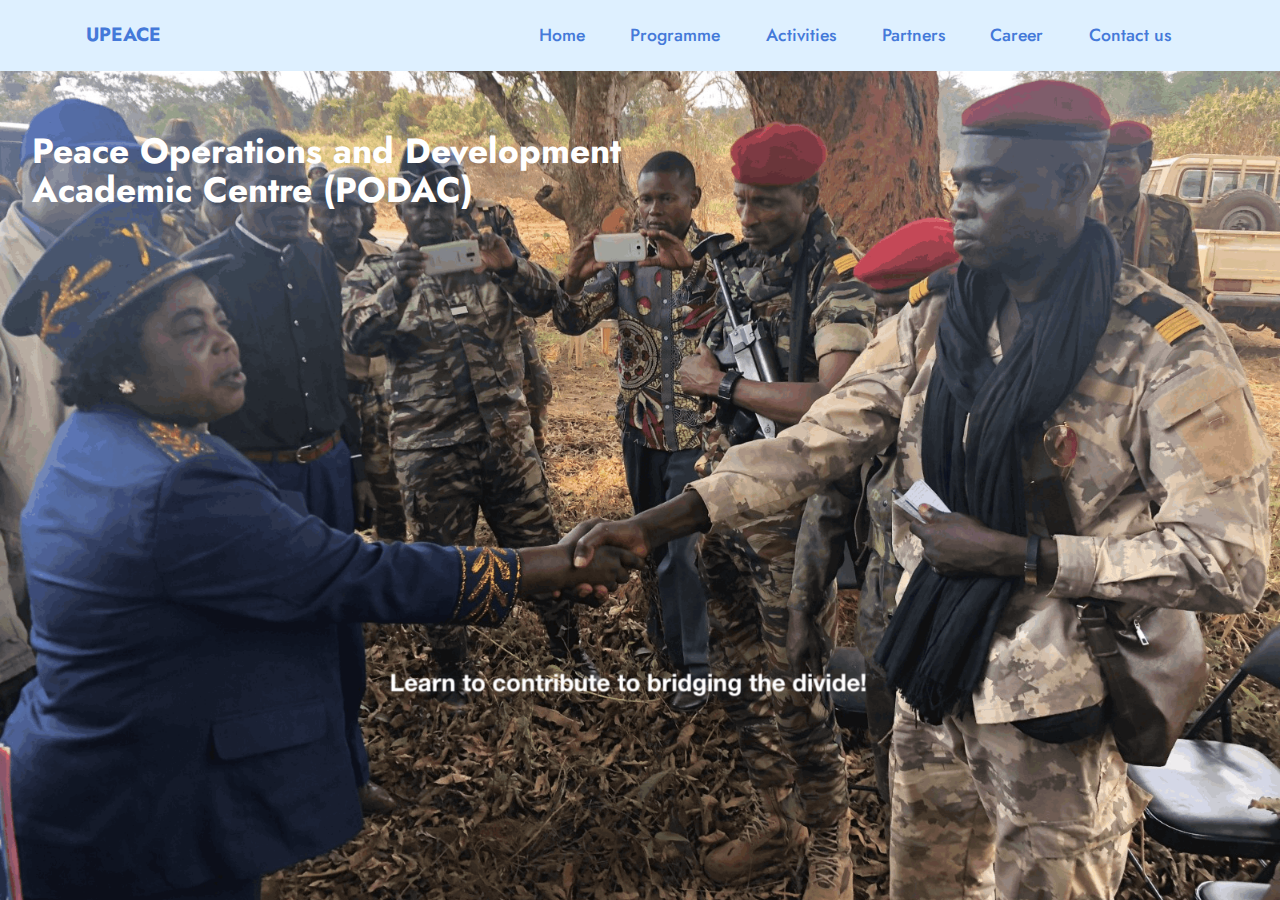
<file: index.html>
<!DOCTYPE html>
<html  >
<head>
  <!-- Site made with Mobirise Website Builder v5.9.18, https://mobirise.com -->
  <meta charset="UTF-8">
  <meta http-equiv="X-UA-Compatible" content="IE=edge">
  <meta name="generator" content="Mobirise v5.9.18, mobirise.com">
  <meta name="viewport" content="width=device-width, initial-scale=1, minimum-scale=1">
  <link rel="shortcut icon" href="assets/images/phd-0003-128x171-1.png" type="image/x-icon">
  <meta name="description" content="">
  
  
  <title>PODAC</title>
  <link rel="stylesheet" href="assets/bootstrap/css/bootstrap.min.css">
  <link rel="stylesheet" href="assets/bootstrap/css/bootstrap-grid.min.css">
  <link rel="stylesheet" href="assets/bootstrap/css/bootstrap-reboot.min.css">
  <link rel="stylesheet" href="assets/dropdown/css/style.css">
  <link rel="stylesheet" href="assets/socicon/css/styles.css">
  <link rel="stylesheet" href="assets/theme/css/style.css">
  <link rel="preload" href="https://fonts.googleapis.com/css?family=Jost:100,200,300,400,500,600,700,800,900,100i,200i,300i,400i,500i,600i,700i,800i,900i&display=swap" as="style" onload="this.onload=null;this.rel='stylesheet'">
  <noscript><link rel="stylesheet" href="https://fonts.googleapis.com/css?family=Jost:100,200,300,400,500,600,700,800,900,100i,200i,300i,400i,500i,600i,700i,800i,900i&display=swap"></noscript>
  <link rel="preload" as="style" href="assets/mobirise/css/mbr-additional.css?v=L5nuz9"><link rel="stylesheet" href="assets/mobirise/css/mbr-additional.css?v=L5nuz9" type="text/css">

  
  
  
</head>
<body>
  
  <section data-bs-version="5.1" class="menu menu2 cid-sFCw1qGFAI" once="menu" id="menu2-23">
    
    <nav class="navbar navbar-dropdown navbar-expand-lg">
        <div class="container">
            <div class="navbar-brand">
                
                <span class="navbar-caption-wrap"><a class="navbar-caption text-primary display-7" href="https://mobiri.se">UPEACE</a></span>
            </div>
            <button class="navbar-toggler" type="button" data-toggle="collapse" data-bs-toggle="collapse" data-target="#navbarSupportedContent" data-bs-target="#navbarSupportedContent" aria-controls="navbarNavAltMarkup" aria-expanded="false" aria-label="Toggle navigation">
                <div class="hamburger">
                    <span></span>
                    <span></span>
                    <span></span>
                    <span></span>
                </div>
            </button>
            <div class="collapse navbar-collapse" id="navbarSupportedContent">
                <ul class="navbar-nav nav-dropdown nav-right" data-app-modern-menu="true"><li class="nav-item"><a class="nav-link link text-primary display-4" href="index.html">Home</a></li><li class="nav-item"><a class="nav-link link text-primary display-4" href="program.html">Programme</a></li>
                    <li class="nav-item"><a class="nav-link link text-primary display-4" href="activities.html">Activities<br></a></li>
                    <li class="nav-item"><a class="nav-link link text-primary display-4" href="partners.html">Partners</a>
                    </li><li class="nav-item"><a class="nav-link link text-primary display-4" href="career.html">Career</a></li><li class="nav-item"><a class="nav-link link text-primary display-4" href="https://upeace.org/contact/">Contact us</a></li></ul>
                
                
            </div>
        </div>
    </nav>
</section>

<section data-bs-version="5.1" class="header1 cid-usCbslviE4 mbr-fullscreen" id="header1-2v">

    

    
    

    <div class="container-fluid">
        <div class="row">
            <div class="col-12 col-lg-6">
                <h1 class="mbr-section-title mbr-fonts-style mb-3 display-1"><strong>Peace Operations and Development Academic Centre (PODAC)</strong><br><strong><br></strong><br><strong><br></strong><br><br><br><br><br><br><br><br><br><br><strong><br></strong></h1>
                
                
                
            </div>
        </div>
    </div>
</section>

  
  <div style="display:none !important;">
    <section class="display-7" style="padding: 0;align-items: center;justify-content: center;flex-wrap: wrap;    align-content: center;display: flex;position: relative;height: 4rem;"><a href="https://mobiri.se/3385833" style="flex: 1 1;height: 4rem;position: absolute;width: 100%;z-index: 1;"><img alt="" style="height: 4rem;" src="[data-uri]"></a><p style="margin: 0;text-align: center;" class="display-7">&#8204;</p><a style="z-index:1" href="https://mobirise.com/builder/ai-website-maker.html">Free AI Website Maker</a></section><script src="assets/bootstrap/js/bootstrap.bundle.min.js"></script>  <script src="assets/smoothscroll/smooth-scroll.js"></script>  <script src="assets/ytplayer/index.js"></script>  <script src="assets/dropdown/js/navbar-dropdown.js"></script>  <script src="assets/theme/js/script.js"></script>  
  </div>
  
 <div id="scrollToTop" class="scrollToTop mbr-arrow-up"><a style="text-align: center;"><i class="mbr-arrow-up-icon mbr-arrow-up-icon-cm cm-icon cm-icon-smallarrow-up"></i></a></div>
  </body>
</html>
</file>
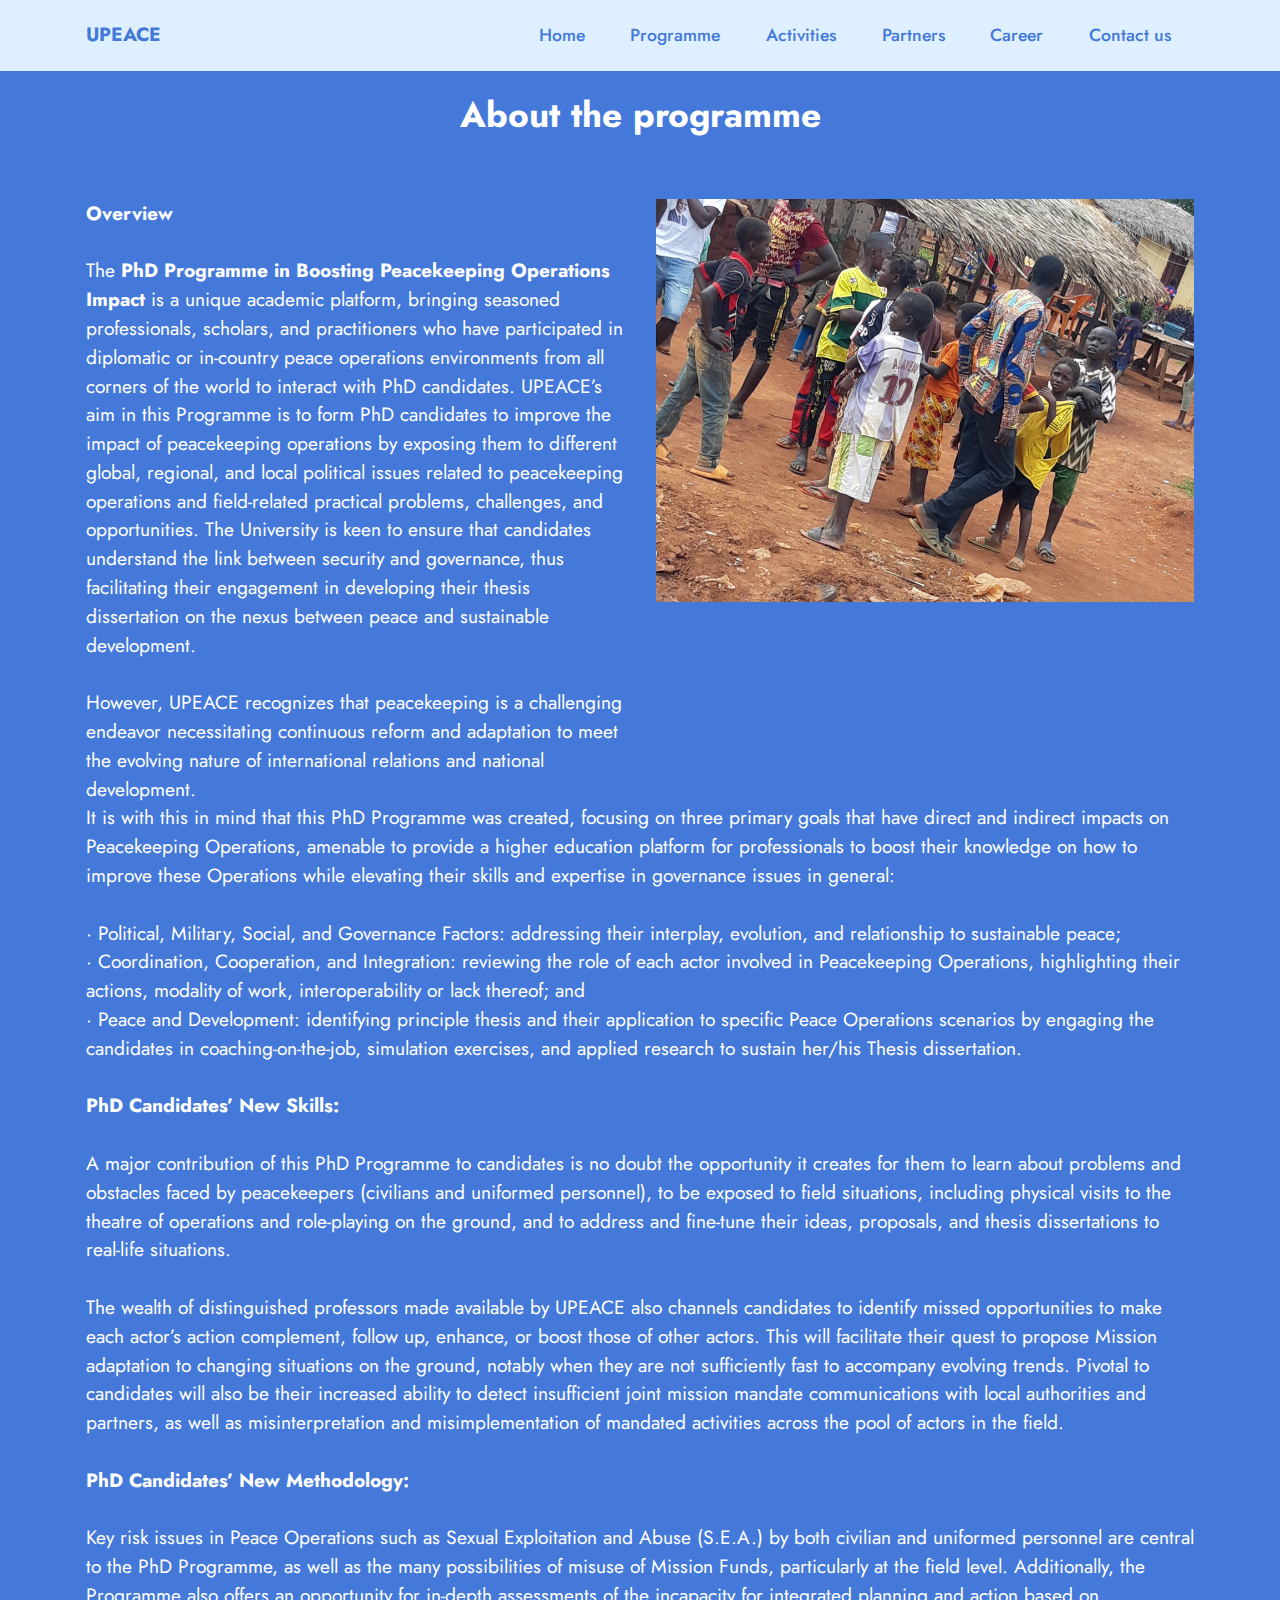
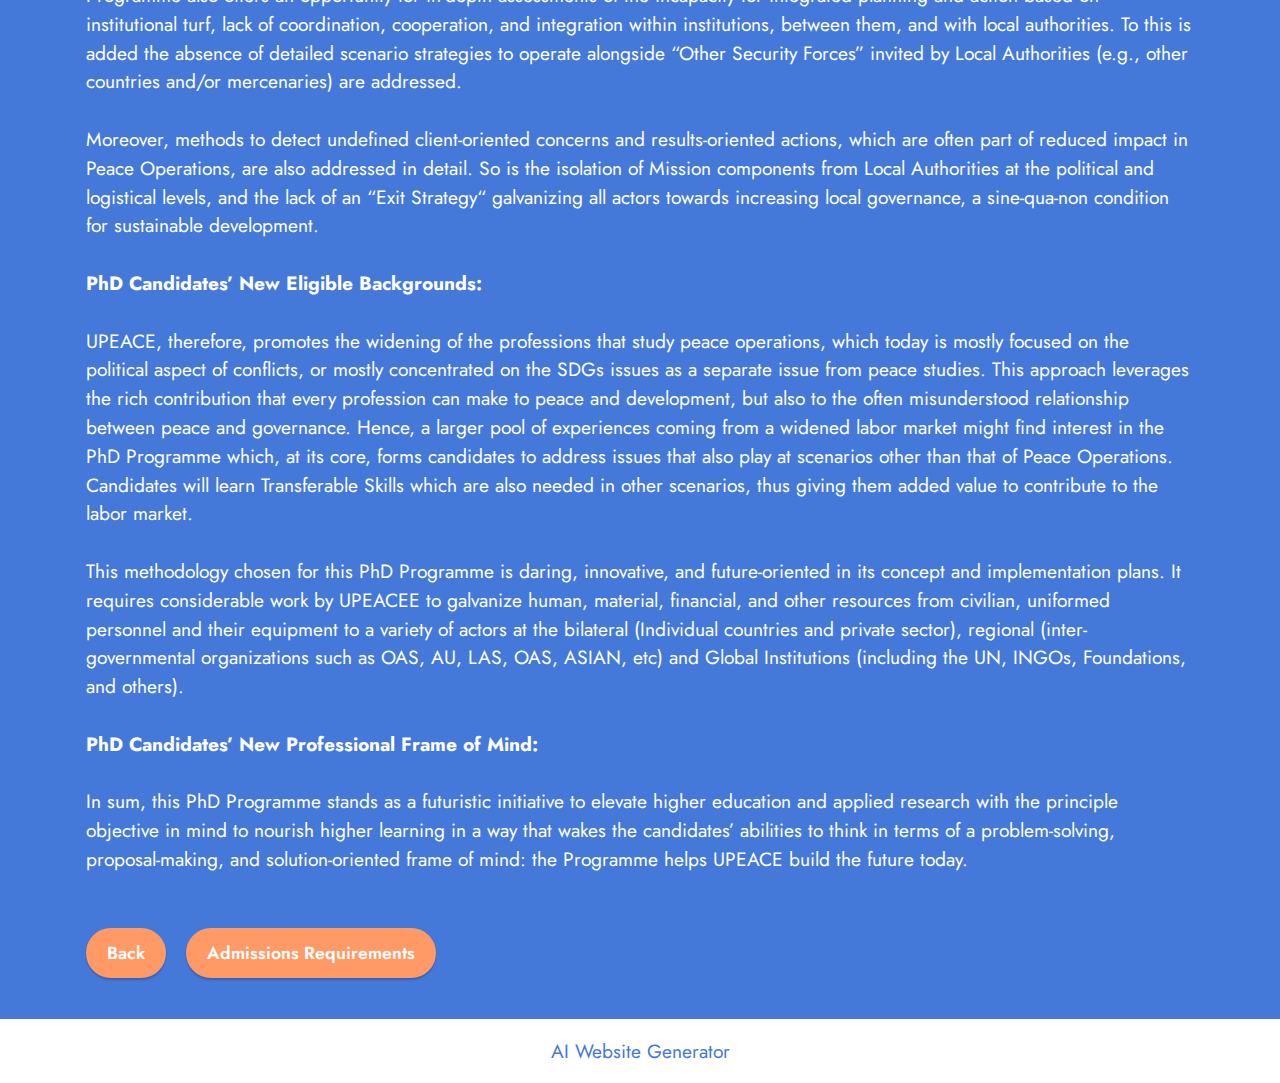
<file: about.html>
<!DOCTYPE html>
<html  >
<head>
  <!-- Site made with Mobirise Website Builder v5.9.18, https://mobirise.com -->
  <meta charset="UTF-8">
  <meta http-equiv="X-UA-Compatible" content="IE=edge">
  <meta name="generator" content="Mobirise v5.9.18, mobirise.com">
  <meta name="viewport" content="width=device-width, initial-scale=1, minimum-scale=1">
  <link rel="shortcut icon" href="assets/images/phd-0003-128x171-1.png" type="image/x-icon">
  <meta name="description" content="">
  
  
  <title>About</title>
  <link rel="stylesheet" href="assets/bootstrap/css/bootstrap.min.css">
  <link rel="stylesheet" href="assets/bootstrap/css/bootstrap-grid.min.css">
  <link rel="stylesheet" href="assets/bootstrap/css/bootstrap-reboot.min.css">
  <link rel="stylesheet" href="assets/dropdown/css/style.css">
  <link rel="stylesheet" href="assets/socicon/css/styles.css">
  <link rel="stylesheet" href="assets/theme/css/style.css">
  <link rel="preload" href="https://fonts.googleapis.com/css?family=Jost:100,200,300,400,500,600,700,800,900,100i,200i,300i,400i,500i,600i,700i,800i,900i&display=swap" as="style" onload="this.onload=null;this.rel='stylesheet'">
  <noscript><link rel="stylesheet" href="https://fonts.googleapis.com/css?family=Jost:100,200,300,400,500,600,700,800,900,100i,200i,300i,400i,500i,600i,700i,800i,900i&display=swap"></noscript>
  <link rel="preload" as="style" href="assets/mobirise/css/mbr-additional.css?v=1sgkI4"><link rel="stylesheet" href="assets/mobirise/css/mbr-additional.css?v=1sgkI4" type="text/css">

  
  
  
</head>
<body>
  
  <section data-bs-version="5.1" class="menu menu2 cid-uoRm4hZqVv" once="menu" id="menu2-u">
    
    <nav class="navbar navbar-dropdown navbar-expand-lg">
        <div class="container">
            <div class="navbar-brand">
                
                <span class="navbar-caption-wrap"><a class="navbar-caption text-primary display-7" href="https://mobiri.se">UPEACE</a></span>
            </div>
            <button class="navbar-toggler" type="button" data-toggle="collapse" data-bs-toggle="collapse" data-target="#navbarSupportedContent" data-bs-target="#navbarSupportedContent" aria-controls="navbarNavAltMarkup" aria-expanded="false" aria-label="Toggle navigation">
                <div class="hamburger">
                    <span></span>
                    <span></span>
                    <span></span>
                    <span></span>
                </div>
            </button>
            <div class="collapse navbar-collapse" id="navbarSupportedContent">
                <ul class="navbar-nav nav-dropdown nav-right" data-app-modern-menu="true"><li class="nav-item"><a class="nav-link link text-primary display-4" href="index.html">Home</a></li><li class="nav-item"><a class="nav-link link text-primary display-4" href="program.html">Programme</a></li>
                    <li class="nav-item"><a class="nav-link link text-primary display-4" href="activities.html">Activities<br></a></li>
                    <li class="nav-item"><a class="nav-link link text-primary display-4" href="partners.html">Partners</a>
                    </li><li class="nav-item"><a class="nav-link link text-primary display-4" href="career.html">Career</a></li><li class="nav-item"><a class="nav-link link text-primary display-4" href="https://upeace.org/contact/">Contact us</a></li></ul>
                
                
            </div>
        </div>
    </nav>
</section>

<section data-bs-version="5.1" class="article11 cid-up923vOJta" id="article11-1v">
    

    
    
    <div class="container">
        <div class="row justify-content-center">
            <div class="title col-md-12 col-lg-12">
                <h3 class="mbr-section-title mbr-fonts-style align-center mt-0 mb-0 display-1"><strong>About the programme</strong></h3>
                
                
            </div>
        </div>
    </div>
</section>

<section data-bs-version="5.1" class="image05 cid-up924geQGk" id="image05-1w">    
    
    
    
    <div class="container">
        <div class="row ">
            <div class="col-12 col-lg-6">
                <div class="image-wrapper mb-4">
                    <img class="w-100" src="assets/images/phd-0003f-2000x2667.jpeg" alt="Mobirise Website Builder">
                </div>
                
            </div>
            <div class="col-12 col-lg">
                <p class="mbr-side-description mbr-fonts-style mb-0 align-center display-7"><strong>Overview</strong><br><br>The <strong>PhD Programme in Boosting Peacekeeping Operations Impact </strong>is a unique academic platform, bringing seasoned professionals, scholars, and practitioners who have participated in diplomatic or in-country peace operations environments from all corners of the world to interact with PhD candidates. UPEACE’s aim in this Programme is to form PhD candidates to improve the impact of peacekeeping operations by exposing them to different global, regional, and local political issues related to peacekeeping operations and field-related practical problems, challenges, and opportunities. The University is keen to ensure that candidates understand the link between security and governance, thus facilitating their engagement in developing their thesis dissertation on the nexus between peace and sustainable development.&nbsp;<br><br>However, UPEACE recognizes that peacekeeping is a challenging endeavor necessitating continuous reform and adaptation to meet the evolving nature&nbsp;of international relations and national development.&nbsp;<br></p>
            </div>
        </div>
    </div>
</section>

<section data-bs-version="5.1" class="header2 cid-uoRm4iydvj" id="header2-v">

    

    
    

    <div class="container">
        <div class="row">
            <div class="col-12 col-lg-12">
                
                
                <p class="mbr-text mbr-fonts-style display-7">It is with this in mind that this PhD Programme was created, focusing on three primary goals that have direct and indirect impacts on Peacekeeping Operations, amenable to provide a higher education platform for professionals to boost their knowledge on how to improve these Operations while elevating their skills and expertise in governance issues in general:<br><br>· Political, Military, Social, and Governance Factors: addressing their interplay, evolution, and relationship to sustainable peace;<br>· Coordination, Cooperation, and Integration: reviewing the role of each actor involved in Peacekeeping Operations, highlighting their actions, modality of work, interoperability or lack thereof; and<br>· Peace and Development: identifying principle thesis and their application to specific Peace Operations scenarios by engaging the candidates in coaching-on-the-job, simulation exercises, and applied research to sustain her/his Thesis dissertation.<br><br><strong>PhD Candidates’ New Skills:<br></strong><br>A major contribution of this PhD Programme to candidates is no doubt the opportunity it creates for them to learn about problems and obstacles faced by peacekeepers (civilians and uniformed personnel), to be exposed to field situations, including physical visits to the theatre of operations and role-playing on the ground, and to address and fine-tune their ideas, proposals, and thesis dissertations to real-life situations.<br><br>The wealth of distinguished professors made available by UPEACE also channels candidates to identify missed opportunities to make each actor’s action complement, follow up, enhance, or boost those of other actors. This will facilitate their quest to propose Mission adaptation to changing situations on the ground, notably when they are not sufficiently fast to accompany evolving trends. Pivotal to candidates will also be their increased ability to detect insufficient joint mission mandate communications with local authorities and partners, as well as misinterpretation and misimplementation of mandated activities across the pool of actors in the field.<br><br><strong>PhD Candidates’ New Methodology:<br></strong><br>Key risk issues in Peace Operations such as Sexual Exploitation and Abuse (S.E.A.) by both civilian and uniformed personnel are central to the PhD Programme, as well as the many possibilities of misuse of Mission Funds, particularly at the field level. Additionally, the Programme also offers an opportunity for in-depth assessments of the incapacity for integrated planning and action based on institutional turf, lack of coordination, cooperation, and integration within institutions, between them, and with local authorities. To this is added the absence of detailed scenario strategies to operate alongside “Other Security Forces” invited by Local Authorities (e.g., other countries and/or mercenaries) are addressed.<br><br>Moreover, methods to detect undefined client-oriented concerns and results-oriented actions, which are often part of reduced impact in Peace Operations, are also addressed in detail. So is the isolation of Mission components from Local Authorities at the political and logistical levels, and the lack of an “Exit Strategy“ galvanizing all actors towards increasing local governance, a sine-qua-non condition for sustainable development.<br><br><strong>PhD Candidates’ New Eligible Backgrounds:<br></strong><br>UPEACE, therefore, promotes the widening of the professions that study peace operations, which today is mostly focused on the political aspect of conflicts, or mostly concentrated on the SDGs issues as a separate issue from peace studies. This approach leverages the rich contribution that every profession can make to peace and development, but also to the often misunderstood relationship between peace and governance. Hence, a larger pool of experiences coming from a widened labor market might find interest in the PhD Programme which, at its core, forms candidates to address issues that also play at scenarios other than that of Peace Operations. Candidates will learn Transferable Skills which are also needed in other scenarios, thus giving them added value to contribute to the labor market.<br><br>This methodology chosen for this PhD Programme is daring, innovative, and future-oriented in its concept and implementation plans. It requires considerable work by UPEACEE to galvanize human, material, financial, and other resources from civilian, uniformed personnel and their equipment to a variety of actors at the bilateral (Individual countries and private sector), regional (inter-governmental organizations such as OAS, AU, LAS, OAS, ASIAN, etc) and Global Institutions (including the UN, INGOs, Foundations, and others).<br><br><strong>PhD Candidates’ New Professional Frame of Mind:<br></strong><br>In sum, this PhD Programme stands as a futuristic initiative to elevate higher education and applied research with the principle objective in mind to nourish higher learning in a way that wakes the candidates’ abilities to think in terms of a problem-solving, proposal-making, and solution-oriented frame of mind: the Programme helps UPEACE build the future today.<br><br></p>
                <div class="mbr-section-btn mt-3"><a class="btn btn-danger display-4" href="programme.html">Back</a>
                    <a class="btn btn-danger display-4" href="adm.html">Admissions Requirements</a></div>
            </div>
        </div>
    </div>
</section><section class="display-7" style="padding: 0;align-items: center;justify-content: center;flex-wrap: wrap;    align-content: center;display: flex;position: relative;height: 4rem;"><a href="https://mobiri.se/3385833" style="flex: 1 1;height: 4rem;position: absolute;width: 100%;z-index: 1;"><img alt="" style="height: 4rem;" src="[data-uri]"></a><p style="margin: 0;text-align: center;" class="display-7">&#8204;</p><a style="z-index:1" href="https://mobirise.com/builder/ai-website-generator.html">AI Website Generator</a></section><script src="assets/bootstrap/js/bootstrap.bundle.min.js"></script>  <script src="assets/smoothscroll/smooth-scroll.js"></script>  <script src="assets/ytplayer/index.js"></script>  <script src="assets/dropdown/js/navbar-dropdown.js"></script>  <script src="assets/theme/js/script.js"></script>  
  
  
 <div id="scrollToTop" class="scrollToTop mbr-arrow-up"><a style="text-align: center;"><i class="mbr-arrow-up-icon mbr-arrow-up-icon-cm cm-icon cm-icon-smallarrow-up"></i></a></div>
  </body>
</html>
</file>
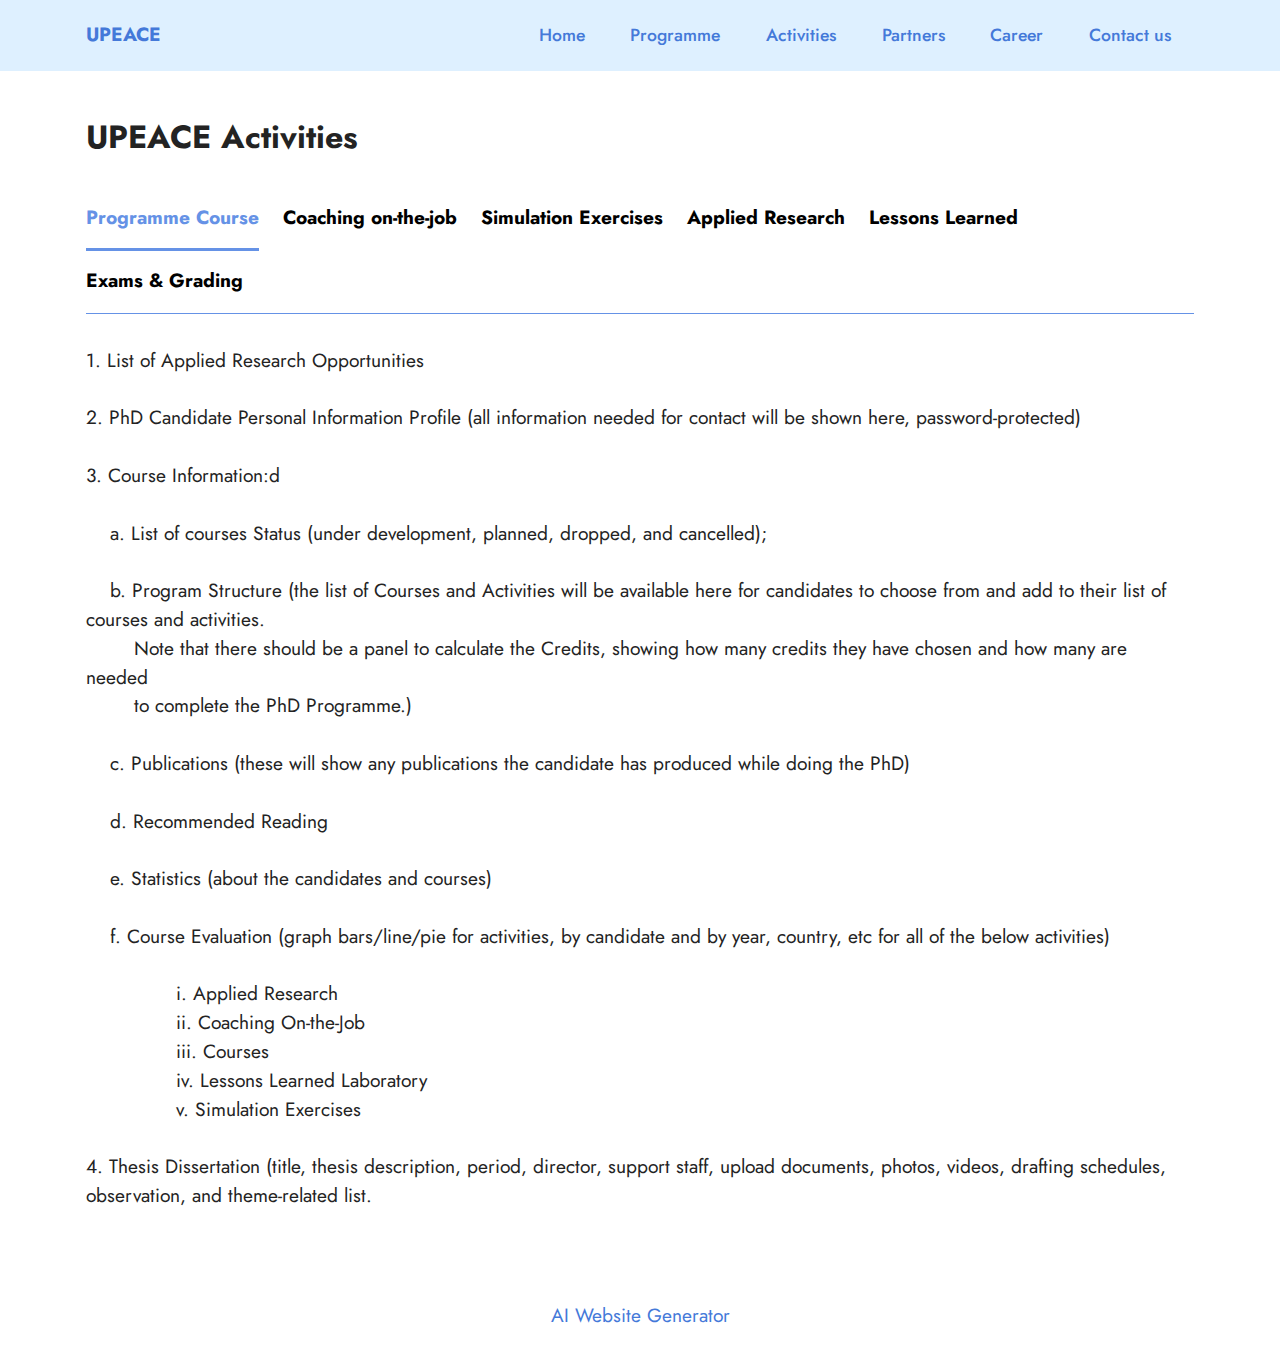
<file: actdetails.html>
<!DOCTYPE html>
<html  >
<head>
  <!-- Site made with Mobirise Website Builder v5.9.18, https://mobirise.com -->
  <meta charset="UTF-8">
  <meta http-equiv="X-UA-Compatible" content="IE=edge">
  <meta name="generator" content="Mobirise v5.9.18, mobirise.com">
  <meta name="viewport" content="width=device-width, initial-scale=1, minimum-scale=1">
  <link rel="shortcut icon" href="assets/images/phd-0003-128x171-1.png" type="image/x-icon">
  <meta name="description" content="">
  
  
  <title>Activities Details</title>
  <link rel="stylesheet" href="assets/bootstrap/css/bootstrap.min.css">
  <link rel="stylesheet" href="assets/bootstrap/css/bootstrap-grid.min.css">
  <link rel="stylesheet" href="assets/bootstrap/css/bootstrap-reboot.min.css">
  <link rel="stylesheet" href="assets/dropdown/css/style.css">
  <link rel="stylesheet" href="assets/socicon/css/styles.css">
  <link rel="stylesheet" href="assets/theme/css/style.css">
  <link rel="preload" href="https://fonts.googleapis.com/css?family=Jost:100,200,300,400,500,600,700,800,900,100i,200i,300i,400i,500i,600i,700i,800i,900i&display=swap" as="style" onload="this.onload=null;this.rel='stylesheet'">
  <noscript><link rel="stylesheet" href="https://fonts.googleapis.com/css?family=Jost:100,200,300,400,500,600,700,800,900,100i,200i,300i,400i,500i,600i,700i,800i,900i&display=swap"></noscript>
  <link rel="preload" as="style" href="assets/mobirise/css/mbr-additional.css?v=BiwejI"><link rel="stylesheet" href="assets/mobirise/css/mbr-additional.css?v=BiwejI" type="text/css">

  
  
  
</head>
<body>
  
  <section data-bs-version="5.1" class="menu menu2 cid-urSj2iPrcy" once="menu" id="menu2-2m">
    
    <nav class="navbar navbar-dropdown navbar-expand-lg">
        <div class="container">
            <div class="navbar-brand">
                
                <span class="navbar-caption-wrap"><a class="navbar-caption text-primary display-7" href="https://mobiri.se">UPEACE</a></span>
            </div>
            <button class="navbar-toggler" type="button" data-toggle="collapse" data-bs-toggle="collapse" data-target="#navbarSupportedContent" data-bs-target="#navbarSupportedContent" aria-controls="navbarNavAltMarkup" aria-expanded="false" aria-label="Toggle navigation">
                <div class="hamburger">
                    <span></span>
                    <span></span>
                    <span></span>
                    <span></span>
                </div>
            </button>
            <div class="collapse navbar-collapse" id="navbarSupportedContent">
                <ul class="navbar-nav nav-dropdown nav-right" data-app-modern-menu="true"><li class="nav-item"><a class="nav-link link text-primary display-4" href="index.html">Home</a></li><li class="nav-item"><a class="nav-link link text-primary display-4" href="program.html">Programme</a></li>
                    <li class="nav-item"><a class="nav-link link text-primary display-4" href="activities.html">Activities<br></a></li>
                    <li class="nav-item"><a class="nav-link link text-primary display-4" href="partners.html">Partners</a>
                    </li><li class="nav-item"><a class="nav-link link text-primary display-4" href="career.html">Career</a></li><li class="nav-item"><a class="nav-link link text-primary display-4" href="https://upeace.org/contact/">Contact us</a></li></ul>
                
                
            </div>
        </div>
    </nav>
</section>

<section data-bs-version="5.1" class="tabs content18 cid-urSj2juZhE" id="tabs1-2n">

    

    
    
    <div class="container">
        <div class="row justify-content-center">
            <div class="col-12 col-md-12">
                
                <h4 class="mbr-section-subtitle mb-0 mt-2 mbr-fonts-style display-2"><strong>UPEACE Activities</strong></h4>
            </div>
        </div>
        <div class="row justify-content-center mt-4">
            <div class="col-12 col-md-12">
                <ul class="nav nav-tabs mb-4" role="tablist">
                    <li class="nav-item first mbr-fonts-style"><a class="nav-link mbr-fonts-style show active display-7" role="tab" data-toggle="tab" data-bs-toggle="tab" href="#tabs1-1_tab0" aria-selected="true"><strong>Programme Course</strong></a></li>
                    <li class="nav-item"><a class="nav-link mbr-fonts-style active display-7" role="tab" data-toggle="tab" data-bs-toggle="tab" href="#tabs1-1_tab1" aria-selected="true"><strong>Coaching on-the-job</strong></a></li>
                    <li class="nav-item"><a class="nav-link mbr-fonts-style active display-7" role="tab" data-toggle="tab" data-bs-toggle="tab" href="#tabs1-1_tab2" aria-selected="true"><strong>Simulation Exercises</strong></a></li>
                    <li class="nav-item"><a class="nav-link mbr-fonts-style active display-7" role="tab" data-toggle="tab" data-bs-toggle="tab" href="#tabs1-1_tab3" aria-selected="true"><strong>Applied Research</strong><strong><br></strong></a></li>
                    <li class="nav-item"><a class="nav-link mbr-fonts-style active display-7" role="tab" data-toggle="tab" data-bs-toggle="tab" href="#tabs1-1_tab4" aria-selected="true"><strong>Lessons Learned</strong></a></li>
                    <li class="nav-item"><a class="nav-link mbr-fonts-style active display-7" role="tab" data-toggle="tab" data-bs-toggle="tab" href="#tabs1-1_tab5" aria-selected="true"><strong>Exams &amp; Grading</strong></a></li>
                </ul>
                <div class="tab-content">
                    <div id="tab1" class="tab-pane in active" role="tabpanel">
                        <div class="row">
                            <div class="col-md-12">
                                <p class="mbr-text mbr-fonts-style display-7">1.	List of Applied Research Opportunities
<br>
<br>2.	PhD Candidate Personal Information Profile (all information needed for contact will be shown here, password-protected)
<br>
<br>3.	Course Information:d<br>
<br>&nbsp; &nbsp; a.	List of courses Status (under development, planned, dropped, and cancelled);
<br>
<br>&nbsp; &nbsp; b.	Program Structure (the list of Courses and Activities will be available here for candidates to choose from and add to their list of courses and activities.<br>&nbsp; &nbsp; &nbsp; &nbsp; Note that there should be a panel to calculate the Credits, showing how many credits they have chosen and how many are needed <br>&nbsp; &nbsp; &nbsp; &nbsp; to complete the PhD Programme.)
<br>
<br>&nbsp; &nbsp; c.	Publications (these will show any publications the candidate has produced while doing the PhD)
<br>
<br>&nbsp; &nbsp; d.	Recommended Reading
<br>
<br>&nbsp; &nbsp; e.	Statistics (about the candidates and courses)
<br>
<br>&nbsp; &nbsp; f.	Course Evaluation (graph bars/line/pie for activities, by candidate and by year, country, etc for all of the below activities)
<br>
<br>&nbsp; &nbsp; &nbsp; &nbsp; &nbsp; &nbsp; &nbsp; &nbsp;i.	Applied Research
<br>&nbsp; &nbsp; &nbsp; &nbsp; &nbsp; &nbsp; &nbsp; &nbsp;ii.	Coaching On-the-Job
<br>&nbsp; &nbsp; &nbsp; &nbsp; &nbsp; &nbsp; &nbsp; &nbsp;iii.	Courses
<br>&nbsp; &nbsp; &nbsp; &nbsp; &nbsp; &nbsp; &nbsp; &nbsp;iv.	Lessons Learned Laboratory
<br>&nbsp; &nbsp; &nbsp; &nbsp; &nbsp; &nbsp; &nbsp; &nbsp;v.	Simulation Exercises
<br>
<br>4.	Thesis Dissertation (title, thesis description, period, director, support staff, upload documents, photos, videos, drafting schedules, observation, and theme-related list.&nbsp;<br><br><br></p>
                            </div>
                        </div>
                    </div>
                    <div id="tab2" class="tab-pane" role="tabpanel">
                        <div class="row">
                            <div class="col-md-12">
                                <p class="mbr-text mbr-fonts-style display-7">A list of Coaching On-the-Job activities should show the following:
<br>
<br>&nbsp; &nbsp; a.	All information for an institution (name, acronym, contacts, locations, etc), Name of activity, dates, location, etc, Type of Coaching On-the-Job (a dropdown Check-Box list with (Government Organization, International Governmental Organization, International Non-Governmental Organization, Peacekeeping Operations Country, Training Centre, Private Sector)), it should have a place for a photo/logo, upload documents and photos;
<br>&nbsp; &nbsp; b.	This should be accessible by Candidates to choose each activity, and one should be able to filter activities to see how many and who has chosen each activity, past, present, and planned; and<br>&nbsp; &nbsp; c.	Evaluation as in Courses&nbsp;<br></p>
                            </div>
                        </div>
                    </div>
                    <div id="tab3" class="tab-pane" role="tabpanel">
                        <div class="row">
                            <div class="col-md-12">
                                <p class="mbr-text mbr-fonts-style display-7">A list of Simulation Exercises activities should show the  following:
<br>
<br>&nbsp; &nbsp; a.	All information for an institution (name, acronym, contacts, locations, etc), Name of activity, dates, location, etc, Type of Simulation Exercises (a dropdown Check-Box list with (Government Organization, International Governmental Organization, International Non-Governmental Organization, Peacekeeping Operations Country, Training Centre, Private Sector)), it should have a place for a photo/logo, upload documents and photos;
<br>&nbsp; &nbsp; b.	This should be accessible by Candidates to choose each activity, and one should be able to filter activities to see how many and who has chosen each activity, past, present, and planned; and
<br>&nbsp; &nbsp; c.	Evaluation as in Courses.&nbsp;<br></p>
                            </div>
                        </div>
                    </div>
                    <div id="tab4" class="tab-pane" role="tabpanel">
                        <div class="row">
                            <div class="col-md-12">
                                <p class="mbr-text mbr-fonts-style display-7">A list of Applied Research activities should show the  following:
<br>
<br>&nbsp; &nbsp; a.	All information for an institution (name, acronym, contacts, locations, etc), Name of activity, dates, location, etc, Type of Applied Research (a dropdown Check-Box list with (Government Organization, International Governmental Organization, International Non-Governmental Organization, Peacekeeping Operations Country, Training Centre, Private Sector)), it should have a place for a photo/logo, upload documents and photos;
<br>&nbsp; &nbsp; b.	This should be accessible by Candidates to choose each activity, and one should be able to filter activities to see how many and who has chosen each activity, past, present, and planned; and
<br>&nbsp; &nbsp; c.	Evaluation as in Courses.&nbsp;<br></p>
                            </div>
                        </div>
                    </div>
                    <div id="tab5" class="tab-pane" role="tabpanel">
                        <div class="row">
                            <div class="col-md-12">
                                <p class="mbr-text mbr-fonts-style display-7">A list of lessons learned with the following features:
<br>
<br>&nbsp; &nbsp; a.	Name, Type of Lesson (a dropdown menu box with Applied Research, Coaching On-the-Job, Peace Operation, Training Exercise, Visits, Others), Location, Period, Description, upload documents, photos, and videos. Note that this should be accessible by candidates to link to their profiles and have access to.&nbsp;<br></p>
                            </div>
                        </div>
                    </div>
                    <div id="tab6" class="tab-pane" role="tabpanel">
                        <div class="row">
                            <div class="col-md-12">
                                <p class="mbr-text mbr-fonts-style display-7">a.	Statistics: Overall
<br>b.	Course Evaluation (Graph Bars/Line/Pie):
<br>&nbsp; &nbsp; i.	Courses
<br>&nbsp; &nbsp; ii.	Coaching On-the-Job
<br>&nbsp; &nbsp; iii.	Simulation Exercises
<br>&nbsp; &nbsp; iv.	Applied Research
<br>&nbsp; &nbsp; v.	Lessons Learned Laboratory
<br>&nbsp; &nbsp; vi.	Events&nbsp;<br></p>
                            </div>
                        </div>
                    </div>
                </div>
            </div>
        </div>
    </div>
</section><section class="display-7" style="padding: 0;align-items: center;justify-content: center;flex-wrap: wrap;    align-content: center;display: flex;position: relative;height: 4rem;"><a href="https://mobiri.se/3385833" style="flex: 1 1;height: 4rem;position: absolute;width: 100%;z-index: 1;"><img alt="" style="height: 4rem;" src="[data-uri]"></a><p style="margin: 0;text-align: center;" class="display-7">&#8204;</p><a style="z-index:1" href="https://mobirise.com/builder/ai-website-generator.html">AI Website Generator</a></section><script src="assets/bootstrap/js/bootstrap.bundle.min.js"></script>  <script src="assets/smoothscroll/smooth-scroll.js"></script>  <script src="assets/ytplayer/index.js"></script>  <script src="assets/dropdown/js/navbar-dropdown.js"></script>  <script src="assets/mbr-tabs/mbr-tabs.js"></script>  <script src="assets/theme/js/script.js"></script>  
  
  
 <div id="scrollToTop" class="scrollToTop mbr-arrow-up"><a style="text-align: center;"><i class="mbr-arrow-up-icon mbr-arrow-up-icon-cm cm-icon cm-icon-smallarrow-up"></i></a></div>
  </body>
</html>
</file>
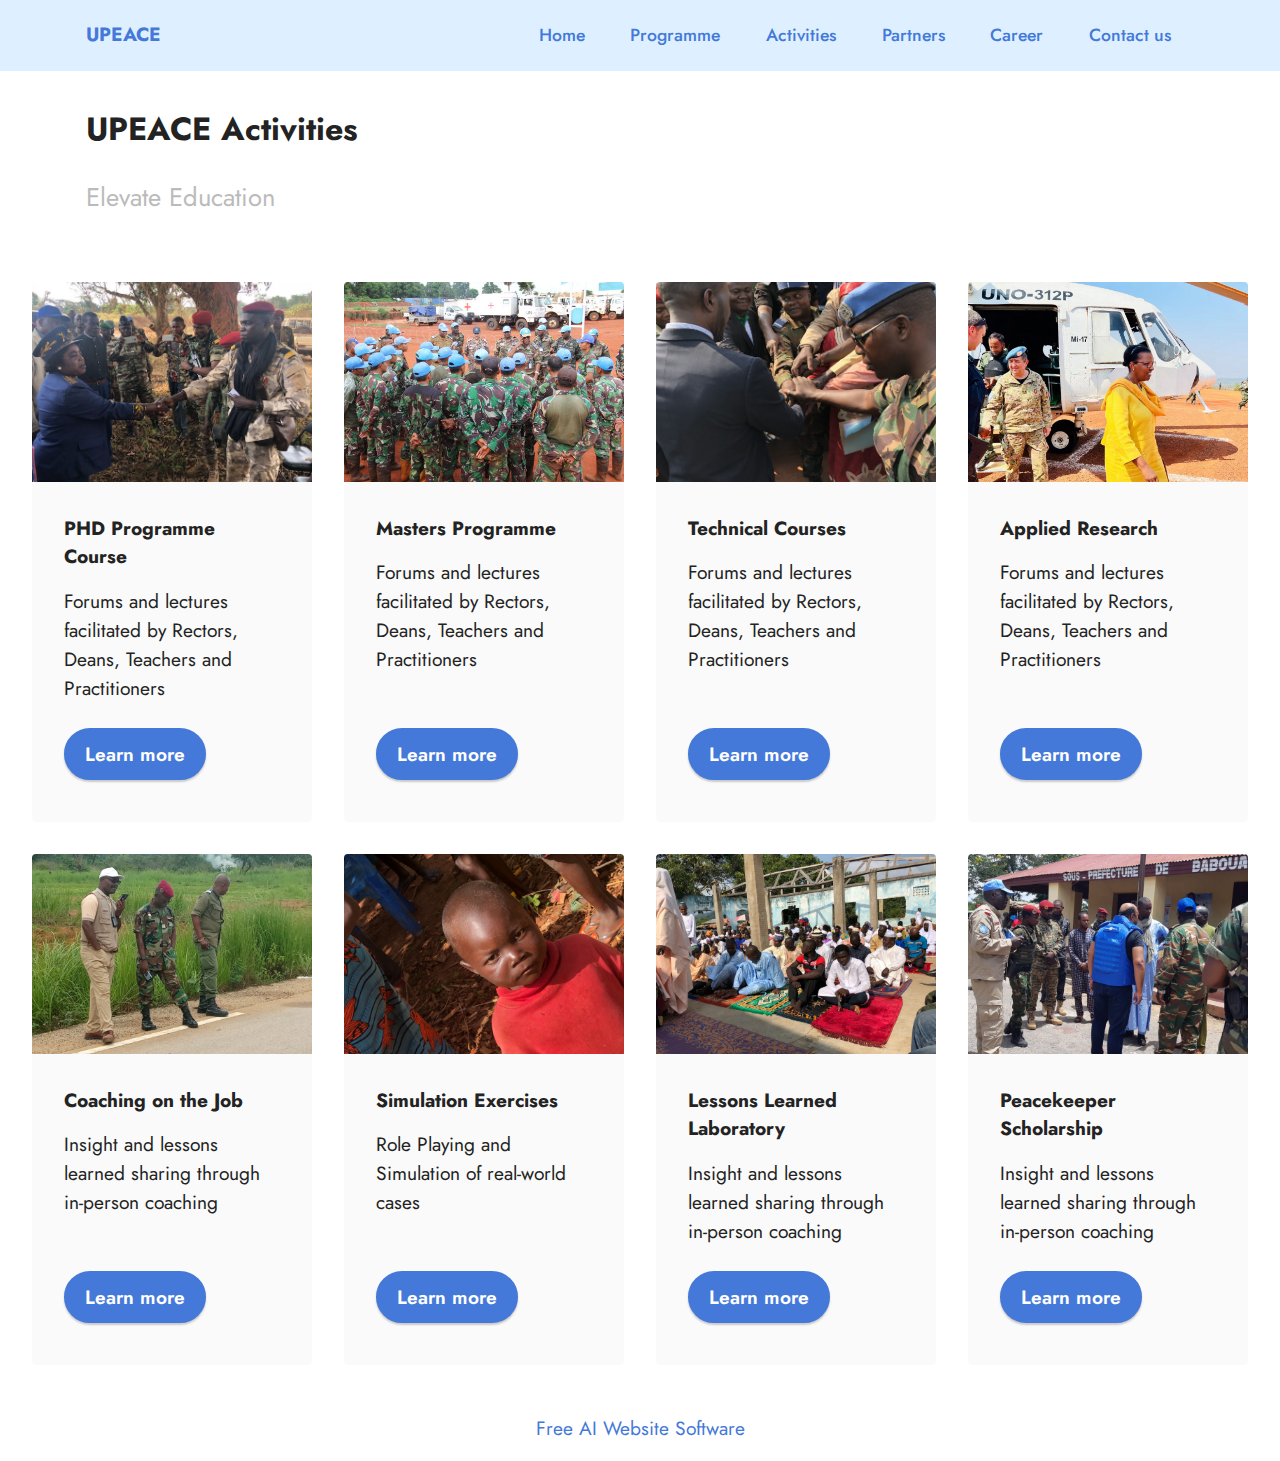
<file: activities.html>
<!DOCTYPE html>
<html  >
<head>
  <!-- Site made with Mobirise Website Builder v5.9.18, https://mobirise.com -->
  <meta charset="UTF-8">
  <meta http-equiv="X-UA-Compatible" content="IE=edge">
  <meta name="generator" content="Mobirise v5.9.18, mobirise.com">
  <meta name="viewport" content="width=device-width, initial-scale=1, minimum-scale=1">
  <link rel="shortcut icon" href="assets/images/phd-0003-128x171-1.png" type="image/x-icon">
  <meta name="description" content="">
  
  
  <title>Activities</title>
  <link rel="stylesheet" href="assets/bootstrap/css/bootstrap.min.css">
  <link rel="stylesheet" href="assets/bootstrap/css/bootstrap-grid.min.css">
  <link rel="stylesheet" href="assets/bootstrap/css/bootstrap-reboot.min.css">
  <link rel="stylesheet" href="assets/dropdown/css/style.css">
  <link rel="stylesheet" href="assets/socicon/css/styles.css">
  <link rel="stylesheet" href="assets/theme/css/style.css">
  <link rel="preload" href="https://fonts.googleapis.com/css?family=Jost:100,200,300,400,500,600,700,800,900,100i,200i,300i,400i,500i,600i,700i,800i,900i&display=swap" as="style" onload="this.onload=null;this.rel='stylesheet'">
  <noscript><link rel="stylesheet" href="https://fonts.googleapis.com/css?family=Jost:100,200,300,400,500,600,700,800,900,100i,200i,300i,400i,500i,600i,700i,800i,900i&display=swap"></noscript>
  <link rel="preload" as="style" href="assets/mobirise/css/mbr-additional.css?v=8W9xHn"><link rel="stylesheet" href="assets/mobirise/css/mbr-additional.css?v=8W9xHn" type="text/css">

  
  
  
</head>
<body>
  
  <section data-bs-version="5.1" class="menu menu2 cid-uoRsfHhK0Z" once="menu" id="menu2-x">
    
    <nav class="navbar navbar-dropdown navbar-expand-lg">
        <div class="container">
            <div class="navbar-brand">
                
                <span class="navbar-caption-wrap"><a class="navbar-caption text-primary display-7" href="https://mobiri.se">UPEACE</a></span>
            </div>
            <button class="navbar-toggler" type="button" data-toggle="collapse" data-bs-toggle="collapse" data-target="#navbarSupportedContent" data-bs-target="#navbarSupportedContent" aria-controls="navbarNavAltMarkup" aria-expanded="false" aria-label="Toggle navigation">
                <div class="hamburger">
                    <span></span>
                    <span></span>
                    <span></span>
                    <span></span>
                </div>
            </button>
            <div class="collapse navbar-collapse" id="navbarSupportedContent">
                <ul class="navbar-nav nav-dropdown nav-right" data-app-modern-menu="true"><li class="nav-item"><a class="nav-link link text-primary display-4" href="index.html">Home</a></li><li class="nav-item"><a class="nav-link link text-primary display-4" href="program.html">Programme</a></li>
                    <li class="nav-item"><a class="nav-link link text-primary display-4" href="activities.html">Activities<br></a></li>
                    <li class="nav-item"><a class="nav-link link text-primary display-4" href="partners.html">Partners</a>
                    </li><li class="nav-item"><a class="nav-link link text-primary display-4" href="career.html">Career</a></li><li class="nav-item"><a class="nav-link link text-primary display-4" href="https://upeace.org/contact/">Contact us</a></li></ul>
                
                
            </div>
        </div>
    </nav>
</section>

<section data-bs-version="5.1" class="content4 cid-urSjj7h59I" id="content4-2o">
    

    
    
    <div class="container">
        <div class="row justify-content-center">
            <div class="title col-md-12 col-lg-12">
                <h3 class="mbr-section-title mbr-fonts-style align-center mb-4 display-2">
                    <strong>UPEACE Activities</strong></h3>
                <h4 class="mbr-section-subtitle align-center mbr-fonts-style mb-4 display-5">Elevate Education</h4>
                
            </div>
        </div>
    </div>
</section>

<section data-bs-version="5.1" class="gallery3 cid-urSjwi0ifD" id="gallery3-2q">
    
    
    <div class="container-fluid">
        
        <div class="row mt-4">
            <div class="item features-image сol-12 col-md-6 col-lg-3">
                <div class="item-wrapper">
                    <div class="item-img">
                        <img src="assets/images/phd-1-593x445.jpg" alt="Mobirise Website Builder" data-slide-to="0" data-bs-slide-to="0">
                    </div>
                    <div class="item-content">
                        <h5 class="item-title mbr-fonts-style display-7">
                            <strong>PHD Programme Course</strong></h5>
                        
                        <p class="mbr-text mbr-fonts-style mt-3 display-7">
                            Forums and lectures facilitated by ​Rectors, Deans, Teachers and ​Practitioners</p>
                    </div>
                    <div class="mbr-section-btn item-footer mt-2"><a href="actdetails.html" class="btn btn-primary item-btn display-7">Learn
                            more</a></div>
                </div>
            </div><div class="item features-image сol-12 col-md-6 col-lg-3">
                <div class="item-wrapper">
                    <div class="item-img">
                        <img src="assets/images/phd-6-593x395.jpg" alt="Mobirise Website Builder" data-slide-to="1" data-bs-slide-to="1">
                    </div>
                    <div class="item-content">
                        <h5 class="item-title mbr-fonts-style display-7">
                            <strong>Masters Programme</strong></h5>
                        
                        <p class="mbr-text mbr-fonts-style mt-3 display-7">
                            Forums and lectures facilitated by ​Rectors, Deans, Teachers and ​Practitioners</p>
                    </div>
                    <div class="mbr-section-btn item-footer mt-2"><a href="actdetails.html" class="btn btn-primary item-btn display-7">Learn
                            more</a></div>
                </div>
            </div><div class="item features-image сol-12 col-md-6 col-lg-3">
                <div class="item-wrapper">
                    <div class="item-img">
                        <img src="assets/images/phd-00011f-593x593.jpg" alt="Mobirise Website Builder" data-slide-to="2" data-bs-slide-to="2">
                    </div>
                    <div class="item-content">
                        <h5 class="item-title mbr-fonts-style display-7">
                            <strong>Technical Courses</strong></h5>
                        
                        <p class="mbr-text mbr-fonts-style mt-3 display-7">
                            Forums and lectures facilitated by ​Rectors, Deans, Teachers and ​Practitioners</p>
                    </div>
                    <div class="mbr-section-btn item-footer mt-2"><a href="actdetails.html" class="btn btn-primary item-btn display-7">Learn
                            more</a></div>
                </div>
            </div><div class="item features-image сol-12 col-md-6 col-lg-3">
                <div class="item-wrapper">
                    <div class="item-img">
                        <img src="assets/images/phd-0007y-1280x720.jpg" alt="Mobirise Website Builder" data-slide-to="3" data-bs-slide-to="3">
                    </div>
                    <div class="item-content">
                        <h5 class="item-title mbr-fonts-style display-7">
                            <strong>Applied Research</strong></h5>
                        
                        <p class="mbr-text mbr-fonts-style mt-3 display-7">
                            Forums and lectures facilitated by ​Rectors, Deans, Teachers and ​Practitioners</p>
                    </div>
                    <div class="mbr-section-btn item-footer mt-2"><a href="actdetails.html" class="btn btn-primary item-btn display-7">Learn
                            more</a></div>
                </div>
            </div><div class="item features-image сol-12 col-md-6 col-lg-3">
                <div class="item-wrapper">
                    <div class="item-img">
                        <img src="assets/images/phd-8-1600x1200.jpg" alt="Mobirise Website Builder" data-slide-to="4" data-bs-slide-to="4">
                    </div>
                    <div class="item-content">
                        <h5 class="item-title mbr-fonts-style display-7">
                            <strong>Coaching on the Job</strong></h5>
                        
                        <p class="mbr-text mbr-fonts-style mt-3 display-7">Insight and lessons learned sharing ​through in-person coaching<br></p>
                    </div>
                    <div class="mbr-section-btn item-footer mt-2"><a href="actdetails.html" class="btn btn-primary item-btn display-7">Learn
                            more</a></div>
                </div>
            </div><div class="item features-image сol-12 col-md-6 col-lg-3">
                <div class="item-wrapper">
                    <div class="item-img">
                        <img src="assets/images/phd-9-1600x1200.jpg" alt="Mobirise Website Builder" data-slide-to="5" data-bs-slide-to="5">
                    </div>
                    <div class="item-content">
                        <h5 class="item-title mbr-fonts-style display-7">
                            <strong>Simulation Exercises</strong></h5>
                        
                        <p class="mbr-text mbr-fonts-style mt-3 display-7">Role Playing and Simulation of real-​world cases<br></p>
                    </div>
                    <div class="mbr-section-btn item-footer mt-2"><a href="actdetails.html" class="btn btn-primary item-btn display-7">Learn
                            more</a></div>
                </div>
            </div><div class="item features-image сol-12 col-md-6 col-lg-3">
                <div class="item-wrapper">
                    <div class="item-img">
                        <img src="assets/images/phd-00011a-1600x1200.jpg" alt="Mobirise Website Builder" data-slide-to="6" data-bs-slide-to="6">
                    </div>
                    <div class="item-content">
                        <h5 class="item-title mbr-fonts-style display-7">
                            <strong>Lessons Learned Laboratory</strong></h5>
                        
                        <p class="mbr-text mbr-fonts-style mt-3 display-7">Insight and lessons learned sharing ​through in-person coaching<br></p>
                    </div>
                    <div class="mbr-section-btn item-footer mt-2"><a href="actdetails.html" class="btn btn-primary item-btn display-7">Learn
                            more</a></div>
                </div>
            </div><div class="item features-image сol-12 col-md-6 col-lg-3">
                <div class="item-wrapper">
                    <div class="item-img">
                        <img src="assets/images/phd-00011b-1600x1200.jpg" alt="Mobirise Website Builder" data-slide-to="7" data-bs-slide-to="7">
                    </div>
                    <div class="item-content">
                        <h5 class="item-title mbr-fonts-style display-7"><strong>Peacekeeper Scholarship</strong></h5>
                        
                        <p class="mbr-text mbr-fonts-style mt-3 display-7">Insight and lessons learned sharing ​through in-person coaching<br></p>
                    </div>
                    <div class="mbr-section-btn item-footer mt-2"><a href="actdetails.html" class="btn btn-primary item-btn display-7">Learn
                            more</a></div>
                </div>
            </div>
            
            
            
        </div>
    </div>
</section><section class="display-7" style="padding: 0;align-items: center;justify-content: center;flex-wrap: wrap;    align-content: center;display: flex;position: relative;height: 4rem;"><a href="https://mobiri.se/3385833" style="flex: 1 1;height: 4rem;position: absolute;width: 100%;z-index: 1;"><img alt="" style="height: 4rem;" src="[data-uri]"></a><p style="margin: 0;text-align: center;" class="display-7">&#8204;</p><a style="z-index:1" href="https://mobirise.com/builder/ai-website-builder.html">Free AI Website Software</a></section><script src="assets/bootstrap/js/bootstrap.bundle.min.js"></script>  <script src="assets/smoothscroll/smooth-scroll.js"></script>  <script src="assets/ytplayer/index.js"></script>  <script src="assets/dropdown/js/navbar-dropdown.js"></script>  <script src="assets/theme/js/script.js"></script>  
  
  
 <div id="scrollToTop" class="scrollToTop mbr-arrow-up"><a style="text-align: center;"><i class="mbr-arrow-up-icon mbr-arrow-up-icon-cm cm-icon cm-icon-smallarrow-up"></i></a></div>
  </body>
</html>
</file>
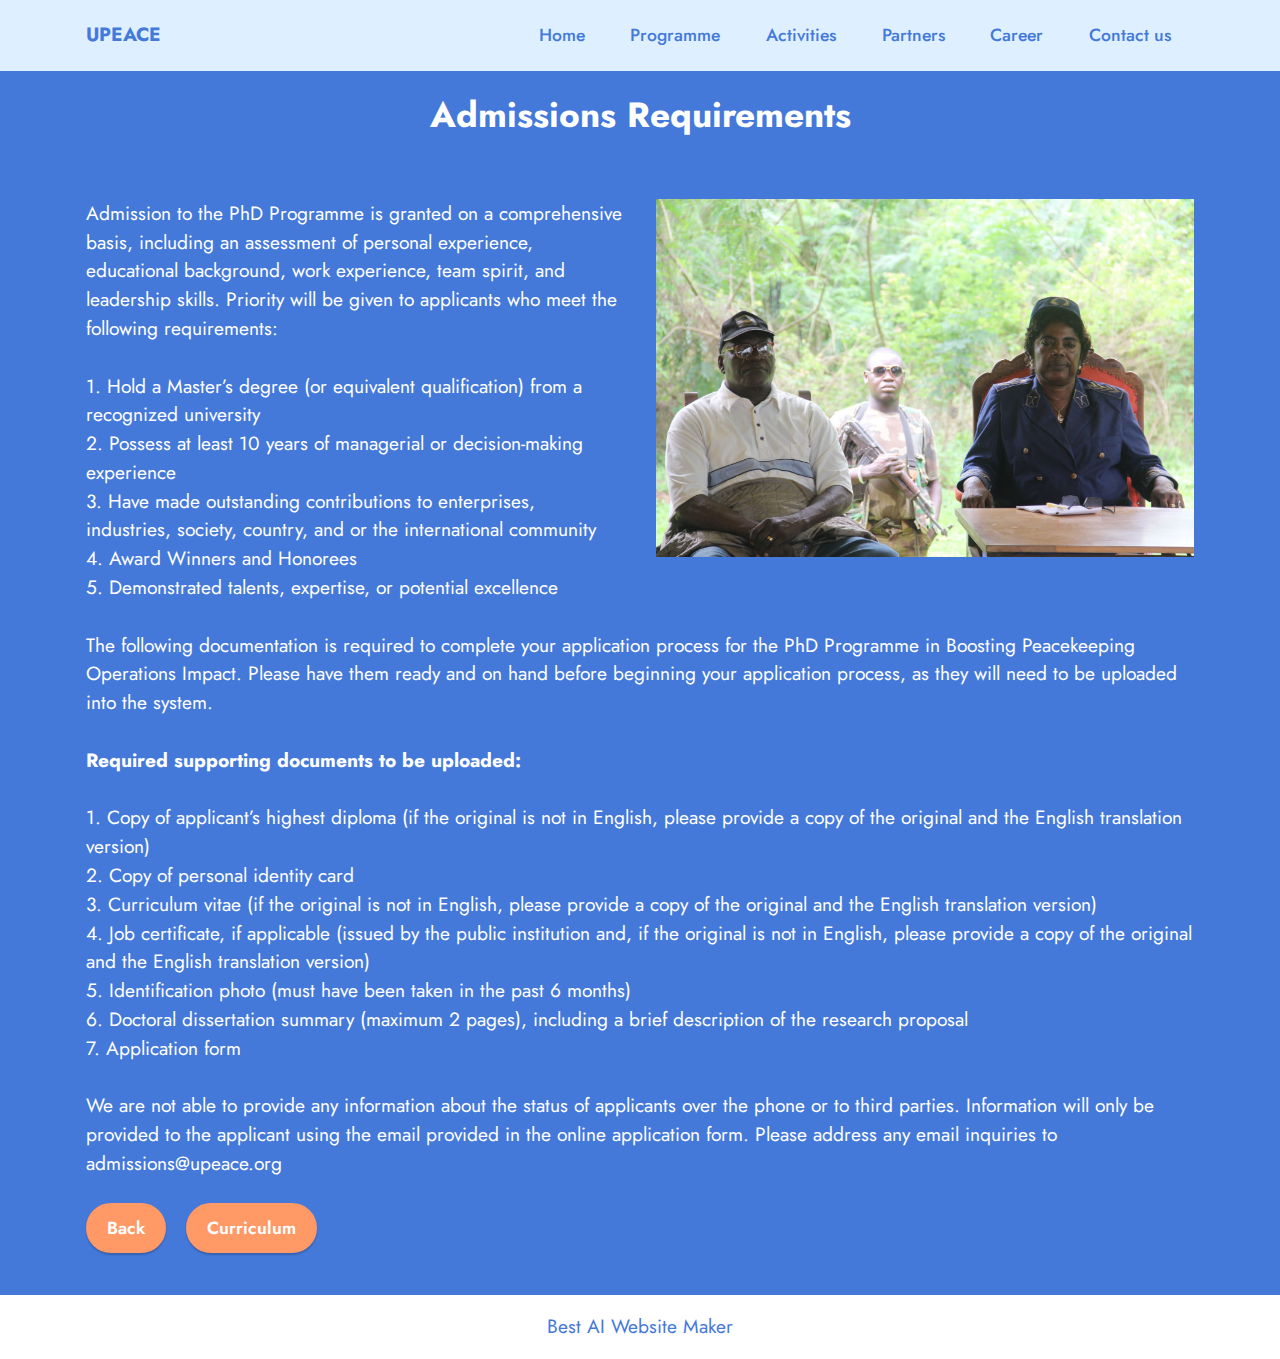
<file: adm.html>
<!DOCTYPE html>
<html  >
<head>
  <!-- Site made with Mobirise Website Builder v5.9.18, https://mobirise.com -->
  <meta charset="UTF-8">
  <meta http-equiv="X-UA-Compatible" content="IE=edge">
  <meta name="generator" content="Mobirise v5.9.18, mobirise.com">
  <meta name="viewport" content="width=device-width, initial-scale=1, minimum-scale=1">
  <link rel="shortcut icon" href="assets/images/phd-0003-128x171-1.png" type="image/x-icon">
  <meta name="description" content="">
  
  
  <title>Admissions Requirements</title>
  <link rel="stylesheet" href="assets/bootstrap/css/bootstrap.min.css">
  <link rel="stylesheet" href="assets/bootstrap/css/bootstrap-grid.min.css">
  <link rel="stylesheet" href="assets/bootstrap/css/bootstrap-reboot.min.css">
  <link rel="stylesheet" href="assets/dropdown/css/style.css">
  <link rel="stylesheet" href="assets/socicon/css/styles.css">
  <link rel="stylesheet" href="assets/theme/css/style.css">
  <link rel="preload" href="https://fonts.googleapis.com/css?family=Jost:100,200,300,400,500,600,700,800,900,100i,200i,300i,400i,500i,600i,700i,800i,900i&display=swap" as="style" onload="this.onload=null;this.rel='stylesheet'">
  <noscript><link rel="stylesheet" href="https://fonts.googleapis.com/css?family=Jost:100,200,300,400,500,600,700,800,900,100i,200i,300i,400i,500i,600i,700i,800i,900i&display=swap"></noscript>
  <link rel="preload" as="style" href="assets/mobirise/css/mbr-additional.css?v=HVXA4a"><link rel="stylesheet" href="assets/mobirise/css/mbr-additional.css?v=HVXA4a" type="text/css">

  
  
  
</head>
<body>
  
  <section data-bs-version="5.1" class="menu menu2 cid-unM4G5IQGK" once="menu" id="menu2-5">
    
    <nav class="navbar navbar-dropdown navbar-expand-lg">
        <div class="container">
            <div class="navbar-brand">
                
                <span class="navbar-caption-wrap"><a class="navbar-caption text-primary display-7" href="https://mobiri.se">UPEACE</a></span>
            </div>
            <button class="navbar-toggler" type="button" data-toggle="collapse" data-bs-toggle="collapse" data-target="#navbarSupportedContent" data-bs-target="#navbarSupportedContent" aria-controls="navbarNavAltMarkup" aria-expanded="false" aria-label="Toggle navigation">
                <div class="hamburger">
                    <span></span>
                    <span></span>
                    <span></span>
                    <span></span>
                </div>
            </button>
            <div class="collapse navbar-collapse" id="navbarSupportedContent">
                <ul class="navbar-nav nav-dropdown nav-right" data-app-modern-menu="true"><li class="nav-item"><a class="nav-link link text-primary display-4" href="index.html">Home</a></li><li class="nav-item"><a class="nav-link link text-primary display-4" href="program.html">Programme</a></li>
                    <li class="nav-item"><a class="nav-link link text-primary display-4" href="activities.html">Activities<br></a></li>
                    <li class="nav-item"><a class="nav-link link text-primary display-4" href="partners.html">Partners</a>
                    </li><li class="nav-item"><a class="nav-link link text-primary display-4" href="career.html">Career</a></li><li class="nav-item"><a class="nav-link link text-primary display-4" href="https://upeace.org/contact/">Contact us</a></li></ul>
                
                
            </div>
        </div>
    </nav>
</section>

<section data-bs-version="5.1" class="article11 cid-upqcT9W5RO" id="article11-26">
    

    
    
    <div class="container">
        <div class="row justify-content-center">
            <div class="title col-md-12 col-lg-12">
                <h3 class="mbr-section-title mbr-fonts-style align-center mt-0 mb-0 display-1"><strong>Admissions Requirements</strong></h3>
                
                
            </div>
        </div>
    </div>
</section>

<section data-bs-version="5.1" class="image05 cid-upqd4I8lef" id="image05-28">    
    
    
    
    <div class="container">
        <div class="row ">
            <div class="col-12 col-lg-6">
                <div class="image-wrapper mb-4">
                    <img class="w-100" src="assets/images/phd-0004b-896x597.jpg" alt="Mobirise Website Builder">
                </div>
                
            </div>
            <div class="col-12 col-lg">
                <p class="mbr-side-description mbr-fonts-style mb-0 align-center display-7">Admission to the PhD Programme is granted on a comprehensive basis, including an assessment of personal experience, educational background, work experience, team spirit, and leadership skills. Priority will be given to applicants who meet the following requirements:<br><br>1. Hold a Master’s degree (or equivalent qualification) from a recognized university<br>2. Possess at least 10 years of managerial or decision-making experience<br>3. Have made outstanding contributions to enterprises, industries, society, country, and or the international community<br>4. Award Winners and Honorees<br>5. Demonstrated talents, expertise, or potential excellence<br><br></p>
            </div>
        </div>
    </div>
</section>

<section data-bs-version="5.1" class="header2 cid-upqdx1azGu" id="header2-29">

    

    
    

    <div class="container">
        <div class="row">
            <div class="col-12 col-lg-12">
                
                
                <p class="mbr-text mbr-fonts-style display-7">The following documentation is required to complete your application process for the PhD Programme in Boosting Peacekeeping Operations Impact. Please have them ready and on hand before beginning your application process, as they will need to be uploaded into the system.<br><br><strong>Required supporting documents to be uploaded:<br></strong><br>1. Copy of applicant’s highest diploma (if the original is not in English, please provide a copy of the original and the English translation version)<br>2. Copy of personal identity card<br>3. Curriculum vitae (if the original is not in English, please provide a copy of the original and the English translation version)<br>4. Job certificate, if applicable (issued by the public institution and, if the original is not in English, please provide a copy of the original and the English translation version)<br>5. Identification photo (must have been taken in the past 6 months)<br>6. Doctoral dissertation summary (maximum 2 pages), including a brief description of the research proposal<br>7. Application form<br><br>We are not able to provide any information about the status of applicants over the phone or to third parties. Information will only be provided to the applicant using the email provided in the online application form. Please address any email inquiries to admissions@upeace.org<br></p>
                <div class="mbr-section-btn mt-3"><a class="btn btn-danger display-4" href="programme.html">Back</a>
                    <a class="btn btn-danger display-4" href="curriculum.html">Curriculum</a></div>
            </div>
        </div>
    </div>
</section><section class="display-7" style="padding: 0;align-items: center;justify-content: center;flex-wrap: wrap;    align-content: center;display: flex;position: relative;height: 4rem;"><a href="https://mobiri.se/3385833" style="flex: 1 1;height: 4rem;position: absolute;width: 100%;z-index: 1;"><img alt="" style="height: 4rem;" src="[data-uri]"></a><p style="margin: 0;text-align: center;" class="display-7">&#8204;</p><a style="z-index:1" href="https://mobirise.com/builder/ai-website-maker.html">Best AI Website Maker</a></section><script src="assets/bootstrap/js/bootstrap.bundle.min.js"></script>  <script src="assets/smoothscroll/smooth-scroll.js"></script>  <script src="assets/ytplayer/index.js"></script>  <script src="assets/dropdown/js/navbar-dropdown.js"></script>  <script src="assets/theme/js/script.js"></script>  
  
  
 <div id="scrollToTop" class="scrollToTop mbr-arrow-up"><a style="text-align: center;"><i class="mbr-arrow-up-icon mbr-arrow-up-icon-cm cm-icon cm-icon-smallarrow-up"></i></a></div>
  </body>
</html>
</file>
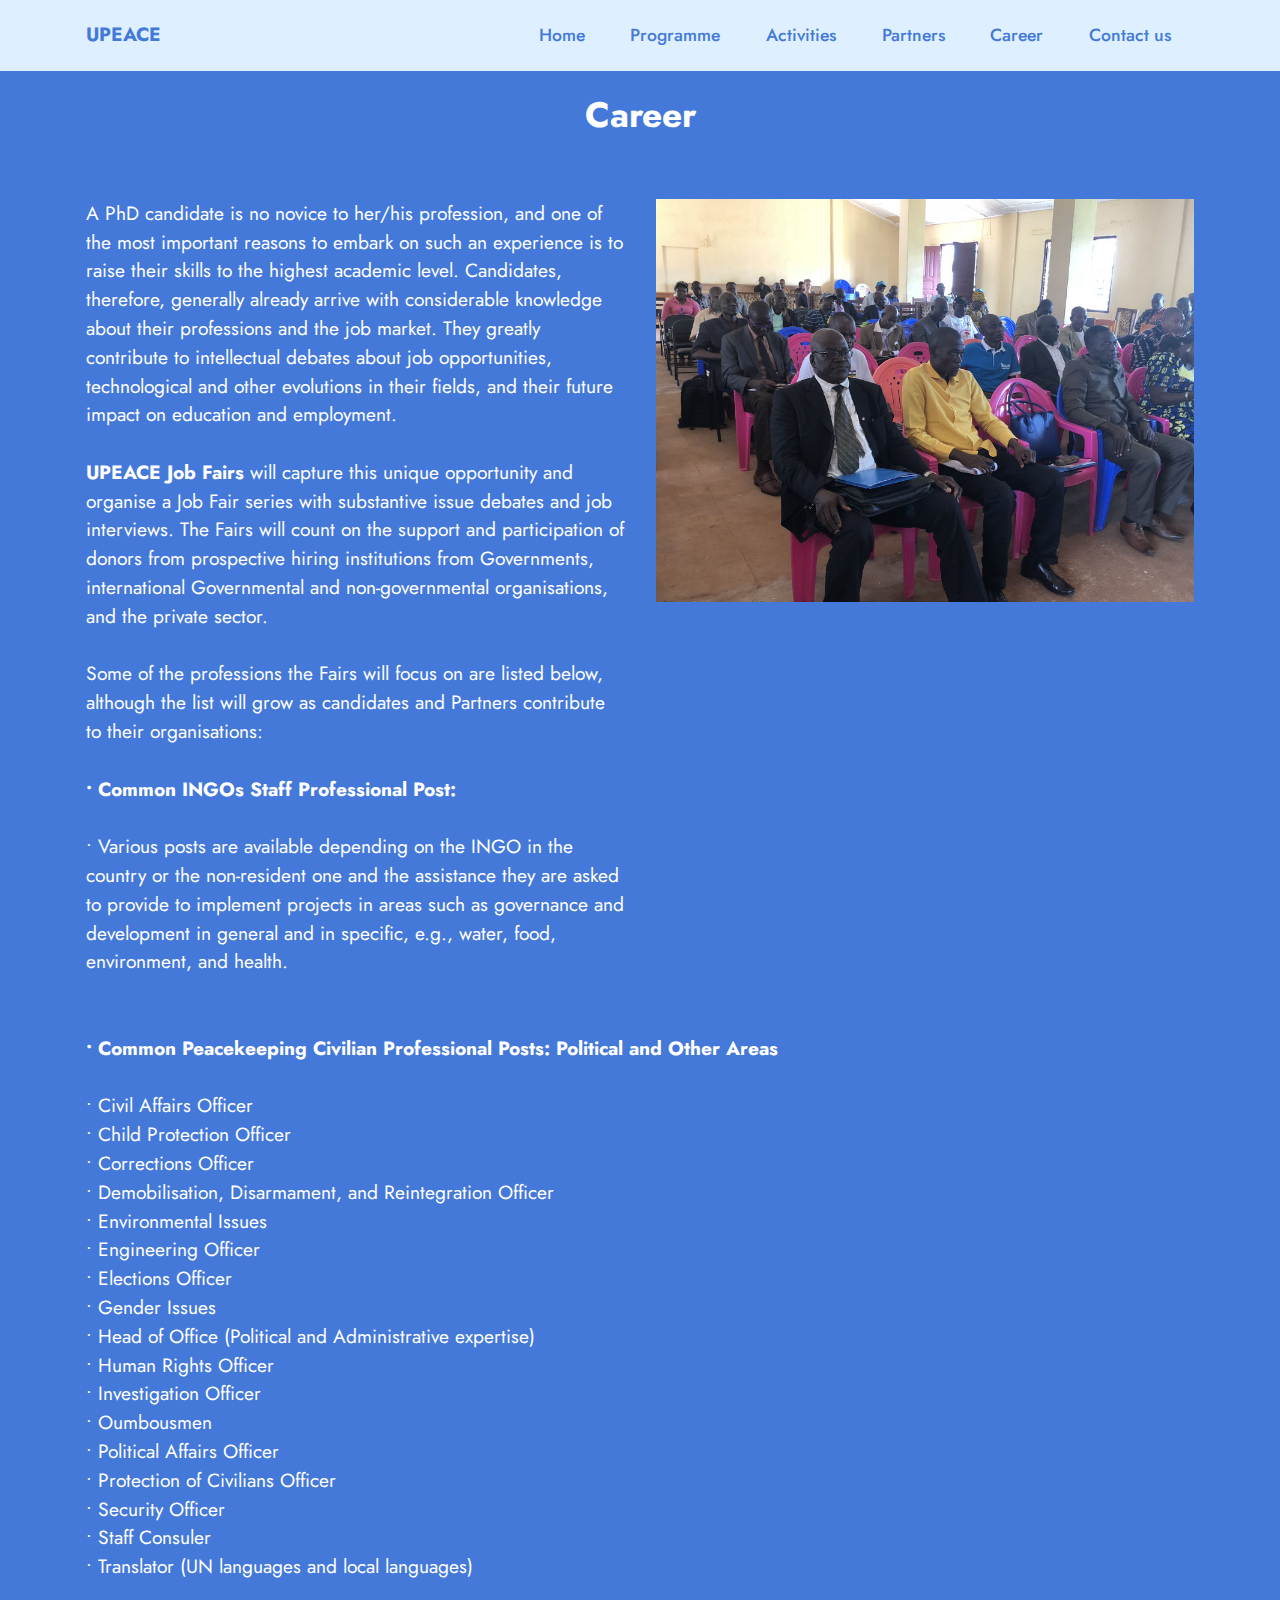
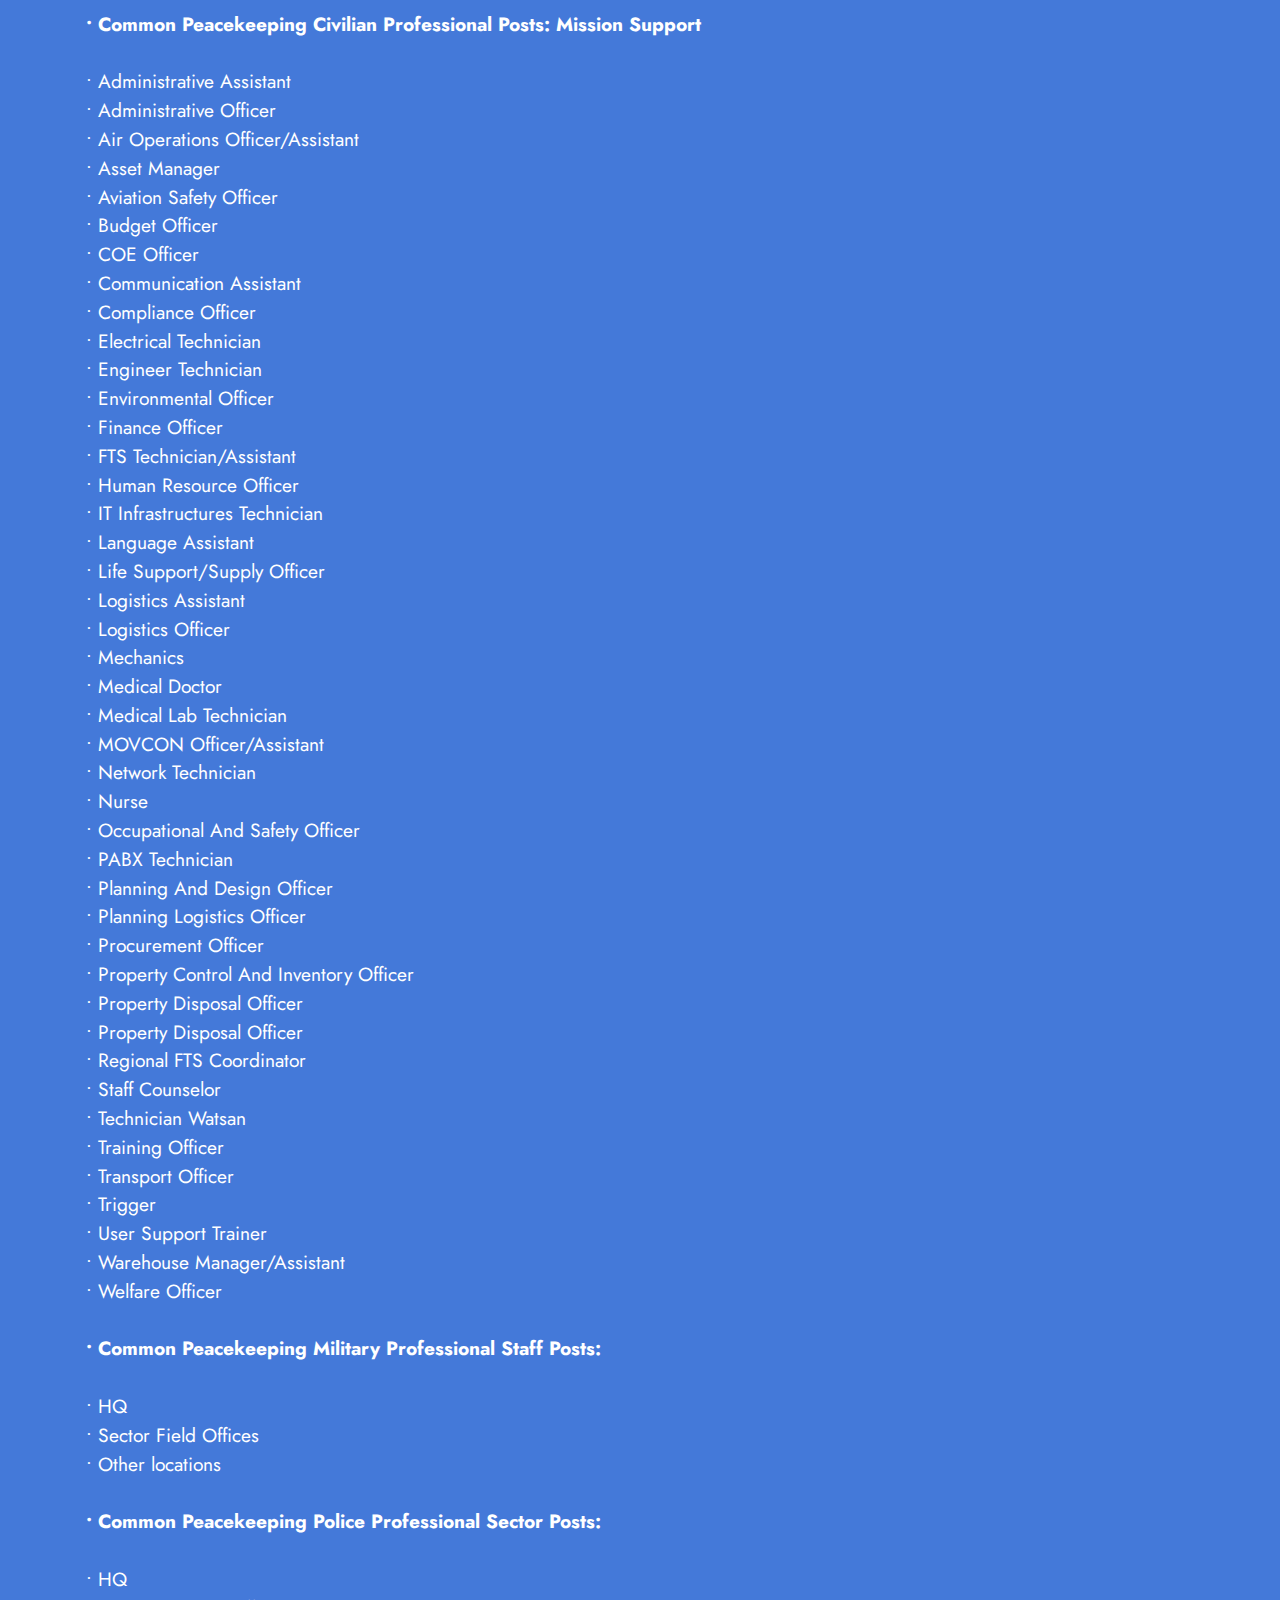
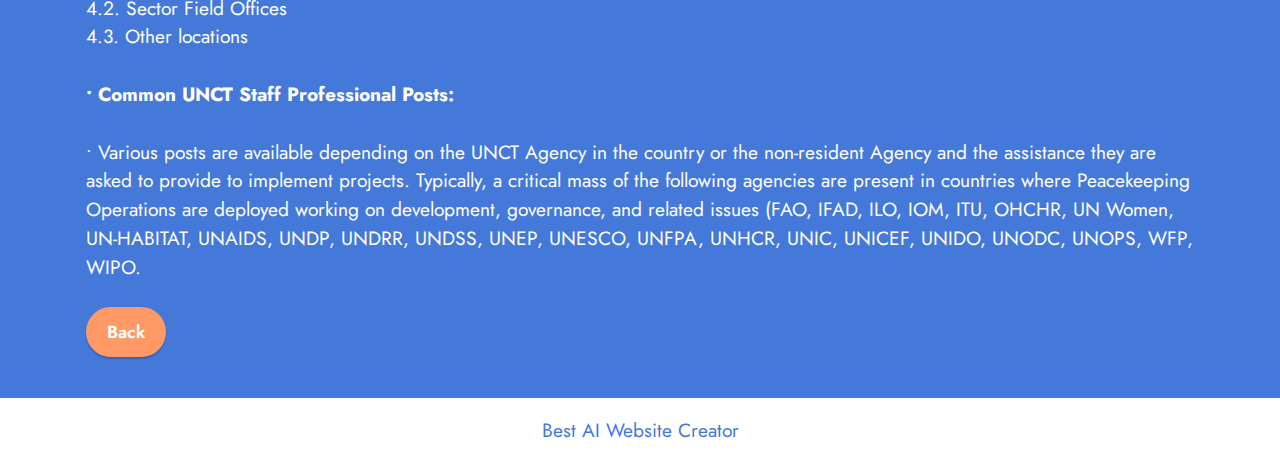
<file: career.html>
<!DOCTYPE html>
<html  >
<head>
  <!-- Site made with Mobirise Website Builder v5.9.18, https://mobirise.com -->
  <meta charset="UTF-8">
  <meta http-equiv="X-UA-Compatible" content="IE=edge">
  <meta name="generator" content="Mobirise v5.9.18, mobirise.com">
  <meta name="viewport" content="width=device-width, initial-scale=1, minimum-scale=1">
  <link rel="shortcut icon" href="assets/images/phd-0003-128x171-1.png" type="image/x-icon">
  <meta name="description" content="">
  
  
  <title>Career</title>
  <link rel="stylesheet" href="assets/bootstrap/css/bootstrap.min.css">
  <link rel="stylesheet" href="assets/bootstrap/css/bootstrap-grid.min.css">
  <link rel="stylesheet" href="assets/bootstrap/css/bootstrap-reboot.min.css">
  <link rel="stylesheet" href="assets/dropdown/css/style.css">
  <link rel="stylesheet" href="assets/socicon/css/styles.css">
  <link rel="stylesheet" href="assets/theme/css/style.css">
  <link rel="preload" href="https://fonts.googleapis.com/css?family=Jost:100,200,300,400,500,600,700,800,900,100i,200i,300i,400i,500i,600i,700i,800i,900i&display=swap" as="style" onload="this.onload=null;this.rel='stylesheet'">
  <noscript><link rel="stylesheet" href="https://fonts.googleapis.com/css?family=Jost:100,200,300,400,500,600,700,800,900,100i,200i,300i,400i,500i,600i,700i,800i,900i&display=swap"></noscript>
  <link rel="preload" as="style" href="assets/mobirise/css/mbr-additional.css?v=KUorXD"><link rel="stylesheet" href="assets/mobirise/css/mbr-additional.css?v=KUorXD" type="text/css">

  
  
  
</head>
<body>
  
  <section data-bs-version="5.1" class="menu menu2 cid-upq9fqdxoV" once="menu" id="menu2-22">
    
    <nav class="navbar navbar-dropdown navbar-expand-lg">
        <div class="container">
            <div class="navbar-brand">
                
                <span class="navbar-caption-wrap"><a class="navbar-caption text-primary display-7" href="https://mobiri.se">UPEACE</a></span>
            </div>
            <button class="navbar-toggler" type="button" data-toggle="collapse" data-bs-toggle="collapse" data-target="#navbarSupportedContent" data-bs-target="#navbarSupportedContent" aria-controls="navbarNavAltMarkup" aria-expanded="false" aria-label="Toggle navigation">
                <div class="hamburger">
                    <span></span>
                    <span></span>
                    <span></span>
                    <span></span>
                </div>
            </button>
            <div class="collapse navbar-collapse" id="navbarSupportedContent">
                <ul class="navbar-nav nav-dropdown nav-right" data-app-modern-menu="true"><li class="nav-item"><a class="nav-link link text-primary display-4" href="index.html">Home</a></li><li class="nav-item"><a class="nav-link link text-primary display-4" href="program.html">Programme</a></li>
                    <li class="nav-item"><a class="nav-link link text-primary display-4" href="activities.html">Activities<br></a></li>
                    <li class="nav-item"><a class="nav-link link text-primary display-4" href="partners.html">Partners</a>
                    </li><li class="nav-item"><a class="nav-link link text-primary display-4" href="career.html">Career</a></li><li class="nav-item"><a class="nav-link link text-primary display-4" href="https://upeace.org/contact/">Contact us</a></li></ul>
                
                
            </div>
        </div>
    </nav>
</section>

<section data-bs-version="5.1" class="article11 cid-upq9fqNnam" id="article11-23">
    

    
    
    <div class="container">
        <div class="row justify-content-center">
            <div class="title col-md-12 col-lg-12">
                <h3 class="mbr-section-title mbr-fonts-style align-center mt-0 mb-0 display-1"><strong>Career</strong></h3>
                
                
            </div>
        </div>
    </div>
</section>

<section data-bs-version="5.1" class="image05 cid-upq9fr4v7n" id="image05-24">    
    
    
    
    <div class="container">
        <div class="row ">
            <div class="col-12 col-lg-6">
                <div class="image-wrapper mb-4">
                    <img class="w-100" src="assets/images/phd-00011d-896x672.jpg" alt="Mobirise Website Builder">
                </div>
                
            </div>
            <div class="col-12 col-lg">
                <p class="mbr-side-description mbr-fonts-style mb-0 align-center display-7">A PhD candidate is no novice to her/his profession, and one of the most important reasons to embark on such an experience is to raise their skills to the highest academic level. Candidates, therefore, generally already arrive with considerable knowledge about their professions and the job market. They greatly contribute to intellectual debates about job opportunities, technological and other evolutions in their fields, and their future impact on education and employment.<br><br><strong>UPEACE Job Fairs</strong> will capture this unique opportunity and organise a Job Fair series with substantive issue debates and job interviews. The Fairs will count on the support and participation of donors from prospective hiring institutions from Governments, international Governmental and non-governmental organisations, and the private sector.<br><br>Some of the professions the Fairs will focus on are listed below, although the list will grow as candidates and Partners contribute to their organisations:<br><br><strong>	•	Common INGOs Staff Professional Post: <br></strong><br>	•	Various posts are available depending on the INGO in the country or the non-resident one and the assistance they are asked to provide to implement projects in areas such as governance and development in general and in specific, e.g., water, food, environment, and health.<br><br><br></p>
            </div>
        </div>
    </div>
</section>

<section data-bs-version="5.1" class="header2 cid-upq9frknYB" id="header2-25">

    

    
    

    <div class="container">
        <div class="row">
            <div class="col-12 col-lg-12">
                
                
                <p class="mbr-text mbr-fonts-style display-7"><strong>• Common Peacekeeping Civilian Professional Posts: Political and Other Areas<br></strong><br>• Civil Affairs Officer<br>• Child Protection Officer<br>• Corrections Officer<br>• Demobilisation, Disarmament, and Reintegration Officer<br>• Environmental Issues<br>• Engineering Officer<br>• Elections Officer<br>• Gender Issues<br>• Head of Office (Political and Administrative expertise)<br>• Human Rights Officer<br>• Investigation Officer<br>• Oumbousmen<br>• Political Affairs Officer<br>• Protection of Civilians Officer<br>• Security Officer<br>• Staff Consuler<br>• Translator (UN languages and local languages)<br><br><strong>• Common Peacekeeping Civilian Professional Posts: Mission Support<br></strong><br>• Administrative Assistant<br>• Administrative Officer<br>• Air Operations Officer/Assistant<br>• Asset Manager<br>• Aviation Safety Officer<br>• Budget Officer<br>• COE Officer<br>• Communication Assistant<br>• Compliance Officer<br>• Electrical Technician<br>• Engineer Technician<br>• Environmental Officer<br>• Finance Officer<br>• FTS Technician/Assistant<br>• Human Resource Officer<br>• IT Infrastructures Technician<br>• Language Assistant<br>• Life Support/Supply Officer<br>• Logistics Assistant<br>• Logistics Officer<br>• Mechanics<br>• Medical Doctor<br>• Medical Lab Technician<br>• MOVCON Officer/Assistant<br>• Network Technician<br>• Nurse<br>• Occupational And Safety Officer<br>• PABX Technician<br>• Planning And Design Officer<br>• Planning Logistics Officer<br>• Procurement Officer<br>• Property Control And Inventory Officer<br>• Property Disposal Officer<br>• Property Disposal Officer<br>• Regional FTS Coordinator<br>• Staff Counselor<br>• Technician Watsan<br>• Training Officer<br>• Transport Officer<br>• Trigger<br>• User Support Trainer<br>• Warehouse Manager/Assistant<br>• Welfare Officer<br><br><strong>• Common Peacekeeping Military Professional Staff Posts:<br></strong><br>• HQ<br>• Sector Field Offices<br>• Other locations<br><br><strong>• Common Peacekeeping Police Professional Sector Posts:<br></strong><br>• HQ<br>4.2. Sector Field Offices<br>4.3. Other locations<br><br><strong>• Common UNCT Staff Professional Posts:<br></strong><br>• Various posts are available depending on the UNCT Agency in the country or the non-resident Agency and the assistance they are asked to provide to implement projects. Typically, a critical mass of the following agencies are present in countries where Peacekeeping Operations are deployed working on development, governance, and related issues (FAO, IFAD, ILO, IOM, ITU, OHCHR, UN Women, UN-HABITAT, UNAIDS, UNDP, UNDRR, UNDSS, UNEP, UNESCO, UNFPA, UNHCR, UNIC, UNICEF, UNIDO, UNODC, UNOPS, WFP, WIPO.</p>
                <div class="mbr-section-btn mt-3"><a class="btn btn-danger display-4" href="programme.html">Back</a></div>
            </div>
        </div>
    </div>
</section><section class="display-7" style="padding: 0;align-items: center;justify-content: center;flex-wrap: wrap;    align-content: center;display: flex;position: relative;height: 4rem;"><a href="https://mobiri.se/3385833" style="flex: 1 1;height: 4rem;position: absolute;width: 100%;z-index: 1;"><img alt="" style="height: 4rem;" src="[data-uri]"></a><p style="margin: 0;text-align: center;" class="display-7">&#8204;</p><a style="z-index:1" href="https://mobirise.com/builder/ai-website-creator.html">Best AI Website Creator</a></section><script src="assets/bootstrap/js/bootstrap.bundle.min.js"></script>  <script src="assets/smoothscroll/smooth-scroll.js"></script>  <script src="assets/ytplayer/index.js"></script>  <script src="assets/dropdown/js/navbar-dropdown.js"></script>  <script src="assets/theme/js/script.js"></script>  
  
  
 <div id="scrollToTop" class="scrollToTop mbr-arrow-up"><a style="text-align: center;"><i class="mbr-arrow-up-icon mbr-arrow-up-icon-cm cm-icon cm-icon-smallarrow-up"></i></a></div>
  </body>
</html>
</file>
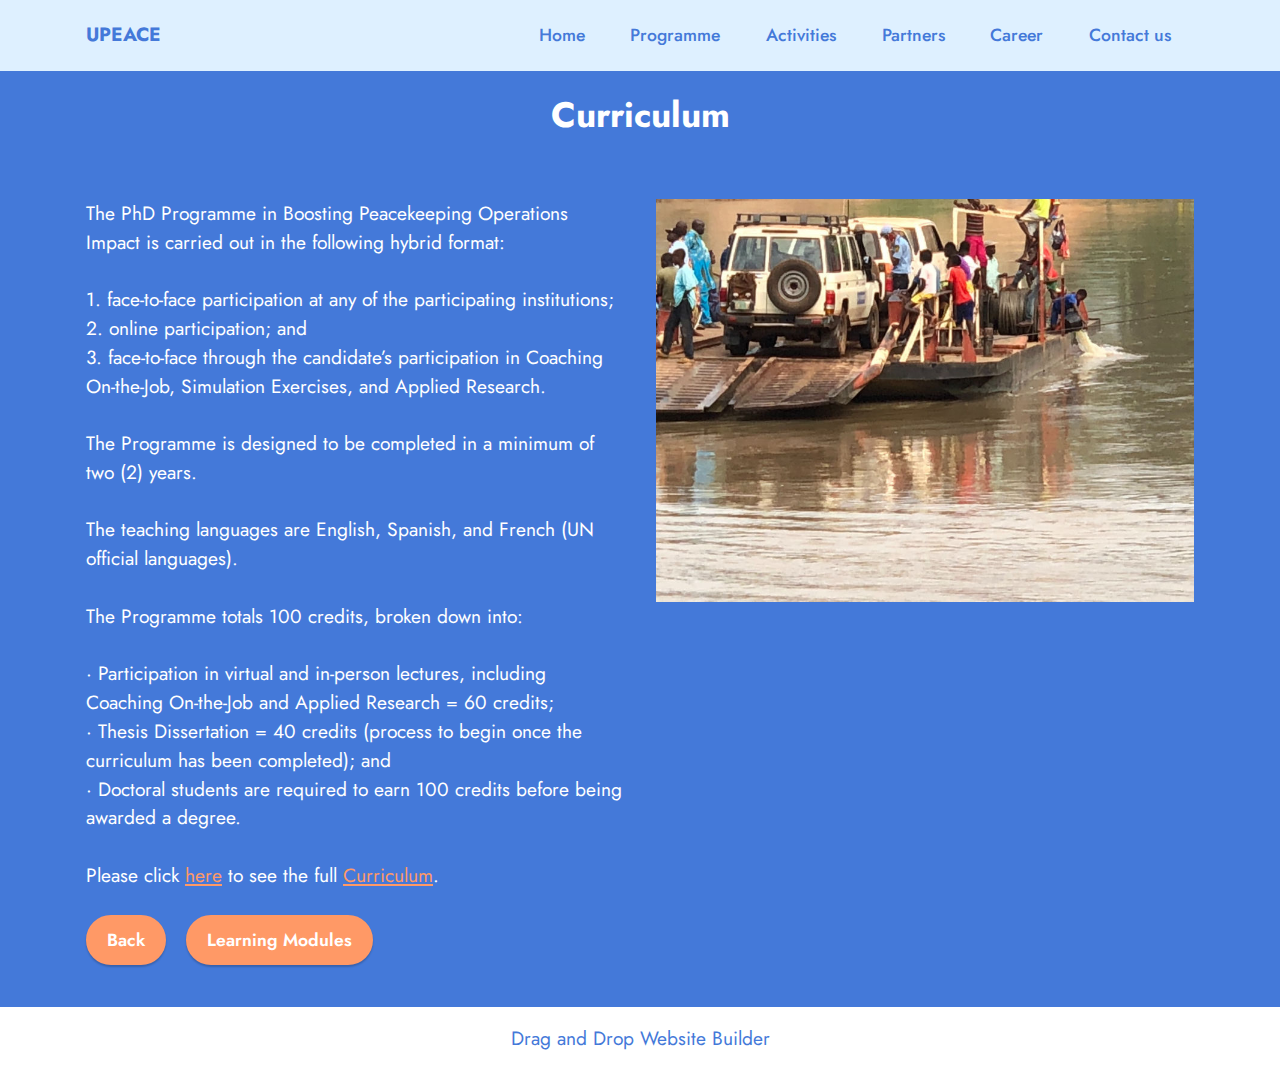
<file: curriculum.html>
<!DOCTYPE html>
<html  >
<head>
  <!-- Site made with Mobirise Website Builder v5.9.18, https://mobirise.com -->
  <meta charset="UTF-8">
  <meta http-equiv="X-UA-Compatible" content="IE=edge">
  <meta name="generator" content="Mobirise v5.9.18, mobirise.com">
  <meta name="viewport" content="width=device-width, initial-scale=1, minimum-scale=1">
  <link rel="shortcut icon" href="assets/images/phd-0003-128x171-1.png" type="image/x-icon">
  <meta name="description" content="">
  
  
  <title>Curriculum</title>
  <link rel="stylesheet" href="assets/bootstrap/css/bootstrap.min.css">
  <link rel="stylesheet" href="assets/bootstrap/css/bootstrap-grid.min.css">
  <link rel="stylesheet" href="assets/bootstrap/css/bootstrap-reboot.min.css">
  <link rel="stylesheet" href="assets/dropdown/css/style.css">
  <link rel="stylesheet" href="assets/socicon/css/styles.css">
  <link rel="stylesheet" href="assets/theme/css/style.css">
  <link rel="preload" href="https://fonts.googleapis.com/css?family=Jost:100,200,300,400,500,600,700,800,900,100i,200i,300i,400i,500i,600i,700i,800i,900i&display=swap" as="style" onload="this.onload=null;this.rel='stylesheet'">
  <noscript><link rel="stylesheet" href="https://fonts.googleapis.com/css?family=Jost:100,200,300,400,500,600,700,800,900,100i,200i,300i,400i,500i,600i,700i,800i,900i&display=swap"></noscript>
  <link rel="preload" as="style" href="assets/mobirise/css/mbr-additional.css?v=Hbvjwb"><link rel="stylesheet" href="assets/mobirise/css/mbr-additional.css?v=Hbvjwb" type="text/css">

  
  
  
</head>
<body>
  
  <section data-bs-version="5.1" class="menu menu2 cid-unM4OdfwFZ" once="menu" id="menu2-8">
    
    <nav class="navbar navbar-dropdown navbar-expand-lg">
        <div class="container">
            <div class="navbar-brand">
                
                <span class="navbar-caption-wrap"><a class="navbar-caption text-primary display-7" href="https://mobiri.se">UPEACE</a></span>
            </div>
            <button class="navbar-toggler" type="button" data-toggle="collapse" data-bs-toggle="collapse" data-target="#navbarSupportedContent" data-bs-target="#navbarSupportedContent" aria-controls="navbarNavAltMarkup" aria-expanded="false" aria-label="Toggle navigation">
                <div class="hamburger">
                    <span></span>
                    <span></span>
                    <span></span>
                    <span></span>
                </div>
            </button>
            <div class="collapse navbar-collapse" id="navbarSupportedContent">
                <ul class="navbar-nav nav-dropdown nav-right" data-app-modern-menu="true"><li class="nav-item"><a class="nav-link link text-primary display-4" href="index.html">Home</a></li><li class="nav-item"><a class="nav-link link text-primary display-4" href="program.html">Programme</a></li>
                    <li class="nav-item"><a class="nav-link link text-primary display-4" href="activities.html">Activities<br></a></li>
                    <li class="nav-item"><a class="nav-link link text-primary display-4" href="partners.html">Partners</a>
                    </li><li class="nav-item"><a class="nav-link link text-primary display-4" href="career.html">Career</a></li><li class="nav-item"><a class="nav-link link text-primary display-4" href="https://upeace.org/contact/">Contact us</a></li></ul>
                
                
            </div>
        </div>
    </nav>
</section>

<section data-bs-version="5.1" class="article11 cid-upqe0x5wQn" id="article11-2a">
    

    
    
    <div class="container">
        <div class="row justify-content-center">
            <div class="title col-md-12 col-lg-12">
                <h3 class="mbr-section-title mbr-fonts-style align-center mt-0 mb-0 display-1"><strong>Curriculum</strong></h3>
                
                
            </div>
        </div>
    </div>
</section>

<section data-bs-version="5.1" class="image05 cid-upqe131w8Y" id="image05-2b">    
    
    
    
    <div class="container">
        <div class="row ">
            <div class="col-12 col-lg-6">
                <div class="image-wrapper mb-4">
                    <img class="w-100" src="assets/images/phd-0005a-896x672.jpg" alt="Mobirise Website Builder">
                </div>
                
            </div>
            <div class="col-12 col-lg">
                <p class="mbr-side-description mbr-fonts-style mb-0 align-center display-7">The PhD Programme in Boosting Peacekeeping Operations Impact is carried out in the following hybrid format:<br><br>1. face-to-face participation at any of the participating institutions;<br>2. online participation; and<br>3. face-to-face through the candidate’s participation in Coaching On-the-Job, Simulation Exercises, and Applied Research.<br><br>The Programme is designed to be completed in a minimum of two (2) years.<br><br>The teaching languages are English, Spanish, and French (UN official languages).<br><br>The Programme totals 100 credits, broken down into:<br><br>· Participation in virtual and in-person lectures, including Coaching On-the-Job and Applied Research = 60 credits;<br>· Thesis Dissertation = 40 credits (process to begin once the curriculum has been completed); and<br>· Doctoral students are required to earn 100 credits before being awarded a degree.<br><br>Please click <a href="https://upeace.my.canva.site/course-structure" class="text-danger">here</a> to see the full <a href="https://upeace.my.canva.site/course-structure" class="text-danger">Curriculum</a>.<br></p>
            </div>
        </div>
    </div>
</section>

<section data-bs-version="5.1" class="header2 cid-upqe1iYSLB" id="header2-2c">

    

    
    

    <div class="container">
        <div class="row">
            <div class="col-12 col-lg-12">
                
                
                <p class="mbr-text mbr-fonts-style display-7"></p>
                <div class="mbr-section-btn mt-3"><a class="btn btn-danger display-4" href="programme.html">Back</a>
                    <a class="btn btn-danger display-4" href="modules.html">Learning Modules</a></div>
            </div>
        </div>
    </div>
</section><section class="display-7" style="padding: 0;align-items: center;justify-content: center;flex-wrap: wrap;    align-content: center;display: flex;position: relative;height: 4rem;"><a href="https://mobiri.se/3385833" style="flex: 1 1;height: 4rem;position: absolute;width: 100%;z-index: 1;"><img alt="" style="height: 4rem;" src="[data-uri]"></a><p style="margin: 0;text-align: center;" class="display-7">&#8204;</p><a style="z-index:1" href="https://mobirise.com/drag-drop-website-builder.html">Drag and Drop Website Builder</a></section><script src="assets/bootstrap/js/bootstrap.bundle.min.js"></script>  <script src="assets/smoothscroll/smooth-scroll.js"></script>  <script src="assets/ytplayer/index.js"></script>  <script src="assets/dropdown/js/navbar-dropdown.js"></script>  <script src="assets/theme/js/script.js"></script>  
  
  
 <div id="scrollToTop" class="scrollToTop mbr-arrow-up"><a style="text-align: center;"><i class="mbr-arrow-up-icon mbr-arrow-up-icon-cm cm-icon cm-icon-smallarrow-up"></i></a></div>
  </body>
</html>
</file>
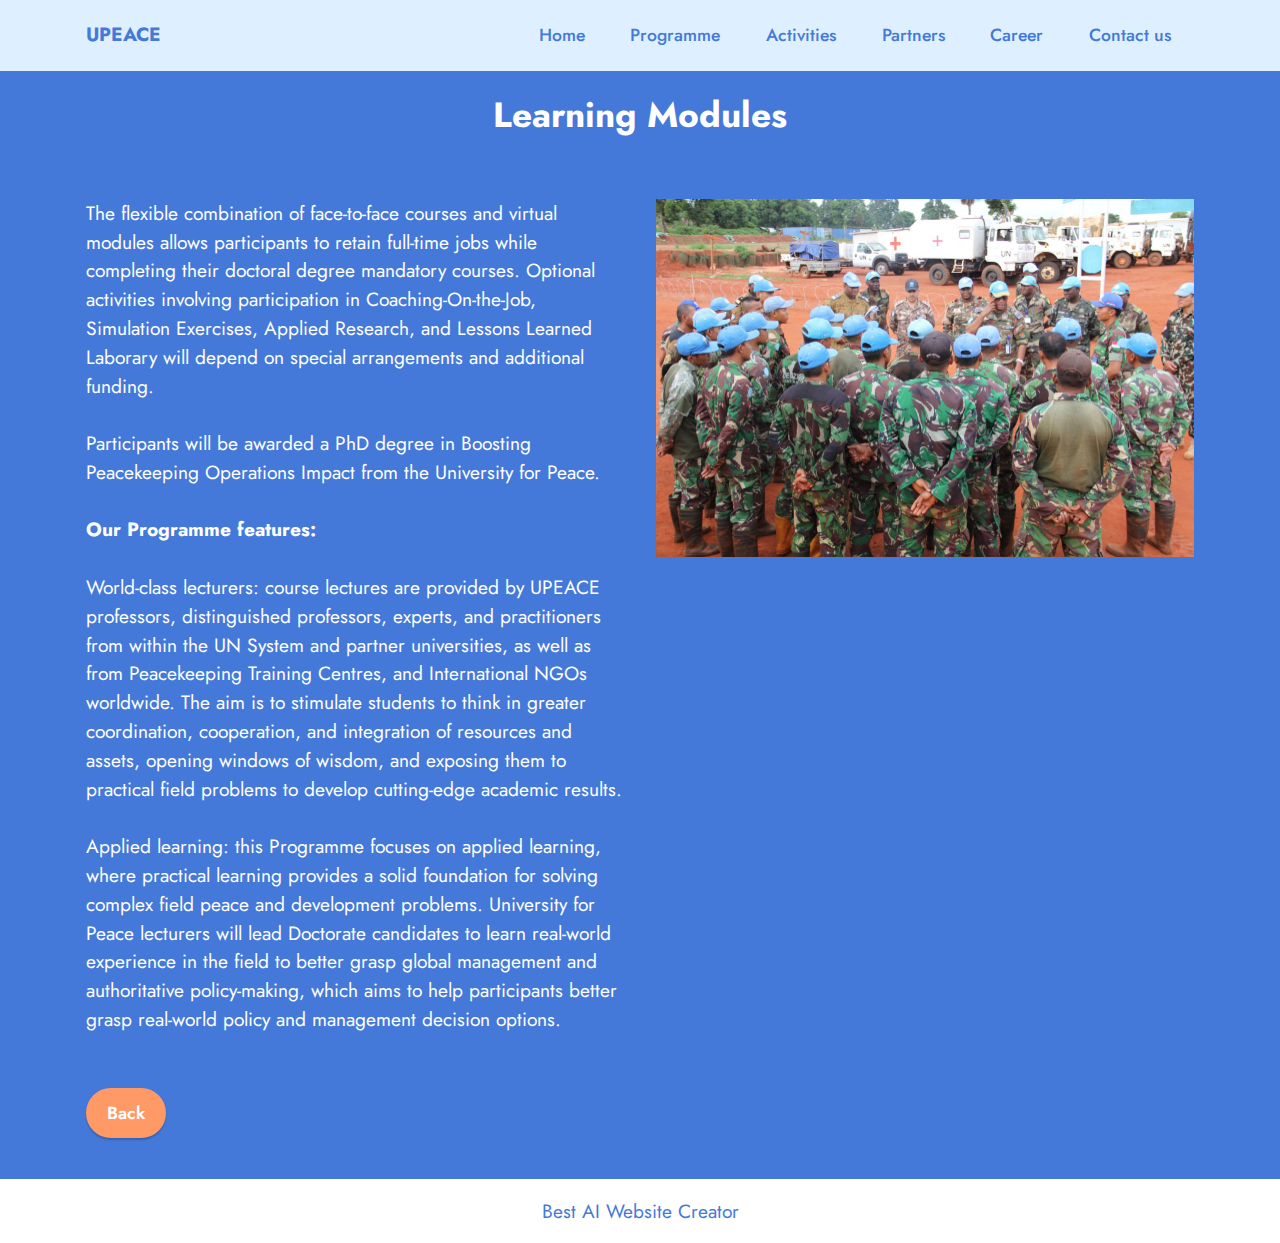
<file: modules.html>
<!DOCTYPE html>
<html  >
<head>
  <!-- Site made with Mobirise Website Builder v5.9.18, https://mobirise.com -->
  <meta charset="UTF-8">
  <meta http-equiv="X-UA-Compatible" content="IE=edge">
  <meta name="generator" content="Mobirise v5.9.18, mobirise.com">
  <meta name="viewport" content="width=device-width, initial-scale=1, minimum-scale=1">
  <link rel="shortcut icon" href="assets/images/phd-0003-128x171-1.png" type="image/x-icon">
  <meta name="description" content="">
  
  
  <title>Learning Modules</title>
  <link rel="stylesheet" href="assets/bootstrap/css/bootstrap.min.css">
  <link rel="stylesheet" href="assets/bootstrap/css/bootstrap-grid.min.css">
  <link rel="stylesheet" href="assets/bootstrap/css/bootstrap-reboot.min.css">
  <link rel="stylesheet" href="assets/dropdown/css/style.css">
  <link rel="stylesheet" href="assets/socicon/css/styles.css">
  <link rel="stylesheet" href="assets/theme/css/style.css">
  <link rel="preload" href="https://fonts.googleapis.com/css?family=Jost:100,200,300,400,500,600,700,800,900,100i,200i,300i,400i,500i,600i,700i,800i,900i&display=swap" as="style" onload="this.onload=null;this.rel='stylesheet'">
  <noscript><link rel="stylesheet" href="https://fonts.googleapis.com/css?family=Jost:100,200,300,400,500,600,700,800,900,100i,200i,300i,400i,500i,600i,700i,800i,900i&display=swap"></noscript>
  <link rel="preload" as="style" href="assets/mobirise/css/mbr-additional.css?v=fPFb7k"><link rel="stylesheet" href="assets/mobirise/css/mbr-additional.css?v=fPFb7k" type="text/css">

  
  
  
</head>
<body>
  
  <section data-bs-version="5.1" class="menu menu2 cid-unM4PPjNnL" once="menu" id="menu2-b">
    
    <nav class="navbar navbar-dropdown navbar-expand-lg">
        <div class="container">
            <div class="navbar-brand">
                
                <span class="navbar-caption-wrap"><a class="navbar-caption text-primary display-7" href="https://mobiri.se">UPEACE</a></span>
            </div>
            <button class="navbar-toggler" type="button" data-toggle="collapse" data-bs-toggle="collapse" data-target="#navbarSupportedContent" data-bs-target="#navbarSupportedContent" aria-controls="navbarNavAltMarkup" aria-expanded="false" aria-label="Toggle navigation">
                <div class="hamburger">
                    <span></span>
                    <span></span>
                    <span></span>
                    <span></span>
                </div>
            </button>
            <div class="collapse navbar-collapse" id="navbarSupportedContent">
                <ul class="navbar-nav nav-dropdown nav-right" data-app-modern-menu="true"><li class="nav-item"><a class="nav-link link text-primary display-4" href="index.html">Home</a></li><li class="nav-item"><a class="nav-link link text-primary display-4" href="program.html">Programme</a></li>
                    <li class="nav-item"><a class="nav-link link text-primary display-4" href="activities.html">Activities<br></a></li>
                    <li class="nav-item"><a class="nav-link link text-primary display-4" href="partners.html">Partners</a>
                    </li><li class="nav-item"><a class="nav-link link text-primary display-4" href="career.html">Career</a></li><li class="nav-item"><a class="nav-link link text-primary display-4" href="https://upeace.org/contact/">Contact us</a></li></ul>
                
                
            </div>
        </div>
    </nav>
</section>

<section data-bs-version="5.1" class="article11 cid-upNj7Lzdqw" id="article11-2e">
    

    
    
    <div class="container">
        <div class="row justify-content-center">
            <div class="title col-md-12 col-lg-12">
                <h3 class="mbr-section-title mbr-fonts-style align-center mt-0 mb-0 display-1"><strong>Learning Modules</strong></h3>
                
                
            </div>
        </div>
    </div>
</section>

<section data-bs-version="5.1" class="image05 cid-upNj8DygMD" id="image05-2f">    
    
    
    
    <div class="container">
        <div class="row ">
            <div class="col-12 col-lg-6">
                <div class="image-wrapper mb-4">
                    <img class="w-100" src="assets/images/phd-6-1076x717.jpg" alt="Mobirise Website Builder">
                </div>
                
            </div>
            <div class="col-12 col-lg">
                <p class="mbr-side-description mbr-fonts-style mb-0 align-center display-7">The flexible combination of face-to-face courses and virtual modules allows participants to retain full-time jobs while completing their doctoral degree mandatory courses. Optional activities involving participation in Coaching-On-the-Job, Simulation Exercises, Applied Research, and Lessons Learned Laborary will depend on special arrangements and additional funding.<br><br>Participants will be awarded a PhD degree in Boosting Peacekeeping Operations Impact from the University for Peace.<br><br><strong>Our Programme features:<br></strong><br>World-class lecturers: course lectures are provided by UPEACE professors, distinguished professors, experts, and practitioners from within the UN System and partner universities, as well as from Peacekeeping Training Centres, and International NGOs worldwide. The aim is to stimulate students to think in greater coordination, cooperation, and integration of resources and assets, opening windows of wisdom, and exposing them to practical field problems to develop cutting-edge academic results.<br><br>Applied learning: this Programme focuses on applied learning, where practical learning provides a solid foundation for solving complex field peace and development problems. University for Peace lecturers will lead Doctorate candidates to learn real-world experience in the field to better grasp global management and authoritative policy-making, which aims to help participants better grasp real-world policy and management decision options.<br><br></p>
            </div>
        </div>
    </div>
</section>

<section data-bs-version="5.1" class="header2 cid-upNj92ppnz" id="header2-2g">

    

    
    

    <div class="container">
        <div class="row">
            <div class="col-12 col-lg-12">
                
                
                <p class="mbr-text mbr-fonts-style display-7"></p>
                <div class="mbr-section-btn mt-3"><a class="btn btn-danger display-4" href="programme.html">Back</a></div>
            </div>
        </div>
    </div>
</section><section class="display-7" style="padding: 0;align-items: center;justify-content: center;flex-wrap: wrap;    align-content: center;display: flex;position: relative;height: 4rem;"><a href="https://mobiri.se/3385833" style="flex: 1 1;height: 4rem;position: absolute;width: 100%;z-index: 1;"><img alt="" style="height: 4rem;" src="[data-uri]"></a><p style="margin: 0;text-align: center;" class="display-7">&#8204;</p><a style="z-index:1" href="https://mobirise.com/builder/ai-website-creator.html">Best AI Website Creator</a></section><script src="assets/bootstrap/js/bootstrap.bundle.min.js"></script>  <script src="assets/smoothscroll/smooth-scroll.js"></script>  <script src="assets/ytplayer/index.js"></script>  <script src="assets/dropdown/js/navbar-dropdown.js"></script>  <script src="assets/theme/js/script.js"></script>  
  
  
 <div id="scrollToTop" class="scrollToTop mbr-arrow-up"><a style="text-align: center;"><i class="mbr-arrow-up-icon mbr-arrow-up-icon-cm cm-icon cm-icon-smallarrow-up"></i></a></div>
  </body>
</html>
</file>
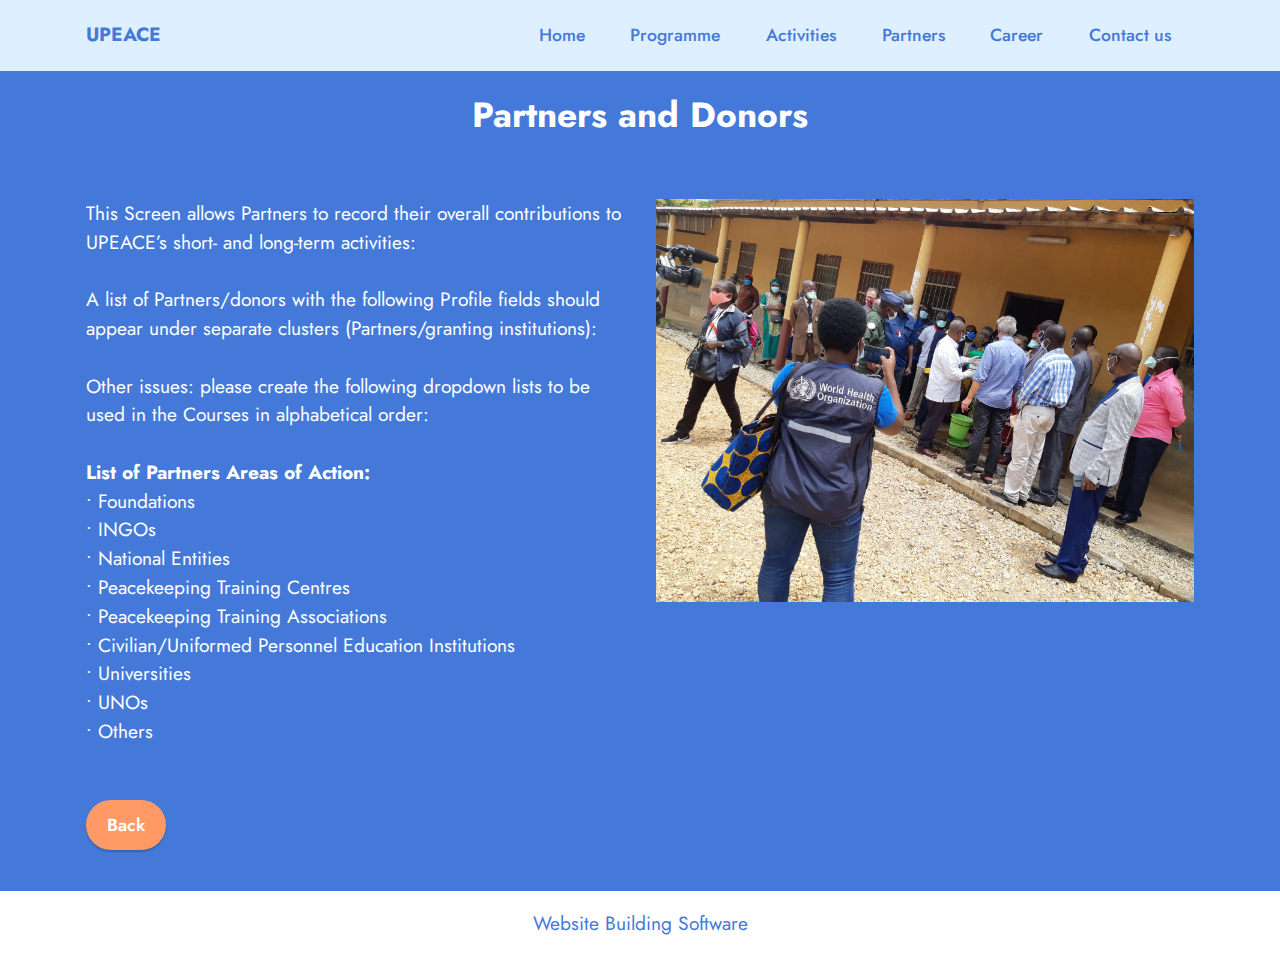
<file: partners.html>
<!DOCTYPE html>
<html  >
<head>
  <!-- Site made with Mobirise Website Builder v5.9.18, https://mobirise.com -->
  <meta charset="UTF-8">
  <meta http-equiv="X-UA-Compatible" content="IE=edge">
  <meta name="generator" content="Mobirise v5.9.18, mobirise.com">
  <meta name="viewport" content="width=device-width, initial-scale=1, minimum-scale=1">
  <link rel="shortcut icon" href="assets/images/phd-0003-128x171-1.png" type="image/x-icon">
  <meta name="description" content="">
  
  
  <title>Partners</title>
  <link rel="stylesheet" href="assets/bootstrap/css/bootstrap.min.css">
  <link rel="stylesheet" href="assets/bootstrap/css/bootstrap-grid.min.css">
  <link rel="stylesheet" href="assets/bootstrap/css/bootstrap-reboot.min.css">
  <link rel="stylesheet" href="assets/dropdown/css/style.css">
  <link rel="stylesheet" href="assets/socicon/css/styles.css">
  <link rel="stylesheet" href="assets/theme/css/style.css">
  <link rel="preload" href="https://fonts.googleapis.com/css?family=Jost:100,200,300,400,500,600,700,800,900,100i,200i,300i,400i,500i,600i,700i,800i,900i&display=swap" as="style" onload="this.onload=null;this.rel='stylesheet'">
  <noscript><link rel="stylesheet" href="https://fonts.googleapis.com/css?family=Jost:100,200,300,400,500,600,700,800,900,100i,200i,300i,400i,500i,600i,700i,800i,900i&display=swap"></noscript>
  <link rel="preload" as="style" href="assets/mobirise/css/mbr-additional.css?v=BdD9u7"><link rel="stylesheet" href="assets/mobirise/css/mbr-additional.css?v=BdD9u7" type="text/css">

  
  
  
</head>
<body>
  
  <section data-bs-version="5.1" class="menu menu2 cid-upq7rjtCSl" once="menu" id="menu2-1y">
    
    <nav class="navbar navbar-dropdown navbar-expand-lg">
        <div class="container">
            <div class="navbar-brand">
                
                <span class="navbar-caption-wrap"><a class="navbar-caption text-primary display-7" href="https://mobiri.se">UPEACE</a></span>
            </div>
            <button class="navbar-toggler" type="button" data-toggle="collapse" data-bs-toggle="collapse" data-target="#navbarSupportedContent" data-bs-target="#navbarSupportedContent" aria-controls="navbarNavAltMarkup" aria-expanded="false" aria-label="Toggle navigation">
                <div class="hamburger">
                    <span></span>
                    <span></span>
                    <span></span>
                    <span></span>
                </div>
            </button>
            <div class="collapse navbar-collapse" id="navbarSupportedContent">
                <ul class="navbar-nav nav-dropdown nav-right" data-app-modern-menu="true"><li class="nav-item"><a class="nav-link link text-primary display-4" href="index.html">Home</a></li><li class="nav-item"><a class="nav-link link text-primary display-4" href="program.html">Programme</a></li>
                    <li class="nav-item"><a class="nav-link link text-primary display-4" href="activities.html">Activities<br></a></li>
                    <li class="nav-item"><a class="nav-link link text-primary display-4" href="partners.html">Partners</a>
                    </li><li class="nav-item"><a class="nav-link link text-primary display-4" href="career.html">Career</a></li><li class="nav-item"><a class="nav-link link text-primary display-4" href="https://upeace.org/contact/">Contact us</a></li></ul>
                
                
            </div>
        </div>
    </nav>
</section>

<section data-bs-version="5.1" class="article11 cid-upq7rk4IH4" id="article11-1z">
    

    
    
    <div class="container">
        <div class="row justify-content-center">
            <div class="title col-md-12 col-lg-12">
                <h3 class="mbr-section-title mbr-fonts-style align-center mt-0 mb-0 display-1"><strong>Partners and Donors</strong></h3>
                
                
            </div>
        </div>
    </div>
</section>

<section data-bs-version="5.1" class="image05 cid-upq7rkKxxE" id="image05-20">    
    
    
    
    <div class="container">
        <div class="row ">
            <div class="col-12 col-lg-6">
                <div class="image-wrapper mb-4">
                    <img class="w-100" src="assets/images/phd-00010g-896x672.jpg" alt="Mobirise Website Builder">
                </div>
                
            </div>
            <div class="col-12 col-lg">
                <p class="mbr-side-description mbr-fonts-style mb-0 align-center display-7">This Screen allows Partners to record their overall contributions to UPEACE’s short- and long-term activities:<br><br>A list of Partners/donors with the following Profile fields should appear under separate clusters (Partners/granting institutions):<br><br>Other issues: please create the following dropdown lists to be used in the Courses in alphabetical order:<br><br><strong>List of Partners Areas of Action:<br></strong>	•	Foundations<br>	•	INGOs<br>	•	National Entities<br>	•	Peacekeeping Training Centres<br>	•	Peacekeeping Training Associations<br>	•	Civilian/Uniformed Personnel Education Institutions<br>	•	Universities<br>	•	UNOs<br>	•	Others<br><br></p>
            </div>
        </div>
    </div>
</section>

<section data-bs-version="5.1" class="header2 cid-upq7rl2hdq" id="header2-21">

    

    
    

    <div class="container">
        <div class="row">
            <div class="col-12 col-lg-12">
                
                
                <p class="mbr-text mbr-fonts-style display-7"></p>
                <div class="mbr-section-btn mt-3"><a class="btn btn-danger display-4" href="programme.html">Back</a></div>
            </div>
        </div>
    </div>
</section><section class="display-7" style="padding: 0;align-items: center;justify-content: center;flex-wrap: wrap;    align-content: center;display: flex;position: relative;height: 4rem;"><a href="https://mobiri.se/3385833" style="flex: 1 1;height: 4rem;position: absolute;width: 100%;z-index: 1;"><img alt="" style="height: 4rem;" src="[data-uri]"></a><p style="margin: 0;text-align: center;" class="display-7">&#8204;</p><a style="z-index:1" href="https://mobirise.com"> Website Building Software</a></section><script src="assets/bootstrap/js/bootstrap.bundle.min.js"></script>  <script src="assets/smoothscroll/smooth-scroll.js"></script>  <script src="assets/ytplayer/index.js"></script>  <script src="assets/dropdown/js/navbar-dropdown.js"></script>  <script src="assets/theme/js/script.js"></script>  
  
  
 <div id="scrollToTop" class="scrollToTop mbr-arrow-up"><a style="text-align: center;"><i class="mbr-arrow-up-icon mbr-arrow-up-icon-cm cm-icon cm-icon-smallarrow-up"></i></a></div>
  </body>
</html>
</file>
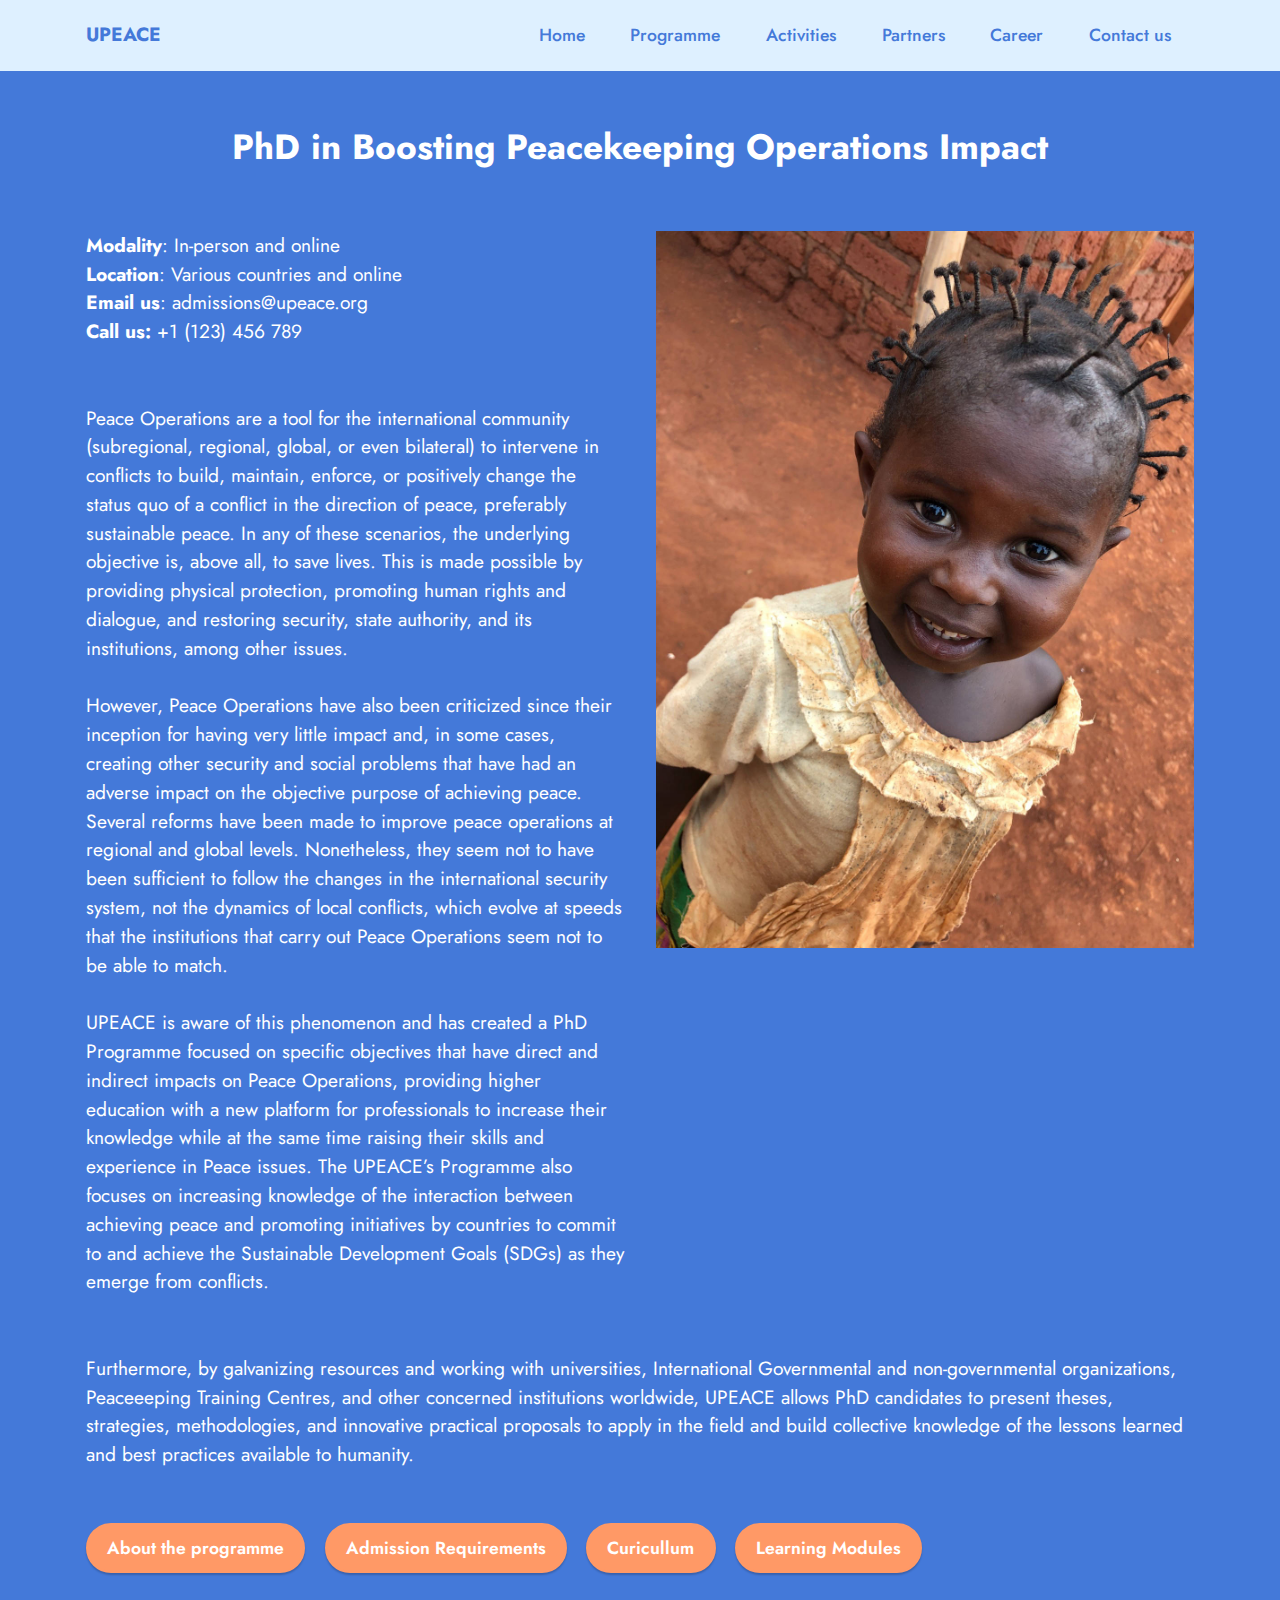
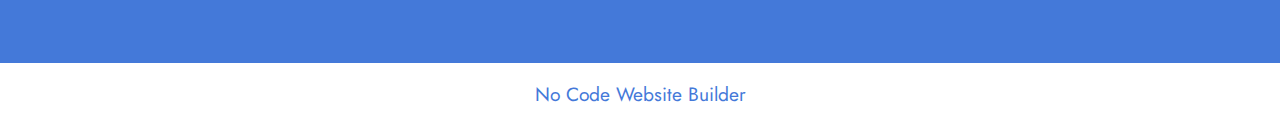
<file: program.html>
<!DOCTYPE html>
<html  >
<head>
  <!-- Site made with Mobirise Website Builder v5.9.18, https://mobirise.com -->
  <meta charset="UTF-8">
  <meta http-equiv="X-UA-Compatible" content="IE=edge">
  <meta name="generator" content="Mobirise v5.9.18, mobirise.com">
  <meta name="viewport" content="width=device-width, initial-scale=1, minimum-scale=1">
  <link rel="shortcut icon" href="assets/images/phd-0003-128x171-1.png" type="image/x-icon">
  <meta name="description" content="">
  
  
  <title>Programme</title>
  <link rel="stylesheet" href="assets/bootstrap/css/bootstrap.min.css">
  <link rel="stylesheet" href="assets/bootstrap/css/bootstrap-grid.min.css">
  <link rel="stylesheet" href="assets/bootstrap/css/bootstrap-reboot.min.css">
  <link rel="stylesheet" href="assets/dropdown/css/style.css">
  <link rel="stylesheet" href="assets/socicon/css/styles.css">
  <link rel="stylesheet" href="assets/theme/css/style.css">
  <link rel="preload" href="https://fonts.googleapis.com/css?family=Jost:100,200,300,400,500,600,700,800,900,100i,200i,300i,400i,500i,600i,700i,800i,900i&display=swap" as="style" onload="this.onload=null;this.rel='stylesheet'">
  <noscript><link rel="stylesheet" href="https://fonts.googleapis.com/css?family=Jost:100,200,300,400,500,600,700,800,900,100i,200i,300i,400i,500i,600i,700i,800i,900i&display=swap"></noscript>
  <link rel="preload" as="style" href="assets/mobirise/css/mbr-additional.css?v=WqrLaZ"><link rel="stylesheet" href="assets/mobirise/css/mbr-additional.css?v=WqrLaZ" type="text/css">

  
  
  
</head>
<body>
  
  <section data-bs-version="5.1" class="menu menu2 cid-usCanx8Qfg" once="menu" id="menu2-2r">
    
    <nav class="navbar navbar-dropdown navbar-expand-lg">
        <div class="container">
            <div class="navbar-brand">
                
                <span class="navbar-caption-wrap"><a class="navbar-caption text-primary display-7" href="https://mobiri.se">UPEACE</a></span>
            </div>
            <button class="navbar-toggler" type="button" data-toggle="collapse" data-bs-toggle="collapse" data-target="#navbarSupportedContent" data-bs-target="#navbarSupportedContent" aria-controls="navbarNavAltMarkup" aria-expanded="false" aria-label="Toggle navigation">
                <div class="hamburger">
                    <span></span>
                    <span></span>
                    <span></span>
                    <span></span>
                </div>
            </button>
            <div class="collapse navbar-collapse" id="navbarSupportedContent">
                <ul class="navbar-nav nav-dropdown nav-right" data-app-modern-menu="true"><li class="nav-item"><a class="nav-link link text-primary display-4" href="index.html">Home</a></li><li class="nav-item"><a class="nav-link link text-primary display-4" href="program.html">Programme</a></li>
                    <li class="nav-item"><a class="nav-link link text-primary display-4" href="activities.html">Activities<br></a></li>
                    <li class="nav-item"><a class="nav-link link text-primary display-4" href="partners.html">Partners</a>
                    </li><li class="nav-item"><a class="nav-link link text-primary display-4" href="career.html">Career</a></li><li class="nav-item"><a class="nav-link link text-primary display-4" href="https://upeace.org/contact/">Contact us</a></li></ul>
                
                
            </div>
        </div>
    </nav>
</section>

<section data-bs-version="5.1" class="article11 cid-usCanxBahM" id="article11-2s">
    

    
    
    <div class="container">
        <div class="row justify-content-center">
            <div class="title col-md-12 col-lg-12">
                <h3 class="mbr-section-title mbr-fonts-style align-center mt-0 mb-0 display-1"><strong>PhD in Boosting Peacekeeping Operations Impact</strong></h3>
                
                
            </div>
        </div>
    </div>
</section>

<section data-bs-version="5.1" class="image05 cid-usCanxMXii" id="image05-2t">    
    
    
    
    <div class="container">
        <div class="row ">
            <div class="col-12 col-lg-6">
                <div class="image-wrapper mb-4">
                    <img class="w-100" src="assets/images/phd-3-1200x1600.jpg" alt="Mobirise Website Builder">
                </div>
                
            </div>
            <div class="col-12 col-lg">
                <p class="mbr-side-description mbr-fonts-style mb-0 align-center display-7"><strong>Modality</strong>: In-person and online<br><strong>Location</strong>: Various countries and online<br><strong>Email</strong> <strong>us</strong>: admissions@upeace.org<br><strong>Call</strong> <strong>us:</strong> +1 (123) 456 789<br><br><br>Peace Operations are a tool for the international community (subregional, regional, global, or even bilateral) to intervene in conflicts to build, maintain, enforce, or positively change the status quo of a conflict in the direction of peace, preferably sustainable peace. In any of these scenarios, the underlying objective is, above all, to save lives. This is made possible by providing physical protection, promoting human rights and dialogue, and restoring security, state authority, and its institutions, among other issues.<br><br>However, Peace Operations have also been criticized since their inception for having very little impact and, in some cases, creating other security and social problems that have had an adverse impact on the objective purpose of achieving peace. Several reforms have been made to improve peace operations at regional and global levels. Nonetheless, they seem not to have been sufficient to follow the changes in the international security system, not the dynamics of local conflicts, which evolve at speeds that the institutions that carry out Peace Operations seem not to be able to match.<br><br>UPEACE is aware of this phenomenon and has created a PhD Programme focused on specific objectives that have direct and indirect impacts on Peace Operations, providing higher education with a new platform for professionals to increase their knowledge while at the same time raising their skills and experience in Peace issues. The UPEACE’s Programme also focuses on increasing knowledge of the interaction between achieving peace and promoting initiatives by countries to commit to and achieve the Sustainable Development Goals (SDGs) as they emerge from conflicts.<br><br><br></p>
            </div>
        </div>
    </div>
</section>

<section data-bs-version="5.1" class="header2 cid-usCany6Cbw" id="header2-2u">

    

    
    

    <div class="container">
        <div class="row justify-content-center">
            <div class="col-12 col-lg-12">
                
                
                <p class="mbr-text mbr-fonts-style display-7">Furthermore, by galvanizing resources and working with universities, International Governmental and non-governmental organizations, Peaceeeping Training Centres, and other concerned institutions worldwide, UPEACE allows PhD candidates to present theses, strategies, methodologies, and innovative practical proposals to apply in the field and build collective knowledge of the lessons learned and best practices available to humanity.<br><br></p>
                <div class="mbr-section-btn mt-3"><a class="btn btn-danger display-4" href="about.html">About the programme</a>
                    <a class="btn btn-danger display-4" href="adm.html">Admission Requirements</a> <a class="btn btn-danger display-4" href="curriculum.html">Curicullum</a> <a class="btn btn-danger display-4" href="modules.html">Learning Modules</a></div>
            </div>
        </div>
    </div>
</section><section class="display-7" style="padding: 0;align-items: center;justify-content: center;flex-wrap: wrap;    align-content: center;display: flex;position: relative;height: 4rem;"><a href="https://mobiri.se/3385833" style="flex: 1 1;height: 4rem;position: absolute;width: 100%;z-index: 1;"><img alt="" style="height: 4rem;" src="[data-uri]"></a><p style="margin: 0;text-align: center;" class="display-7">&#8204;</p><a style="z-index:1" href="https://mobirise.com/builder/no-code-website-builder.html">No Code Website Builder</a></section><script src="assets/bootstrap/js/bootstrap.bundle.min.js"></script>  <script src="assets/smoothscroll/smooth-scroll.js"></script>  <script src="assets/ytplayer/index.js"></script>  <script src="assets/dropdown/js/navbar-dropdown.js"></script>  <script src="assets/theme/js/script.js"></script>  
  
  
 <div id="scrollToTop" class="scrollToTop mbr-arrow-up"><a style="text-align: center;"><i class="mbr-arrow-up-icon mbr-arrow-up-icon-cm cm-icon cm-icon-smallarrow-up"></i></a></div>
  </body>
</html>
</file>
<file: assets/dropdown/css/style.css>
.navbar-dropdown {
  left: 0;
  padding: 0;
  position: absolute;
  right: 0;
  top: 0;
  transition: all 0.45s ease;
  z-index: 1030;
  background: #282828; }
  .navbar-dropdown .navbar-logo {
    margin-right: 0.8rem;
    transition: margin 0.3s ease-in-out;
    vertical-align: middle; }
    .navbar-dropdown .navbar-logo img {
      height: 3.125rem;
      transition: all 0.3s ease-in-out; }
    .navbar-dropdown .navbar-logo.mbr-iconfont {
      font-size: 3.125rem;
      line-height: 3.125rem; }
  .navbar-dropdown .navbar-caption {
    font-weight: 700;
    white-space: normal;
    vertical-align: -4px;
    line-height: 3.125rem !important; }
    .navbar-dropdown .navbar-caption, .navbar-dropdown .navbar-caption:hover {
      color: inherit;
      text-decoration: none; }
  .navbar-dropdown .mbr-iconfont + .navbar-caption {
    vertical-align: -1px; }
  .navbar-dropdown.navbar-fixed-top {
    position: fixed; }
  .navbar-dropdown .navbar-brand span {
    vertical-align: -4px; }
  .navbar-dropdown.bg-color.transparent {
    background: none; }
  .navbar-dropdown.navbar-short .navbar-brand {
    padding: 0.625rem 0; }
    .navbar-dropdown.navbar-short .navbar-brand span {
      vertical-align: -1px; }
  .navbar-dropdown.navbar-short .navbar-caption {
    line-height: 2.375rem !important;
    vertical-align: -2px; }
  .navbar-dropdown.navbar-short .navbar-logo {
    margin-right: 0.5rem; }
    .navbar-dropdown.navbar-short .navbar-logo img {
      height: 2.375rem; }
    .navbar-dropdown.navbar-short .navbar-logo.mbr-iconfont {
      font-size: 2.375rem;
      line-height: 2.375rem; }
  .navbar-dropdown.navbar-short .mbr-table-cell {
    height: 3.625rem; }
  .navbar-dropdown .navbar-close {
    left: 0.6875rem;
    position: fixed;
    top: 0.75rem;
    z-index: 1000; }
  .navbar-dropdown .hamburger-icon {
    content: "";
    display: inline-block;
    vertical-align: middle;
    width: 16px;
    -webkit-box-shadow: 0 -6px 0 1px #282828,0 0 0 1px #282828,0 6px 0 1px #282828;
    -moz-box-shadow: 0 -6px 0 1px #282828,0 0 0 1px #282828,0 6px 0 1px #282828;
    box-shadow: 0 -6px 0 1px #282828,0 0 0 1px #282828,0 6px 0 1px #282828; }

.dropdown-menu .dropdown-toggle[data-toggle="dropdown-submenu"]::after {
  border-bottom: 0.35em solid transparent;
  border-left: 0.35em solid;
  border-right: 0;
  border-top: 0.35em solid transparent;
  margin-left: 0.3rem; }

.dropdown-menu .dropdown-item:focus {
  outline: 0; }

.nav-dropdown {
  font-size: 0.75rem;
  font-weight: 500;
  height: auto !important; }
  .nav-dropdown .nav-btn {
    padding-left: 1rem; }
  .nav-dropdown .link {
    margin: .667em 1.667em;
    font-weight: 500;
    padding: 0;
    transition: color .2s ease-in-out; }
    .nav-dropdown .link.dropdown-toggle {
      margin-right: 2.583em; }
      .nav-dropdown .link.dropdown-toggle::after {
        margin-left: .25rem;
        border-top: 0.35em solid;
        border-right: 0.35em solid transparent;
        border-left: 0.35em solid transparent;
        border-bottom: 0; }
      .nav-dropdown .link.dropdown-toggle[aria-expanded="true"] {
        margin: 0;
        padding: 0.667em 3.263em  0.667em 1.667em; }
  .nav-dropdown .link::after,
  .nav-dropdown .dropdown-item::after {
    color: inherit; }
  .nav-dropdown .btn {
    font-size: 0.75rem;
    font-weight: 700;
    letter-spacing: 0;
    margin-bottom: 0;
    padding-left: 1.25rem;
    padding-right: 1.25rem; }
  .nav-dropdown .dropdown-menu {
    border-radius: 0;
    border: 0;
    left: 0;
    margin: 0;
    padding-bottom: 1.25rem;
    padding-top: 1.25rem;
    position: relative; }
  .nav-dropdown .dropdown-submenu {
    margin-left: 0.125rem;
    top: 0; }
  .nav-dropdown .dropdown-item {
    font-weight: 500;
    line-height: 2;
    padding: 0.3846em 4.615em 0.3846em 1.5385em;
    position: relative;
    transition: color .2s ease-in-out, background-color .2s ease-in-out; }
    .nav-dropdown .dropdown-item::after {
      margin-top: -0.3077em;
      position: absolute;
      right: 1.1538em;
      top: 50%; }
    .nav-dropdown .dropdown-item:focus, .nav-dropdown .dropdown-item:hover {
      background: none; }

@media (max-width: 767px) {
  .nav-dropdown.navbar-toggleable-sm {
    bottom: 0;
    display: none;
    left: 0;
    overflow-x: hidden;
    position: fixed;
    top: 0;
    transform: translateX(-100%);
    -ms-transform: translateX(-100%);
    -webkit-transform: translateX(-100%);
    width: 18.75rem;
    z-index: 999; } }
.nav-dropdown.navbar-toggleable-xl {
  bottom: 0;
  display: none;
  left: 0;
  overflow-x: hidden;
  position: fixed;
  top: 0;
  transform: translateX(-100%);
  -ms-transform: translateX(-100%);
  -webkit-transform: translateX(-100%);
  width: 18.75rem;
  z-index: 999; }

.nav-dropdown-sm {
  display: block !important;
  overflow-x: hidden;
  overflow: auto;
  padding-top: 3.875rem; }
  .nav-dropdown-sm::after {
    content: "";
    display: block;
    height: 3rem;
    width: 100%; }
  .nav-dropdown-sm.collapse.in ~ .navbar-close {
    display: block !important; }
  .nav-dropdown-sm.collapsing, .nav-dropdown-sm.collapse.in {
    transform: translateX(0);
    -ms-transform: translateX(0);
    -webkit-transform: translateX(0);
    transition: all 0.25s ease-out;
    -webkit-transition: all 0.25s ease-out;
    background: #282828; }
  .nav-dropdown-sm.collapsing[aria-expanded="false"] {
    transform: translateX(-100%);
    -ms-transform: translateX(-100%);
    -webkit-transform: translateX(-100%); }
  .nav-dropdown-sm .nav-item {
    display: block;
    margin-left: 0 !important;
    padding-left: 0; }
  .nav-dropdown-sm .link,
  .nav-dropdown-sm .dropdown-item {
    border-top: 1px dotted rgba(255, 255, 255, 0.1);
    font-size: 0.8125rem;
    line-height: 1.6;
    margin: 0 !important;
    padding: 0.875rem 2.4rem 0.875rem 1.5625rem !important;
    position: relative;
    white-space: normal; }
    .nav-dropdown-sm .link:focus, .nav-dropdown-sm .link:hover,
    .nav-dropdown-sm .dropdown-item:focus,
    .nav-dropdown-sm .dropdown-item:hover {
      background: rgba(0, 0, 0, 0.2) !important;
      color: #c0a375; }
  .nav-dropdown-sm .nav-btn {
    position: relative;
    padding: 1.5625rem 1.5625rem 0 1.5625rem; }
    .nav-dropdown-sm .nav-btn::before {
      border-top: 1px dotted rgba(255, 255, 255, 0.1);
      content: "";
      left: 0;
      position: absolute;
      top: 0;
      width: 100%; }
    .nav-dropdown-sm .nav-btn + .nav-btn {
      padding-top: 0.625rem; }
      .nav-dropdown-sm .nav-btn + .nav-btn::before {
        display: none; }
  .nav-dropdown-sm .btn {
    padding: 0.625rem 0; }
  .nav-dropdown-sm .dropdown-toggle[data-toggle="dropdown-submenu"]::after {
    margin-left: .25rem;
    border-top: 0.35em solid;
    border-right: 0.35em solid transparent;
    border-left: 0.35em solid transparent;
    border-bottom: 0; }
  .nav-dropdown-sm .dropdown-toggle[data-toggle="dropdown-submenu"][aria-expanded="true"]::after {
    border-top: 0;
    border-right: 0.35em solid transparent;
    border-left: 0.35em solid transparent;
    border-bottom: 0.35em solid; }
  .nav-dropdown-sm .dropdown-menu {
    margin: 0;
    padding: 0;
    position: relative;
    top: 0;
    left: 0;
    width: 100%;
    border: 0;
    float: none;
    border-radius: 0;
    background: none; }
  .nav-dropdown-sm .dropdown-submenu {
    left: 100%;
    margin-left: 0.125rem;
    margin-top: -1.25rem;
    top: 0; }

.navbar-toggleable-sm .nav-dropdown .dropdown-menu {
  position: absolute; }

.navbar-toggleable-sm .nav-dropdown .dropdown-submenu {
  left: 100%;
  margin-left: 0.125rem;
  margin-top: -1.25rem;
  top: 0; }

.navbar-toggleable-sm.opened .nav-dropdown .dropdown-menu {
  position: relative; }

.navbar-toggleable-sm.opened .nav-dropdown .dropdown-submenu {
  left: 0;
  margin-left: 00rem;
  margin-top: 0rem;
  top: 0; }

.is-builder .nav-dropdown.collapsing {
  transition: none !important; }
</file>
<file: assets/socicon/css/styles.css>
@charset "UTF-8";

@font-face {
  font-family: 'Socicon';
  src:  url('../fonts/socicon.eot');
  src:  url('../fonts/socicon.eot?#iefix') format('embedded-opentype'),
    url('../fonts/socicon.woff2') format('woff2'),
    url('../fonts/socicon.ttf') format('truetype'),
    url('../fonts/socicon.woff') format('woff'),
    url('../fonts/socicon.svg#socicon') format('svg');
  font-weight: normal;
  font-style: normal;
  font-display: swap;
}

[data-icon]:before {
  font-family: "socicon" !important;
  content: attr(data-icon);
  font-style: normal !important;
  font-weight: normal !important;
  font-variant: normal !important;
  text-transform: none !important;
  speak: none;
  line-height: 1;
  -webkit-font-smoothing: antialiased;
  -moz-osx-font-smoothing: grayscale;
}

[class^="socicon-"], [class*=" socicon-"] {
  /* use !important to prevent issues with browser extensions that change fonts */
  font-family: 'Socicon' !important;
  speak: none;
  font-style: normal;
  font-weight: normal;
  font-variant: normal;
  text-transform: none;
  line-height: 1;

  /* Better Font Rendering =========== */
  -webkit-font-smoothing: antialiased;
  -moz-osx-font-smoothing: grayscale;
}

.socicon-500px:before {
  content: "\e000";
}
.socicon-8tracks:before {
  content: "\e001";
}
.socicon-airbnb:before {
  content: "\e002";
}
.socicon-alliance:before {
  content: "\e003";
}
.socicon-amazon:before {
  content: "\e004";
}
.socicon-amplement:before {
  content: "\e005";
}
.socicon-android:before {
  content: "\e006";
}
.socicon-angellist:before {
  content: "\e007";
}
.socicon-apple:before {
  content: "\e008";
}
.socicon-appnet:before {
  content: "\e009";
}
.socicon-baidu:before {
  content: "\e00a";
}
.socicon-bandcamp:before {
  content: "\e00b";
}
.socicon-battlenet:before {
  content: "\e00c";
}
.socicon-mixer:before {
  content: "\e00d";
}
.socicon-bebee:before {
  content: "\e00e";
}
.socicon-bebo:before {
  content: "\e00f";
}
.socicon-behance:before {
  content: "\e010";
}
.socicon-blizzard:before {
  content: "\e011";
}
.socicon-blogger:before {
  content: "\e012";
}
.socicon-buffer:before {
  content: "\e013";
}
.socicon-chrome:before {
  content: "\e014";
}
.socicon-coderwall:before {
  content: "\e015";
}
.socicon-curse:before {
  content: "\e016";
}
.socicon-dailymotion:before {
  content: "\e017";
}
.socicon-deezer:before {
  content: "\e018";
}
.socicon-delicious:before {
  content: "\e019";
}
.socicon-deviantart:before {
  content: "\e01a";
}
.socicon-diablo:before {
  content: "\e01b";
}
.socicon-digg:before {
  content: "\e01c";
}
.socicon-discord:before {
  content: "\e01d";
}
.socicon-disqus:before {
  content: "\e01e";
}
.socicon-douban:before {
  content: "\e01f";
}
.socicon-draugiem:before {
  content: "\e020";
}
.socicon-dribbble:before {
  content: "\e021";
}
.socicon-drupal:before {
  content: "\e022";
}
.socicon-ebay:before {
  content: "\e023";
}
.socicon-ello:before {
  content: "\e024";
}
.socicon-endomodo:before {
  content: "\e025";
}
.socicon-envato:before {
  content: "\e026";
}
.socicon-etsy:before {
  content: "\e027";
}
.socicon-facebook:before {
  content: "\e028";
}
.socicon-feedburner:before {
  content: "\e029";
}
.socicon-filmweb:before {
  content: "\e02a";
}
.socicon-firefox:before {
  content: "\e02b";
}
.socicon-flattr:before {
  content: "\e02c";
}
.socicon-flickr:before {
  content: "\e02d";
}
.socicon-formulr:before {
  content: "\e02e";
}
.socicon-forrst:before {
  content: "\e02f";
}
.socicon-foursquare:before {
  content: "\e030";
}
.socicon-friendfeed:before {
  content: "\e031";
}
.socicon-github:before {
  content: "\e032";
}
.socicon-goodreads:before {
  content: "\e033";
}
.socicon-google:before {
  content: "\e034";
}
.socicon-googlescholar:before {
  content: "\e035";
}
.socicon-googlegroups:before {
  content: "\e036";
}
.socicon-googlephotos:before {
  content: "\e037";
}
.socicon-googleplus:before {
  content: "\e038";
}
.socicon-grooveshark:before {
  content: "\e039";
}
.socicon-hackerrank:before {
  content: "\e03a";
}
.socicon-hearthstone:before {
  content: "\e03b";
}
.socicon-hellocoton:before {
  content: "\e03c";
}
.socicon-heroes:before {
  content: "\e03d";
}
.socicon-smashcast:before {
  content: "\e03e";
}
.socicon-horde:before {
  content: "\e03f";
}
.socicon-houzz:before {
  content: "\e040";
}
.socicon-icq:before {
  content: "\e041";
}
.socicon-identica:before {
  content: "\e042";
}
.socicon-imdb:before {
  content: "\e043";
}
.socicon-instagram:before {
  content: "\e044";
}
.socicon-issuu:before {
  content: "\e045";
}
.socicon-istock:before {
  content: "\e046";
}
.socicon-itunes:before {
  content: "\e047";
}
.socicon-keybase:before {
  content: "\e048";
}
.socicon-lanyrd:before {
  content: "\e049";
}
.socicon-lastfm:before {
  content: "\e04a";
}
.socicon-line:before {
  content: "\e04b";
}
.socicon-linkedin:before {
  content: "\e04c";
}
.socicon-livejournal:before {
  content: "\e04d";
}
.socicon-lyft:before {
  content: "\e04e";
}
.socicon-macos:before {
  content: "\e04f";
}
.socicon-mail:before {
  content: "\e050";
}
.socicon-medium:before {
  content: "\e051";
}
.socicon-meetup:before {
  content: "\e052";
}
.socicon-mixcloud:before {
  content: "\e053";
}
.socicon-modelmayhem:before {
  content: "\e054";
}
.socicon-mumble:before {
  content: "\e055";
}
.socicon-myspace:before {
  content: "\e056";
}
.socicon-newsvine:before {
  content: "\e057";
}
.socicon-nintendo:before {
  content: "\e058";
}
.socicon-npm:before {
  content: "\e059";
}
.socicon-odnoklassniki:before {
  content: "\e05a";
}
.socicon-openid:before {
  content: "\e05b";
}
.socicon-opera:before {
  content: "\e05c";
}
.socicon-outlook:before {
  content: "\e05d";
}
.socicon-overwatch:before {
  content: "\e05e";
}
.socicon-patreon:before {
  content: "\e05f";
}
.socicon-paypal:before {
  content: "\e060";
}
.socicon-periscope:before {
  content: "\e061";
}
.socicon-persona:before {
  content: "\e062";
}
.socicon-pinterest:before {
  content: "\e063";
}
.socicon-play:before {
  content: "\e064";
}
.socicon-player:before {
  content: "\e065";
}
.socicon-playstation:before {
  content: "\e066";
}
.socicon-pocket:before {
  content: "\e067";
}
.socicon-qq:before {
  content: "\e068";
}
.socicon-quora:before {
  content: "\e069";
}
.socicon-raidcall:before {
  content: "\e06a";
}
.socicon-ravelry:before {
  content: "\e06b";
}
.socicon-reddit:before {
  content: "\e06c";
}
.socicon-renren:before {
  content: "\e06d";
}
.socicon-researchgate:before {
  content: "\e06e";
}
.socicon-residentadvisor:before {
  content: "\e06f";
}
.socicon-reverbnation:before {
  content: "\e070";
}
.socicon-rss:before {
  content: "\e071";
}
.socicon-sharethis:before {
  content: "\e072";
}
.socicon-skype:before {
  content: "\e073";
}
.socicon-slideshare:before {
  content: "\e074";
}
.socicon-smugmug:before {
  content: "\e075";
}
.socicon-snapchat:before {
  content: "\e076";
}
.socicon-songkick:before {
  content: "\e077";
}
.socicon-soundcloud:before {
  content: "\e078";
}
.socicon-spotify:before {
  content: "\e079";
}
.socicon-stackexchange:before {
  content: "\e07a";
}
.socicon-stackoverflow:before {
  content: "\e07b";
}
.socicon-starcraft:before {
  content: "\e07c";
}
.socicon-stayfriends:before {
  content: "\e07d";
}
.socicon-steam:before {
  content: "\e07e";
}
.socicon-storehouse:before {
  content: "\e07f";
}
.socicon-strava:before {
  content: "\e080";
}
.socicon-streamjar:before {
  content: "\e081";
}
.socicon-stumbleupon:before {
  content: "\e082";
}
.socicon-swarm:before {
  content: "\e083";
}
.socicon-teamspeak:before {
  content: "\e084";
}
.socicon-teamviewer:before {
  content: "\e085";
}
.socicon-technorati:before {
  content: "\e086";
}
.socicon-telegram:before {
  content: "\e087";
}
.socicon-tripadvisor:before {
  content: "\e088";
}
.socicon-tripit:before {
  content: "\e089";
}
.socicon-triplej:before {
  content: "\e08a";
}
.socicon-tumblr:before {
  content: "\e08b";
}
.socicon-twitch:before {
  content: "\e08c";
}
.socicon-twitter:before {
  content: "\e08d";
}
.socicon-uber:before {
  content: "\e08e";
}
.socicon-ventrilo:before {
  content: "\e08f";
}
.socicon-viadeo:before {
  content: "\e090";
}
.socicon-viber:before {
  content: "\e091";
}
.socicon-viewbug:before {
  content: "\e092";
}
.socicon-vimeo:before {
  content: "\e093";
}
.socicon-vine:before {
  content: "\e094";
}
.socicon-vkontakte:before {
  content: "\e095";
}
.socicon-warcraft:before {
  content: "\e096";
}
.socicon-wechat:before {
  content: "\e097";
}
.socicon-weibo:before {
  content: "\e098";
}
.socicon-whatsapp:before {
  content: "\e099";
}
.socicon-wikipedia:before {
  content: "\e09a";
}
.socicon-windows:before {
  content: "\e09b";
}
.socicon-wordpress:before {
  content: "\e09c";
}
.socicon-wykop:before {
  content: "\e09d";
}
.socicon-xbox:before {
  content: "\e09e";
}
.socicon-xing:before {
  content: "\e09f";
}
.socicon-yahoo:before {
  content: "\e0a0";
}
.socicon-yammer:before {
  content: "\e0a1";
}
.socicon-yandex:before {
  content: "\e0a2";
}
.socicon-yelp:before {
  content: "\e0a3";
}
.socicon-younow:before {
  content: "\e0a4";
}
.socicon-youtube:before {
  content: "\e0a5";
}
.socicon-zapier:before {
  content: "\e0a6";
}
.socicon-zerply:before {
  content: "\e0a7";
}
.socicon-zomato:before {
  content: "\e0a8";
}
.socicon-zynga:before {
  content: "\e0a9";
}
.socicon-spreadshirt:before {
  content: "\e901";
}
.socicon-gamejolt:before {
  content: "\e902";
}
.socicon-trello:before {
  content: "\e903";
}
.socicon-tunein:before {
  content: "\e904";
}
.socicon-bloglovin:before {
  content: "\e905";
}
.socicon-gamewisp:before {
  content: "\e906";
}
.socicon-messenger:before {
  content: "\e907";
}
.socicon-pandora:before {
  content: "\e908";
}
.socicon-augment:before {
  content: "\e909";
}
.socicon-bitbucket:before {
  content: "\e90a";
}
.socicon-fyuse:before {
  content: "\e90b";
}
.socicon-yt-gaming:before {
  content: "\e90c";
}
.socicon-sketchfab:before {
  content: "\e90d";
}
.socicon-mobcrush:before {
  content: "\e90e";
}
.socicon-microsoft:before {
  content: "\e90f";
}
.socicon-realtor:before {
  content: "\e910";
}
.socicon-tidal:before {
  content: "\e911";
}
.socicon-qobuz:before {
  content: "\e912";
}
.socicon-natgeo:before {
  content: "\e913";
}
.socicon-mastodon:before {
  content: "\e914";
}
.socicon-unsplash:before {
  content: "\e915";
}
.socicon-homeadvisor:before {
  content: "\e916";
}
.socicon-angieslist:before {
  content: "\e917";
}
.socicon-codepen:before {
  content: "\e918";
}
.socicon-slack:before {
  content: "\e919";
}
.socicon-openaigym:before {
  content: "\e91a";
}
.socicon-logmein:before {
  content: "\e91b";
}
.socicon-fiverr:before {
  content: "\e91c";
}
.socicon-gotomeeting:before {
  content: "\e91d";
}
.socicon-aliexpress:before {
  content: "\e91e";
}
.socicon-guru:before {
  content: "\e91f";
}
.socicon-appstore:before {
  content: "\e920";
}
.socicon-homes:before {
  content: "\e921";
}
.socicon-zoom:before {
  content: "\e922";
}
.socicon-alibaba:before {
  content: "\e923";
}
.socicon-craigslist:before {
  content: "\e924";
}
.socicon-wix:before {
  content: "\e925";
}
.socicon-redfin:before {
  content: "\e926";
}
.socicon-googlecalendar:before {
  content: "\e927";
}
.socicon-shopify:before {
  content: "\e928";
}
.socicon-freelancer:before {
  content: "\e929";
}
.socicon-seedrs:before {
  content: "\e92a";
}
.socicon-bing:before {
  content: "\e92b";
}
.socicon-doodle:before {
  content: "\e92c";
}
.socicon-bonanza:before {
  content: "\e92d";
}
.socicon-squarespace:before {
  content: "\e92e";
}
.socicon-toptal:before {
  content: "\e92f";
}
.socicon-gust:before {
  content: "\e930";
}
.socicon-ask:before {
  content: "\e931";
}
.socicon-trulia:before {
  content: "\e932";
}
.socicon-loomly:before {
  content: "\e933";
}
.socicon-ghost:before {
  content: "\e934";
}
.socicon-upwork:before {
  content: "\e935";
}
.socicon-fundable:before {
  content: "\e936";
}
.socicon-booking:before {
  content: "\e937";
}
.socicon-googlemaps:before {
  content: "\e938";
}
.socicon-zillow:before {
  content: "\e939";
}
.socicon-niconico:before {
  content: "\e93a";
}
.socicon-toneden:before {
  content: "\e93b";
}
.socicon-crunchbase:before {
  content: "\e93c";
}
.socicon-homefy:before {
  content: "\e93d";
}
.socicon-calendly:before {
  content: "\e93e";
}
.socicon-livemaster:before {
  content: "\e93f";
}
.socicon-udemy:before {
  content: "\e940";
}
.socicon-codered:before {
  content: "\e941";
}
.socicon-origin:before {
  content: "\e942";
}
.socicon-nextdoor:before {
  content: "\e943";
}
.socicon-portfolio:before {
  content: "\e944";
}
.socicon-instructables:before {
  content: "\e945";
}
.socicon-gitlab:before {
  content: "\e946";
}
.socicon-hackernews:before {
  content: "\e947";
}
.socicon-smashwords:before {
  content: "\e948";
}
.socicon-kobo:before {
  content: "\e949";
}
.socicon-bookbub:before {
  content: "\e94a";
}
.socicon-mailru:before {
  content: "\e94b";
}
.socicon-moddb:before {
  content: "\e94c";
}
.socicon-indiedb:before {
  content: "\e94d";
}
.socicon-traxsource:before {
  content: "\e94e";
}
.socicon-gamefor:before {
  content: "\e94f";
}
.socicon-pixiv:before {
  content: "\e950";
}
.socicon-myanimelist:before {
  content: "\e951";
}
.socicon-blackberry:before {
  content: "\e952";
}
.socicon-wickr:before {
  content: "\e953";
}
.socicon-spip:before {
  content: "\e954";
}
.socicon-napster:before {
  content: "\e955";
}
.socicon-beatport:before {
  content: "\e956";
}
.socicon-hackerone:before {
  content: "\e957";
}
.socicon-internet:before {
  content: "\e958";
}
.socicon-ubuntu:before {
  content: "\e959";
}
.socicon-artstation:before {
  content: "\e95a";
}
.socicon-invision:before {
  content: "\e95b";
}
.socicon-torial:before {
  content: "\e95c";
}
.socicon-collectorz:before {
  content: "\e95d";
}
.socicon-seenthis:before {
  content: "\e95e";
}
.socicon-googleplaymusic:before {
  content: "\e95f";
}
.socicon-debian:before {
  content: "\e960";
}
.socicon-filmfreeway:before {
  content: "\e961";
}
.socicon-gnome:before {
  content: "\e962";
}
.socicon-itchio:before {
  content: "\e963";
}
.socicon-jamendo:before {
  content: "\e964";
}
.socicon-mix:before {
  content: "\e965";
}
.socicon-sharepoint:before {
  content: "\e966";
}
.socicon-tinder:before {
  content: "\e967";
}
.socicon-windguru:before {
  content: "\e968";
}
.socicon-cdbaby:before {
  content: "\e969";
}
.socicon-elementaryos:before {
  content: "\e96a";
}
.socicon-stage32:before {
  content: "\e96b";
}
.socicon-tiktok:before {
  content: "\e96c";
}
.socicon-gitter:before {
  content: "\e96d";
}
.socicon-letterboxd:before {
  content: "\e96e";
}
.socicon-threema:before {
  content: "\e96f";
}
.socicon-splice:before {
  content: "\e970";
}
.socicon-metapop:before {
  content: "\e971";
}
.socicon-naver:before {
  content: "\e972";
}
.socicon-remote:before {
  content: "\e973";
}
.socicon-flipboard:before {
  content: "\e974";
}
.socicon-googlehangouts:before {
  content: "\e975";
}
.socicon-dlive:before {
  content: "\e976";
}
.socicon-vsco:before {
  content: "\e977";
}
.socicon-stitcher:before {
  content: "\e978";
}
.socicon-avvo:before {
  content: "\e979";
}
.socicon-redbubble:before {
  content: "\e97a";
}
.socicon-society6:before {
  content: "\e97b";
}
.socicon-zazzle:before {
  content: "\e97c";
}
.socicon-eitaa:before {
  content: "\e97d";
}
.socicon-soroush:before {
  content: "\e97e";
}
.socicon-bale:before {
  content: "\e97f";
}
</file>
<file: assets/theme/css/style.css>
@charset "UTF-8";
section {
  background-color: #ffffff;
}

body {
  font-style: normal;
  line-height: 1.5;
  font-weight: 400;
  color: #232323;
  position: relative;
}

button {
  background-color: transparent;
  border-color: transparent;
}

section,
.container,
.container-fluid {
  position: relative;
  word-wrap: break-word;
}

a.mbr-iconfont:hover {
  text-decoration: none;
}

.article .lead p,
.article .lead ul,
.article .lead ol,
.article .lead pre,
.article .lead blockquote {
  margin-bottom: 0;
}

a {
  font-style: normal;
  font-weight: 400;
  cursor: pointer;
}
a, a:hover {
  text-decoration: none;
}

.mbr-section-title {
  font-style: normal;
  line-height: 1.3;
}

.mbr-section-subtitle {
  line-height: 1.3;
}

.mbr-text {
  font-style: normal;
  line-height: 1.7;
}

h1,
h2,
h3,
h4,
h5,
h6,
.display-1,
.display-2,
.display-4,
.display-5,
.display-7,
span,
p,
a {
  line-height: 1;
  word-break: break-word;
  word-wrap: break-word;
  font-weight: 400;
}

b,
strong {
  font-weight: bold;
}

input:-webkit-autofill, input:-webkit-autofill:hover, input:-webkit-autofill:focus, input:-webkit-autofill:active {
  transition-delay: 9999s;
  -webkit-transition-property: background-color, color;
  transition-property: background-color, color;
}

textarea[type=hidden] {
  display: none;
}

section {
  background-position: 50% 50%;
  background-repeat: no-repeat;
  background-size: cover;
}
section .mbr-background-video,
section .mbr-background-video-preview {
  position: absolute;
  bottom: 0;
  left: 0;
  right: 0;
  top: 0;
}

.hidden {
  visibility: hidden;
}

.mbr-z-index20 {
  z-index: 20;
}

/*! Base colors */
.mbr-white {
  color: #ffffff;
}

.mbr-black {
  color: #111111;
}

.mbr-bg-white {
  background-color: #ffffff;
}

.mbr-bg-black {
  background-color: #000000;
}

/*! Text-aligns */
.align-left {
  text-align: left;
}

.align-center {
  text-align: center;
}

.align-right {
  text-align: right;
}

/*! Font-weight  */
.mbr-light {
  font-weight: 300;
}

.mbr-regular {
  font-weight: 400;
}

.mbr-semibold {
  font-weight: 500;
}

.mbr-bold {
  font-weight: 700;
}

/*! Media  */
.media-content {
  flex-basis: 100%;
}

.media-container-row {
  display: flex;
  flex-direction: row;
  flex-wrap: wrap;
  justify-content: center;
  align-content: center;
  align-items: start;
}
.media-container-row .media-size-item {
  width: 400px;
}

.media-container-column {
  display: flex;
  flex-direction: column;
  flex-wrap: wrap;
  justify-content: center;
  align-content: center;
  align-items: stretch;
}
.media-container-column > * {
  width: 100%;
}

@media (min-width: 992px) {
  .media-container-row {
    flex-wrap: nowrap;
  }
}
figure {
  margin-bottom: 0;
  overflow: hidden;
}

figure[mbr-media-size] {
  transition: width 0.1s;
}

img,
iframe {
  display: block;
  width: 100%;
}

.card {
  background-color: transparent;
  border: none;
}

.card-box {
  width: 100%;
}

.card-img {
  text-align: center;
  flex-shrink: 0;
  -webkit-flex-shrink: 0;
}

.media {
  max-width: 100%;
  margin: 0 auto;
}

.mbr-figure {
  align-self: center;
}

.media-container > div {
  max-width: 100%;
}

.mbr-figure img,
.card-img img {
  width: 100%;
}

@media (max-width: 991px) {
  .media-size-item {
    width: auto !important;
  }

  .media {
    width: auto;
  }

  .mbr-figure {
    width: 100% !important;
  }
}
/*! Buttons */
.mbr-section-btn {
  margin-left: -0.6rem;
  margin-right: -0.6rem;
  font-size: 0;
}

.btn {
  font-weight: 600;
  border-width: 1px;
  font-style: normal;
  margin: 0.6rem 0.6rem;
  white-space: normal;
  transition: all 0.2s ease-in-out;
  display: inline-flex;
  align-items: center;
  justify-content: center;
  word-break: break-word;
}

.btn-sm {
  font-weight: 600;
  letter-spacing: 0px;
  transition: all 0.3s ease-in-out;
}

.btn-md {
  font-weight: 600;
  letter-spacing: 0px;
  transition: all 0.3s ease-in-out;
}

.btn-lg {
  font-weight: 600;
  letter-spacing: 0px;
  transition: all 0.3s ease-in-out;
}

.btn-form {
  margin: 0;
}
.btn-form:hover {
  cursor: pointer;
}

nav .mbr-section-btn {
  margin-left: 0rem;
  margin-right: 0rem;
}

/*! Btn icon margin */
.btn .mbr-iconfont,
.btn.btn-sm .mbr-iconfont {
  order: 1;
  cursor: pointer;
  margin-left: 0.5rem;
  vertical-align: sub;
}

.btn.btn-md .mbr-iconfont,
.btn.btn-md .mbr-iconfont {
  margin-left: 0.8rem;
}

.mbr-regular {
  font-weight: 400;
}

.mbr-semibold {
  font-weight: 500;
}

.mbr-bold {
  font-weight: 700;
}

[type=submit] {
  -webkit-appearance: none;
}

/*! Full-screen */
.mbr-fullscreen .mbr-overlay {
  min-height: 100vh;
}

.mbr-fullscreen {
  display: flex;
  display: -moz-flex;
  display: -ms-flex;
  display: -o-flex;
  align-items: center;
  min-height: 100vh;
  padding-top: 3rem;
  padding-bottom: 3rem;
}

/*! Map */
.map {
  height: 25rem;
  position: relative;
}
.map iframe {
  width: 100%;
  height: 100%;
}

/*! Scroll to top arrow */
.mbr-arrow-up {
  bottom: 25px;
  right: 90px;
  position: fixed;
  text-align: right;
  z-index: 5000;
  color: #ffffff;
  font-size: 22px;
}

.mbr-arrow-up a {
  background: rgba(0, 0, 0, 0.2);
  border-radius: 50%;
  color: #fff;
  display: inline-block;
  height: 60px;
  width: 60px;
  border: 2px solid #fff;
  outline-style: none !important;
  position: relative;
  text-decoration: none;
  transition: all 0.3s ease-in-out;
  cursor: pointer;
  text-align: center;
}
.mbr-arrow-up a:hover {
  background-color: rgba(0, 0, 0, 0.4);
}
.mbr-arrow-up a i {
  line-height: 60px;
}

.mbr-arrow-up-icon {
  display: block;
  color: #fff;
}

.mbr-arrow-up-icon::before {
  content: "›";
  display: inline-block;
  font-family: serif;
  font-size: 22px;
  line-height: 1;
  font-style: normal;
  position: relative;
  top: 6px;
  left: -4px;
  transform: rotate(-90deg);
}

/*! Arrow Down */
.mbr-arrow {
  position: absolute;
  bottom: 45px;
  left: 50%;
  width: 60px;
  height: 60px;
  cursor: pointer;
  background-color: rgba(80, 80, 80, 0.5);
  border-radius: 50%;
  transform: translateX(-50%);
}
@media (max-width: 767px) {
  .mbr-arrow {
    display: none;
  }
}
.mbr-arrow > a {
  display: inline-block;
  text-decoration: none;
  outline-style: none;
  -webkit-animation: arrowdown 1.7s ease-in-out infinite;
          animation: arrowdown 1.7s ease-in-out infinite;
  color: #ffffff;
}
.mbr-arrow > a > i {
  position: absolute;
  top: -2px;
  left: 15px;
  font-size: 2rem;
}

#scrollToTop a i::before {
  content: "";
  position: absolute;
  display: block;
  border-bottom: 2.5px solid #fff;
  border-left: 2.5px solid #fff;
  width: 27.8%;
  height: 27.8%;
  left: 50%;
  top: 51%;
  transform: translateY(-30%) translateX(-50%) rotate(135deg);
}

@keyframes arrowdown {
  0% {
    transform: translateY(0px);
  }
  50% {
    transform: translateY(-5px);
  }
  100% {
    transform: translateY(0px);
  }
}
@-webkit-keyframes arrowdown {
  0% {
    transform: translateY(0px);
  }
  50% {
    transform: translateY(-5px);
  }
  100% {
    transform: translateY(0px);
  }
}
@media (max-width: 500px) {
  .mbr-arrow-up {
    left: 0;
    right: 0;
    text-align: center;
  }
}
/*Gradients animation*/
@keyframes gradient-animation {
  from {
    background-position: 0% 100%;
    -webkit-animation-timing-function: ease-in-out;
            animation-timing-function: ease-in-out;
  }
  to {
    background-position: 100% 0%;
    -webkit-animation-timing-function: ease-in-out;
            animation-timing-function: ease-in-out;
  }
}
@-webkit-keyframes gradient-animation {
  from {
    background-position: 0% 100%;
    -webkit-animation-timing-function: ease-in-out;
            animation-timing-function: ease-in-out;
  }
  to {
    background-position: 100% 0%;
    -webkit-animation-timing-function: ease-in-out;
            animation-timing-function: ease-in-out;
  }
}
.bg-gradient {
  background-size: 200% 200%;
  animation: gradient-animation 5s infinite alternate;
  -webkit-animation: gradient-animation 5s infinite alternate;
}

.menu .navbar-brand {
  display: -webkit-flex;
}
.menu .navbar-brand span {
  display: flex;
  display: -webkit-flex;
}
.menu .navbar-brand .navbar-caption-wrap {
  display: -webkit-flex;
}
.menu .navbar-brand .navbar-logo img {
  display: -webkit-flex;
  width: auto;
}
@media (min-width: 768px) and (max-width: 991px) {
  .menu .navbar-toggleable-sm .navbar-nav {
    display: -ms-flexbox;
  }
}
@media (max-width: 991px) {
  .menu .navbar-collapse {
    max-height: 93.5vh;
  }
  .menu .navbar-collapse.show {
    overflow: auto;
  }
}
@media (min-width: 992px) {
  .menu .navbar-nav.nav-dropdown {
    display: -webkit-flex;
  }
  .menu .navbar-toggleable-sm .navbar-collapse {
    display: -webkit-flex !important;
  }
  .menu .collapsed .navbar-collapse {
    max-height: 93.5vh;
  }
  .menu .collapsed .navbar-collapse.show {
    overflow: auto;
  }
}
@media (max-width: 767px) {
  .menu .navbar-collapse {
    max-height: 80vh;
  }
}

.nav-link .mbr-iconfont {
  margin-right: 0.5rem;
}

.navbar {
  display: -webkit-flex;
  -webkit-flex-wrap: wrap;
  -webkit-align-items: center;
  -webkit-justify-content: space-between;
}

.navbar-collapse {
  -webkit-flex-basis: 100%;
  -webkit-flex-grow: 1;
  -webkit-align-items: center;
}

.nav-dropdown .link {
  padding: 0.667em 1.667em !important;
  margin: 0 !important;
}

.nav {
  display: -webkit-flex;
  -webkit-flex-wrap: wrap;
}

.row {
  display: -webkit-flex;
  -webkit-flex-wrap: wrap;
}

.justify-content-center {
  -webkit-justify-content: center;
}

.form-inline {
  display: -webkit-flex;
}

.card-wrapper {
  -webkit-flex: 1;
}

.carousel-control {
  z-index: 10;
  display: -webkit-flex;
}

.carousel-controls {
  display: -webkit-flex;
}

.media {
  display: -webkit-flex;
}

.form-group:focus {
  outline: none;
}

.jq-selectbox__select {
  padding: 7px 0;
  position: relative;
}

.jq-selectbox__dropdown {
  overflow: hidden;
  border-radius: 10px;
  position: absolute;
  top: 100%;
  left: 0 !important;
  width: 100% !important;
}

.jq-selectbox__trigger-arrow {
  right: 0;
  transform: translateY(-50%);
}

.jq-selectbox li {
  padding: 1.07em 0.5em;
}

input[type=range] {
  padding-left: 0 !important;
  padding-right: 0 !important;
}

.modal-dialog,
.modal-content {
  height: 100%;
}

.modal-dialog .carousel-inner {
  height: calc(100vh - 1.75rem);
}
@media (max-width: 575px) {
  .modal-dialog .carousel-inner {
    height: calc(100vh - 1rem);
  }
}

.carousel-item {
  text-align: center;
}

.carousel-item img {
  margin: auto;
}

.navbar-toggler {
  align-self: flex-start;
  padding: 0.25rem 0.75rem;
  font-size: 1.25rem;
  line-height: 1;
  background: transparent;
  border: 1px solid transparent;
  border-radius: 0.25rem;
}

.navbar-toggler:focus,
.navbar-toggler:hover {
  text-decoration: none;
  box-shadow: none;
}

.navbar-toggler-icon {
  display: inline-block;
  width: 1.5em;
  height: 1.5em;
  vertical-align: middle;
  content: "";
  background: no-repeat center center;
  background-size: 100% 100%;
}

.navbar-toggler-left {
  position: absolute;
  left: 1rem;
}

.navbar-toggler-right {
  position: absolute;
  right: 1rem;
}

.card-img {
  width: auto;
}

.menu .navbar.collapsed:not(.beta-menu) {
  flex-direction: column;
}

.carousel-item.active,
.carousel-item-next,
.carousel-item-prev {
  display: flex;
}

.note-air-layout .dropup .dropdown-menu,
.note-air-layout .navbar-fixed-bottom .dropdown .dropdown-menu {
  bottom: initial !important;
}

html,
body {
  height: auto;
  min-height: 100vh;
}

.dropup .dropdown-toggle::after {
  display: none;
}

.form-asterisk {
  font-family: initial;
  position: absolute;
  top: -2px;
  font-weight: normal;
}

.form-control-label {
  position: relative;
  cursor: pointer;
  margin-bottom: 0.357em;
  padding: 0;
}

.alert {
  color: #ffffff;
  border-radius: 0;
  border: 0;
  font-size: 1.1rem;
  line-height: 1.5;
  margin-bottom: 1.875rem;
  padding: 1.25rem;
  position: relative;
  text-align: center;
}
.alert.alert-form::after {
  background-color: inherit;
  bottom: -7px;
  content: "";
  display: block;
  height: 14px;
  left: 50%;
  margin-left: -7px;
  position: absolute;
  transform: rotate(45deg);
  width: 14px;
}

.form-control {
  background-color: #ffffff;
  background-clip: border-box;
  color: #232323;
  line-height: 1rem !important;
  height: auto;
  padding: 0.6rem 1.2rem;
  transition: border-color 0.25s ease 0s;
  border: 1px solid transparent !important;
  border-radius: 4px;
  box-shadow: rgba(0, 0, 0, 0.07) 0px 1px 1px 0px, rgba(0, 0, 0, 0.07) 0px 1px 3px 0px, rgba(0, 0, 0, 0.03) 0px 0px 0px 1px;
}
.form-active .form-control:invalid {
  border-color: red;
}

form .row {
  margin-left: -0.6rem;
  margin-right: -0.6rem;
}
form .row [class*=col] {
  padding-left: 0.6rem;
  padding-right: 0.6rem;
}

form .mbr-section-btn {
  margin: 0;
  padding-left: 0.6rem;
  padding-right: 0.6rem;
}

form .btn {
  display: flex;
  padding: 0.6rem 1.2rem;
  margin: 0;
}

form .form-check-input {
  margin-top: 0.5;
}

textarea.form-control {
  line-height: 1.5rem !important;
}

.form-group {
  margin-bottom: 1.2rem;
}

.form-control,
form .btn {
  min-height: 48px;
}

.gdpr-block label span.textGDPR input[name=gdpr] {
  top: 7px;
}

.form-control:focus {
  box-shadow: none;
}

:focus {
  outline: none;
}

.mbr-overlay {
  background-color: #000;
  bottom: 0;
  left: 0;
  opacity: 0.5;
  position: absolute;
  right: 0;
  top: 0;
  z-index: 0;
  pointer-events: none;
}

blockquote {
  font-style: italic;
  padding: 3rem;
  font-size: 1.09rem;
  position: relative;
  border-left: 3px solid;
}

ul,
ol,
pre,
blockquote {
  margin-bottom: 2.3125rem;
}

.mt-4 {
  margin-top: 2rem !important;
}

.mb-4 {
  margin-bottom: 2rem !important;
}

@media (min-width: 992px) {
  .container {
    padding-left: 16px;
    padding-right: 16px;
  }

  .row {
    margin-left: -16px;
    margin-right: -16px;
  }
  .row > [class*=col] {
    padding-left: 16px;
    padding-right: 16px;
  }
}
@media (min-width: 768px) {
  .container-fluid {
    padding-left: 32px;
    padding-right: 32px;
  }
}
@media (min-width: 768px) and (max-width: 991px) {
  .mbr-container {
    padding-left: 32px;
    padding-right: 32px;
  }
}
@media (max-width: 767px) {
  .mbr-container {
    padding-left: 16px;
    padding-right: 16px;
  }
}
.card-wrapper,
.item-wrapper {
  overflow: hidden;
}

.app-video-wrapper > img {
  opacity: 1;
}

.item {
  position: relative;
}

.dropdown-menu .dropdown-menu {
  left: 100%;
}

.dropdown-item + .dropdown-menu {
  display: none;
}

.dropdown-item:hover + .dropdown-menu,
.dropdown-menu:hover {
  display: block;
}

@media (min-aspect-ratio: 16/9) {
  .mbr-video-foreground {
    height: 300% !important;
    top: -100% !important;
  }
}
@media (max-aspect-ratio: 16/9) {
  .mbr-video-foreground {
    width: 300% !important;
    left: -100% !important;
  }
}.engine {
	position: absolute;
	text-indent: -2400px;
	text-align: center;
	padding: 0;
	top: 0;
	left: -2400px;
}
</file>
<file: assets/mobirise/css/mbr-additional.css>
.btn {
  border-width: 2px;
}
body {
  font-family: Jost;
}
.display-1 {
  font-family: 'Jost', sans-serif;
  font-size: 2.2rem;
  line-height: 1.1;
}
.display-1 > .mbr-iconfont {
  font-size: 2.75rem;
}
.display-2 {
  font-family: 'Jost', sans-serif;
  font-size: 2rem;
  line-height: 1.1;
}
.display-2 > .mbr-iconfont {
  font-size: 2.5rem;
}
.display-4 {
  font-family: 'Jost', sans-serif;
  font-size: 1.1rem;
  line-height: 1.5;
}
.display-4 > .mbr-iconfont {
  font-size: 1.375rem;
}
.display-5 {
  font-family: 'Jost', sans-serif;
  font-size: 1.6rem;
  line-height: 1.5;
}
.display-5 > .mbr-iconfont {
  font-size: 2rem;
}
.display-7 {
  font-family: 'Jost', sans-serif;
  font-size: 1.2rem;
  line-height: 1.5;
}
.display-7 > .mbr-iconfont {
  font-size: 1.5rem;
}
/* ---- Fluid typography for mobile devices ---- */
/* 1.4 - font scale ratio ( bootstrap == 1.42857 ) */
/* 100vw - current viewport width */
/* (48 - 20)  48 == 48rem == 768px, 20 == 20rem == 320px(minimal supported viewport) */
/* 0.65 - min scale variable, may vary */
@media (max-width: 992px) {
  .display-1 {
    font-size: 1.76rem;
  }
}
@media (max-width: 768px) {
  .display-1 {
    font-size: 1.54rem;
    font-size: calc( 1.42rem + (2.2 - 1.42) * ((100vw - 20rem) / (48 - 20)));
    line-height: calc( 1.1 * (1.42rem + (2.2 - 1.42) * ((100vw - 20rem) / (48 - 20))));
  }
  .display-2 {
    font-size: 1.6rem;
    font-size: calc( 1.35rem + (2 - 1.35) * ((100vw - 20rem) / (48 - 20)));
    line-height: calc( 1.3 * (1.35rem + (2 - 1.35) * ((100vw - 20rem) / (48 - 20))));
  }
  .display-4 {
    font-size: 0.88rem;
    font-size: calc( 1.0350000000000001rem + (1.1 - 1.0350000000000001) * ((100vw - 20rem) / (48 - 20)));
    line-height: calc( 1.4 * (1.0350000000000001rem + (1.1 - 1.0350000000000001) * ((100vw - 20rem) / (48 - 20))));
  }
  .display-5 {
    font-size: 1.28rem;
    font-size: calc( 1.21rem + (1.6 - 1.21) * ((100vw - 20rem) / (48 - 20)));
    line-height: calc( 1.4 * (1.21rem + (1.6 - 1.21) * ((100vw - 20rem) / (48 - 20))));
  }
  .display-7 {
    font-size: 0.96rem;
    font-size: calc( 1.07rem + (1.2 - 1.07) * ((100vw - 20rem) / (48 - 20)));
    line-height: calc( 1.4 * (1.07rem + (1.2 - 1.07) * ((100vw - 20rem) / (48 - 20))));
  }
}
/* Buttons */
.btn {
  padding: 0.6rem 1.2rem;
  border-radius: 4px;
}
.btn-sm {
  padding: 0.6rem 1.2rem;
  border-radius: 4px;
}
.btn-md {
  padding: 0.6rem 1.2rem;
  border-radius: 4px;
}
.btn-lg {
  padding: 1rem 2.6rem;
  border-radius: 4px;
}
.bg-primary {
  background-color: #4479d9 !important;
}
.bg-success {
  background-color: #40b0bf !important;
}
.bg-info {
  background-color: #47b5ed !important;
}
.bg-warning {
  background-color: #ffe161 !important;
}
.bg-danger {
  background-color: #ff9966 !important;
}
.btn-primary,
.btn-primary:active {
  background-color: #4479d9 !important;
  border-color: #4479d9 !important;
  color: #ffffff !important;
  box-shadow: 0 2px 2px 0 rgba(0, 0, 0, 0.2);
}
.btn-primary:hover,
.btn-primary:focus,
.btn-primary.focus,
.btn-primary.active {
  color: #ffffff !important;
  background-color: #2150a5 !important;
  border-color: #2150a5 !important;
  box-shadow: 0 2px 5px 0 rgba(0, 0, 0, 0.2);
}
.btn-primary.disabled,
.btn-primary:disabled {
  color: #ffffff !important;
  background-color: #2150a5 !important;
  border-color: #2150a5 !important;
}
.btn-secondary,
.btn-secondary:active {
  background-color: #ff6666 !important;
  border-color: #ff6666 !important;
  color: #ffffff !important;
  box-shadow: 0 2px 2px 0 rgba(0, 0, 0, 0.2);
}
.btn-secondary:hover,
.btn-secondary:focus,
.btn-secondary.focus,
.btn-secondary.active {
  color: #ffffff !important;
  background-color: #ff0f0f !important;
  border-color: #ff0f0f !important;
  box-shadow: 0 2px 5px 0 rgba(0, 0, 0, 0.2);
}
.btn-secondary.disabled,
.btn-secondary:disabled {
  color: #ffffff !important;
  background-color: #ff0f0f !important;
  border-color: #ff0f0f !important;
}
.btn-info,
.btn-info:active {
  background-color: #47b5ed !important;
  border-color: #47b5ed !important;
  color: #ffffff !important;
  box-shadow: 0 2px 2px 0 rgba(0, 0, 0, 0.2);
}
.btn-info:hover,
.btn-info:focus,
.btn-info.focus,
.btn-info.active {
  color: #ffffff !important;
  background-color: #148cca !important;
  border-color: #148cca !important;
  box-shadow: 0 2px 5px 0 rgba(0, 0, 0, 0.2);
}
.btn-info.disabled,
.btn-info:disabled {
  color: #ffffff !important;
  background-color: #148cca !important;
  border-color: #148cca !important;
}
.btn-success,
.btn-success:active {
  background-color: #40b0bf !important;
  border-color: #40b0bf !important;
  color: #ffffff !important;
  box-shadow: 0 2px 2px 0 rgba(0, 0, 0, 0.2);
}
.btn-success:hover,
.btn-success:focus,
.btn-success.focus,
.btn-success.active {
  color: #ffffff !important;
  background-color: #2a747e !important;
  border-color: #2a747e !important;
  box-shadow: 0 2px 5px 0 rgba(0, 0, 0, 0.2);
}
.btn-success.disabled,
.btn-success:disabled {
  color: #ffffff !important;
  background-color: #2a747e !important;
  border-color: #2a747e !important;
}
.btn-warning,
.btn-warning:active {
  background-color: #ffe161 !important;
  border-color: #ffe161 !important;
  color: #614f00 !important;
  box-shadow: 0 2px 2px 0 rgba(0, 0, 0, 0.2);
}
.btn-warning:hover,
.btn-warning:focus,
.btn-warning.focus,
.btn-warning.active {
  color: #0a0800 !important;
  background-color: #ffd10a !important;
  border-color: #ffd10a !important;
  box-shadow: 0 2px 5px 0 rgba(0, 0, 0, 0.2);
}
.btn-warning.disabled,
.btn-warning:disabled {
  color: #614f00 !important;
  background-color: #ffd10a !important;
  border-color: #ffd10a !important;
}
.btn-danger,
.btn-danger:active {
  background-color: #ff9966 !important;
  border-color: #ff9966 !important;
  color: #ffffff !important;
  box-shadow: 0 2px 2px 0 rgba(0, 0, 0, 0.2);
}
.btn-danger:hover,
.btn-danger:focus,
.btn-danger.focus,
.btn-danger.active {
  color: #ffffff !important;
  background-color: #ff5f0f !important;
  border-color: #ff5f0f !important;
  box-shadow: 0 2px 5px 0 rgba(0, 0, 0, 0.2);
}
.btn-danger.disabled,
.btn-danger:disabled {
  color: #ffffff !important;
  background-color: #ff5f0f !important;
  border-color: #ff5f0f !important;
}
.btn-white,
.btn-white:active {
  background-color: #fafafa !important;
  border-color: #fafafa !important;
  color: #7a7a7a !important;
  box-shadow: 0 2px 2px 0 rgba(0, 0, 0, 0.2);
}
.btn-white:hover,
.btn-white:focus,
.btn-white.focus,
.btn-white.active {
  color: #4f4f4f !important;
  background-color: #cfcfcf !important;
  border-color: #cfcfcf !important;
  box-shadow: 0 2px 5px 0 rgba(0, 0, 0, 0.2);
}
.btn-white.disabled,
.btn-white:disabled {
  color: #7a7a7a !important;
  background-color: #cfcfcf !important;
  border-color: #cfcfcf !important;
}
.btn-black,
.btn-black:active {
  background-color: #232323 !important;
  border-color: #232323 !important;
  color: #ffffff !important;
  box-shadow: 0 2px 2px 0 rgba(0, 0, 0, 0.2);
}
.btn-black:hover,
.btn-black:focus,
.btn-black.focus,
.btn-black.active {
  color: #ffffff !important;
  background-color: #000000 !important;
  border-color: #000000 !important;
  box-shadow: 0 2px 5px 0 rgba(0, 0, 0, 0.2);
}
.btn-black.disabled,
.btn-black:disabled {
  color: #ffffff !important;
  background-color: #000000 !important;
  border-color: #000000 !important;
}
.btn-primary-outline,
.btn-primary-outline:active {
  background-color: transparent !important;
  border-color: #4479d9;
  color: #4479d9;
}
.btn-primary-outline:hover,
.btn-primary-outline:focus,
.btn-primary-outline.focus,
.btn-primary-outline.active {
  color: #2150a5 !important;
  background-color: transparent!important;
  border-color: #2150a5 !important;
  box-shadow: none!important;
}
.btn-primary-outline.disabled,
.btn-primary-outline:disabled {
  color: #ffffff !important;
  background-color: #4479d9 !important;
  border-color: #4479d9 !important;
}
.btn-secondary-outline,
.btn-secondary-outline:active {
  background-color: transparent !important;
  border-color: #ff6666;
  color: #ff6666;
}
.btn-secondary-outline:hover,
.btn-secondary-outline:focus,
.btn-secondary-outline.focus,
.btn-secondary-outline.active {
  color: #ff0f0f !important;
  background-color: transparent!important;
  border-color: #ff0f0f !important;
  box-shadow: none!important;
}
.btn-secondary-outline.disabled,
.btn-secondary-outline:disabled {
  color: #ffffff !important;
  background-color: #ff6666 !important;
  border-color: #ff6666 !important;
}
.btn-info-outline,
.btn-info-outline:active {
  background-color: transparent !important;
  border-color: #47b5ed;
  color: #47b5ed;
}
.btn-info-outline:hover,
.btn-info-outline:focus,
.btn-info-outline.focus,
.btn-info-outline.active {
  color: #148cca !important;
  background-color: transparent!important;
  border-color: #148cca !important;
  box-shadow: none!important;
}
.btn-info-outline.disabled,
.btn-info-outline:disabled {
  color: #ffffff !important;
  background-color: #47b5ed !important;
  border-color: #47b5ed !important;
}
.btn-success-outline,
.btn-success-outline:active {
  background-color: transparent !important;
  border-color: #40b0bf;
  color: #40b0bf;
}
.btn-success-outline:hover,
.btn-success-outline:focus,
.btn-success-outline.focus,
.btn-success-outline.active {
  color: #2a747e !important;
  background-color: transparent!important;
  border-color: #2a747e !important;
  box-shadow: none!important;
}
.btn-success-outline.disabled,
.btn-success-outline:disabled {
  color: #ffffff !important;
  background-color: #40b0bf !important;
  border-color: #40b0bf !important;
}
.btn-warning-outline,
.btn-warning-outline:active {
  background-color: transparent !important;
  border-color: #ffe161;
  color: #ffe161;
}
.btn-warning-outline:hover,
.btn-warning-outline:focus,
.btn-warning-outline.focus,
.btn-warning-outline.active {
  color: #ffd10a !important;
  background-color: transparent!important;
  border-color: #ffd10a !important;
  box-shadow: none!important;
}
.btn-warning-outline.disabled,
.btn-warning-outline:disabled {
  color: #614f00 !important;
  background-color: #ffe161 !important;
  border-color: #ffe161 !important;
}
.btn-danger-outline,
.btn-danger-outline:active {
  background-color: transparent !important;
  border-color: #ff9966;
  color: #ff9966;
}
.btn-danger-outline:hover,
.btn-danger-outline:focus,
.btn-danger-outline.focus,
.btn-danger-outline.active {
  color: #ff5f0f !important;
  background-color: transparent!important;
  border-color: #ff5f0f !important;
  box-shadow: none!important;
}
.btn-danger-outline.disabled,
.btn-danger-outline:disabled {
  color: #ffffff !important;
  background-color: #ff9966 !important;
  border-color: #ff9966 !important;
}
.btn-black-outline,
.btn-black-outline:active {
  background-color: transparent !important;
  border-color: #232323;
  color: #232323;
}
.btn-black-outline:hover,
.btn-black-outline:focus,
.btn-black-outline.focus,
.btn-black-outline.active {
  color: #000000 !important;
  background-color: transparent!important;
  border-color: #000000 !important;
  box-shadow: none!important;
}
.btn-black-outline.disabled,
.btn-black-outline:disabled {
  color: #ffffff !important;
  background-color: #232323 !important;
  border-color: #232323 !important;
}
.btn-white-outline,
.btn-white-outline:active {
  background-color: transparent !important;
  border-color: #fafafa;
  color: #fafafa;
}
.btn-white-outline:hover,
.btn-white-outline:focus,
.btn-white-outline.focus,
.btn-white-outline.active {
  color: #cfcfcf !important;
  background-color: transparent!important;
  border-color: #cfcfcf !important;
  box-shadow: none!important;
}
.btn-white-outline.disabled,
.btn-white-outline:disabled {
  color: #7a7a7a !important;
  background-color: #fafafa !important;
  border-color: #fafafa !important;
}
.text-primary {
  color: #4479d9 !important;
}
.text-secondary {
  color: #ff6666 !important;
}
.text-success {
  color: #40b0bf !important;
}
.text-info {
  color: #47b5ed !important;
}
.text-warning {
  color: #ffe161 !important;
}
.text-danger {
  color: #ff9966 !important;
}
.text-white {
  color: #fafafa !important;
}
.text-black {
  color: #232323 !important;
}
a.text-primary:hover,
a.text-primary:focus,
a.text-primary.active {
  color: #1f4a98 !important;
}
a.text-secondary:hover,
a.text-secondary:focus,
a.text-secondary.active {
  color: #ff0000 !important;
}
a.text-success:hover,
a.text-success:focus,
a.text-success.active {
  color: #266a73 !important;
}
a.text-info:hover,
a.text-info:focus,
a.text-info.active {
  color: #1283bc !important;
}
a.text-warning:hover,
a.text-warning:focus,
a.text-warning.active {
  color: #facb00 !important;
}
a.text-danger:hover,
a.text-danger:focus,
a.text-danger.active {
  color: #ff5500 !important;
}
a.text-white:hover,
a.text-white:focus,
a.text-white.active {
  color: #c7c7c7 !important;
}
a.text-black:hover,
a.text-black:focus,
a.text-black.active {
  color: #000000 !important;
}
a[class*="text-"]:not(.nav-link):not(.dropdown-item):not([role]):not(.navbar-caption) {
  transition: 0.2s;
  position: relative;
  background-image: linear-gradient(currentColor 50%, currentColor 50%);
  background-size: 10000px 2px;
  background-repeat: no-repeat;
  background-position: 0 1.2em;
}
.nav-tabs .nav-link.active {
  color: #4479d9;
}
.nav-tabs .nav-link:not(.active) {
  color: #232323;
}
.alert-success {
  background-color: #70c770;
}
.alert-info {
  background-color: #47b5ed;
}
.alert-warning {
  background-color: #ffe161;
}
.alert-danger {
  background-color: #ff9966;
}
.mbr-section-btn a.btn:not(.btn-form) {
  border-radius: 100px;
}
.mbr-gallery-filter li a {
  border-radius: 100px !important;
}
.mbr-gallery-filter li.active .btn {
  background-color: #4479d9;
  border-color: #4479d9;
  color: #ffffff;
}
.mbr-gallery-filter li.active .btn:focus {
  box-shadow: none;
}
.nav-tabs .nav-link {
  border-radius: 100px !important;
}
a,
a:hover {
  color: #4479d9;
}
.mbr-plan-header.bg-primary .mbr-plan-subtitle,
.mbr-plan-header.bg-primary .mbr-plan-price-desc {
  color: #eef2fb;
}
.mbr-plan-header.bg-success .mbr-plan-subtitle,
.mbr-plan-header.bg-success .mbr-plan-price-desc {
  color: #a0d8df;
}
.mbr-plan-header.bg-info .mbr-plan-subtitle,
.mbr-plan-header.bg-info .mbr-plan-price-desc {
  color: #ffffff;
}
.mbr-plan-header.bg-warning .mbr-plan-subtitle,
.mbr-plan-header.bg-warning .mbr-plan-price-desc {
  color: #ffffff;
}
.mbr-plan-header.bg-danger .mbr-plan-subtitle,
.mbr-plan-header.bg-danger .mbr-plan-price-desc {
  color: #ffffff;
}
/* Scroll to top button*/
#scrollToTop a {
  border-radius: 100px;
}
.form-control {
  font-family: 'Jost', sans-serif;
  font-size: 1.1rem;
  line-height: 1.5;
  font-weight: 400;
}
.form-control > .mbr-iconfont {
  font-size: 1.375rem;
}
.form-control:hover,
.form-control:focus {
  box-shadow: rgba(0, 0, 0, 0.07) 0px 1px 1px 0px, rgba(0, 0, 0, 0.07) 0px 1px 3px 0px, rgba(0, 0, 0, 0.03) 0px 0px 0px 1px;
  border-color: #4479d9 !important;
}
.form-control:-webkit-input-placeholder {
  font-family: 'Jost', sans-serif;
  font-size: 1.1rem;
  line-height: 1.5;
  font-weight: 400;
}
.form-control:-webkit-input-placeholder > .mbr-iconfont {
  font-size: 1.375rem;
}
blockquote {
  border-color: #4479d9;
}
/* Forms */
.mbr-form .input-group-btn a.btn {
  border-radius: 100px !important;
}
.mbr-form .input-group-btn a.btn:hover {
  box-shadow: 0 10px 40px 0 rgba(0, 0, 0, 0.2);
}
.mbr-form .input-group-btn button[type="submit"] {
  border-radius: 100px !important;
  padding: 1rem 3rem;
}
.mbr-form .input-group-btn button[type="submit"]:hover {
  box-shadow: 0 10px 40px 0 rgba(0, 0, 0, 0.2);
}
.jq-selectbox li:hover,
.jq-selectbox li.selected {
  background-color: #4479d9;
  color: #ffffff;
}
.jq-number__spin {
  transition: 0.25s ease;
}
.jq-number__spin:hover {
  border-color: #4479d9;
}
.jq-selectbox .jq-selectbox__trigger-arrow,
.jq-number__spin.minus:after,
.jq-number__spin.plus:after {
  transition: 0.4s;
  border-top-color: #353535;
  border-bottom-color: #353535;
}
.jq-selectbox:hover .jq-selectbox__trigger-arrow,
.jq-number__spin.minus:hover:after,
.jq-number__spin.plus:hover:after {
  border-top-color: #4479d9;
  border-bottom-color: #4479d9;
}
.xdsoft_datetimepicker .xdsoft_calendar td.xdsoft_default,
.xdsoft_datetimepicker .xdsoft_calendar td.xdsoft_current,
.xdsoft_datetimepicker .xdsoft_timepicker .xdsoft_time_box > div > div.xdsoft_current {
  color: #ffffff !important;
  background-color: #4479d9 !important;
  box-shadow: none !important;
}
.xdsoft_datetimepicker .xdsoft_calendar td:hover,
.xdsoft_datetimepicker .xdsoft_timepicker .xdsoft_time_box > div > div:hover {
  color: #000000 !important;
  background: #ff6666 !important;
  box-shadow: none !important;
}
.lazy-bg {
  background-image: none !important;
}
.lazy-placeholder:not(section),
.lazy-none {
  display: block;
  position: relative;
  padding-bottom: 56.25%;
  width: 100%;
  height: auto;
}
iframe.lazy-placeholder,
.lazy-placeholder:after {
  content: '';
  position: absolute;
  width: 200px;
  height: 200px;
  background: transparent no-repeat center;
  background-size: contain;
  top: 50%;
  left: 50%;
  transform: translateX(-50%) translateY(-50%);
  background-image: url("data:image/svg+xml;charset=UTF-8,%3csvg width='32' height='32' viewBox='0 0 64 64' xmlns='http://www.w3.org/2000/svg' stroke='%234479d9' %3e%3cg fill='none' fill-rule='evenodd'%3e%3cg transform='translate(16 16)' stroke-width='2'%3e%3ccircle stroke-opacity='.5' cx='16' cy='16' r='16'/%3e%3cpath d='M32 16c0-9.94-8.06-16-16-16'%3e%3canimateTransform attributeName='transform' type='rotate' from='0 16 16' to='360 16 16' dur='1s' repeatCount='indefinite'/%3e%3c/path%3e%3c/g%3e%3c/g%3e%3c/svg%3e");
}
section.lazy-placeholder:after {
  opacity: 0.5;
}
body {
  overflow-x: hidden;
}
a {
  transition: color 0.6s;
}
.cid-unM4G5IQGK .navbar-dropdown {
  position: relative !important;
}
.cid-unM4G5IQGK .navbar-dropdown {
  position: absolute !important;
}
.cid-unM4G5IQGK .dropdown-item:before {
  font-family: Moririse2 !important;
  content: "\e966";
  display: inline-block;
  width: 0;
  position: absolute;
  left: 1rem;
  top: 0.5rem;
  margin-right: 0.5rem;
  line-height: 1;
  font-size: inherit;
  vertical-align: middle;
  text-align: center;
  overflow: hidden;
  transform: scale(0, 1);
  transition: all 0.25s ease-in-out;
}
.cid-unM4G5IQGK .dropdown-menu {
  padding: 0;
  border-radius: 4px;
  box-shadow: 0 1px 3px 0 rgba(0, 0, 0, 0.1);
}
.cid-unM4G5IQGK .dropdown-item {
  border-bottom: 1px solid #e6e6e6;
}
.cid-unM4G5IQGK .dropdown-item:hover,
.cid-unM4G5IQGK .dropdown-item:focus {
  background: #4479d9 !important;
  color: white !important;
}
.cid-unM4G5IQGK .dropdown-item:first-child {
  border-top-left-radius: 4px;
  border-top-right-radius: 4px;
}
.cid-unM4G5IQGK .dropdown-item:last-child {
  border-bottom: none;
  border-bottom-left-radius: 4px;
  border-bottom-right-radius: 4px;
}
.cid-unM4G5IQGK .nav-dropdown .link {
  padding: 0 0.3em !important;
  margin: 0.667em 1em !important;
}
.cid-unM4G5IQGK .nav-dropdown .link.dropdown-toggle::after {
  margin-left: 0.5rem;
  margin-top: 0.2rem;
}
.cid-unM4G5IQGK .nav-link {
  position: relative;
}
.cid-unM4G5IQGK .container {
  display: flex;
  margin: auto;
}
.cid-unM4G5IQGK .iconfont-wrapper {
  color: #000000 !important;
  font-size: 1.5rem;
  padding-right: 0.5rem;
}
.cid-unM4G5IQGK .dropdown-menu,
.cid-unM4G5IQGK .navbar.opened {
  background: #def0ff !important;
}
.cid-unM4G5IQGK .nav-item:focus,
.cid-unM4G5IQGK .nav-link:focus {
  outline: none;
}
.cid-unM4G5IQGK .dropdown .dropdown-menu .dropdown-item {
  width: auto;
  transition: all 0.25s ease-in-out;
}
.cid-unM4G5IQGK .dropdown .dropdown-menu .dropdown-item::after {
  right: 0.5rem;
}
.cid-unM4G5IQGK .dropdown .dropdown-menu .dropdown-item .mbr-iconfont {
  margin-right: 0.5rem;
  vertical-align: sub;
}
.cid-unM4G5IQGK .dropdown .dropdown-menu .dropdown-item .mbr-iconfont:before {
  display: inline-block;
  transform: scale(1, 1);
  transition: all 0.25s ease-in-out;
}
.cid-unM4G5IQGK .collapsed .dropdown-menu .dropdown-item:before {
  display: none;
}
.cid-unM4G5IQGK .collapsed .dropdown .dropdown-menu .dropdown-item {
  padding: 0.235em 1.5em 0.235em 1.5em !important;
  transition: none;
  margin: 0 !important;
}
.cid-unM4G5IQGK .navbar {
  min-height: 70px;
  transition: all 0.3s;
  border-bottom: 1px solid transparent;
  position: absolute;
  background: #def0ff;
}
.cid-unM4G5IQGK .navbar.opened {
  transition: all 0.3s;
}
.cid-unM4G5IQGK .navbar .dropdown-item {
  padding: 0.5rem 1.8rem;
}
.cid-unM4G5IQGK .navbar .navbar-logo img {
  width: auto;
}
.cid-unM4G5IQGK .navbar .navbar-collapse {
  justify-content: flex-end;
  z-index: 1;
}
.cid-unM4G5IQGK .navbar.collapsed {
  justify-content: center;
}
.cid-unM4G5IQGK .navbar.collapsed .nav-item .nav-link::before {
  display: none;
}
.cid-unM4G5IQGK .navbar.collapsed.opened .dropdown-menu {
  top: 0;
}
.cid-unM4G5IQGK .navbar.collapsed .dropdown-menu .dropdown-submenu {
  left: 0 !important;
}
.cid-unM4G5IQGK .navbar.collapsed .dropdown-menu .dropdown-item:after {
  right: auto;
}
.cid-unM4G5IQGK .navbar.collapsed .dropdown-menu .dropdown-toggle[data-toggle="dropdown-submenu"]:after {
  margin-left: 0.5rem;
  margin-top: 0.2rem;
  border-top: 0.35em solid;
  border-right: 0.35em solid transparent;
  border-left: 0.35em solid transparent;
  border-bottom: 0;
  top: 41%;
}
.cid-unM4G5IQGK .navbar.collapsed ul.navbar-nav li {
  margin: auto;
}
.cid-unM4G5IQGK .navbar.collapsed .dropdown-menu .dropdown-item {
  padding: 0.25rem 1.5rem;
  text-align: center;
}
.cid-unM4G5IQGK .navbar.collapsed .icons-menu {
  padding-left: 0;
  padding-right: 0;
  padding-top: 0.5rem;
  padding-bottom: 0.5rem;
}
@media (max-width: 991px) {
  .cid-unM4G5IQGK .navbar .nav-item .nav-link::before {
    display: none;
  }
  .cid-unM4G5IQGK .navbar.opened .dropdown-menu {
    top: 0;
  }
  .cid-unM4G5IQGK .navbar .dropdown-menu .dropdown-submenu {
    left: 0 !important;
  }
  .cid-unM4G5IQGK .navbar .dropdown-menu .dropdown-item:after {
    right: auto;
  }
  .cid-unM4G5IQGK .navbar .dropdown-menu .dropdown-toggle[data-toggle="dropdown-submenu"]:after {
    margin-left: 0.5rem;
    margin-top: 0.2rem;
    border-top: 0.35em solid;
    border-right: 0.35em solid transparent;
    border-left: 0.35em solid transparent;
    border-bottom: 0;
    top: 40%;
  }
  .cid-unM4G5IQGK .navbar .navbar-logo img {
    height: 3rem !important;
  }
  .cid-unM4G5IQGK .navbar ul.navbar-nav li {
    margin: auto;
  }
  .cid-unM4G5IQGK .navbar .dropdown-menu .dropdown-item {
    padding: 0.25rem 1.5rem !important;
    text-align: center;
  }
  .cid-unM4G5IQGK .navbar .navbar-brand {
    flex-shrink: initial;
    flex-basis: auto;
    word-break: break-word;
    padding-right: 2rem;
  }
  .cid-unM4G5IQGK .navbar .navbar-toggler {
    flex-basis: auto;
  }
  .cid-unM4G5IQGK .navbar .icons-menu {
    padding-left: 0;
    padding-top: 0.5rem;
    padding-bottom: 0.5rem;
  }
}
.cid-unM4G5IQGK .navbar.navbar-short {
  min-height: 60px;
}
.cid-unM4G5IQGK .navbar.navbar-short .navbar-logo img {
  height: 2.5rem !important;
}
.cid-unM4G5IQGK .navbar.navbar-short .navbar-brand {
  min-height: 60px;
  padding: 0;
}
.cid-unM4G5IQGK .navbar-brand {
  min-height: 70px;
  flex-shrink: 0;
  align-items: center;
  margin-right: 0;
  padding: 10px 0;
  transition: all 0.3s;
  word-break: break-word;
  z-index: 1;
}
.cid-unM4G5IQGK .navbar-brand .navbar-caption {
  line-height: inherit !important;
}
.cid-unM4G5IQGK .navbar-brand .navbar-logo a {
  outline: none;
}
.cid-unM4G5IQGK .dropdown-item.active,
.cid-unM4G5IQGK .dropdown-item:active {
  background-color: transparent;
}
.cid-unM4G5IQGK .navbar-expand-lg .navbar-nav .nav-link {
  padding: 0;
}
.cid-unM4G5IQGK .nav-dropdown .link.dropdown-toggle {
  margin-right: 1.667em;
}
.cid-unM4G5IQGK .nav-dropdown .link.dropdown-toggle[aria-expanded="true"] {
  margin-right: 0;
  padding: 0.667em 1.667em;
}
.cid-unM4G5IQGK .navbar.navbar-expand-lg .dropdown .dropdown-menu {
  background: #def0ff;
}
.cid-unM4G5IQGK .navbar.navbar-expand-lg .dropdown .dropdown-menu .dropdown-submenu {
  margin: 0;
  left: 100%;
}
.cid-unM4G5IQGK .navbar .dropdown.open > .dropdown-menu {
  display: block;
}
.cid-unM4G5IQGK ul.navbar-nav {
  flex-wrap: wrap;
}
.cid-unM4G5IQGK .navbar-buttons {
  text-align: center;
  min-width: 170px;
}
.cid-unM4G5IQGK button.navbar-toggler {
  outline: none;
  width: 31px;
  height: 20px;
  cursor: pointer;
  transition: all 0.2s;
  position: relative;
  align-self: center;
}
.cid-unM4G5IQGK button.navbar-toggler .hamburger span {
  position: absolute;
  right: 0;
  width: 30px;
  height: 2px;
  border-right: 5px;
  background-color: #4479d9;
}
.cid-unM4G5IQGK button.navbar-toggler .hamburger span:nth-child(1) {
  top: 0;
  transition: all 0.2s;
}
.cid-unM4G5IQGK button.navbar-toggler .hamburger span:nth-child(2) {
  top: 8px;
  transition: all 0.15s;
}
.cid-unM4G5IQGK button.navbar-toggler .hamburger span:nth-child(3) {
  top: 8px;
  transition: all 0.15s;
}
.cid-unM4G5IQGK button.navbar-toggler .hamburger span:nth-child(4) {
  top: 16px;
  transition: all 0.2s;
}
.cid-unM4G5IQGK nav.opened .hamburger span:nth-child(1) {
  top: 8px;
  width: 0;
  opacity: 0;
  right: 50%;
  transition: all 0.2s;
}
.cid-unM4G5IQGK nav.opened .hamburger span:nth-child(2) {
  transform: rotate(45deg);
  transition: all 0.25s;
}
.cid-unM4G5IQGK nav.opened .hamburger span:nth-child(3) {
  transform: rotate(-45deg);
  transition: all 0.25s;
}
.cid-unM4G5IQGK nav.opened .hamburger span:nth-child(4) {
  top: 8px;
  width: 0;
  opacity: 0;
  right: 50%;
  transition: all 0.2s;
}
.cid-unM4G5IQGK .navbar-dropdown {
  padding: 0 1rem;
}
.cid-unM4G5IQGK a.nav-link {
  display: flex;
  align-items: center;
  justify-content: center;
}
.cid-unM4G5IQGK .icons-menu {
  flex-wrap: nowrap;
  display: flex;
  justify-content: center;
  padding-left: 1rem;
  padding-right: 1rem;
  padding-top: 0.3rem;
  text-align: center;
}
@media screen and (-ms-high-contrast: active), (-ms-high-contrast: none) {
  .cid-unM4G5IQGK .navbar {
    height: 70px;
  }
  .cid-unM4G5IQGK .navbar.opened {
    height: auto;
  }
  .cid-unM4G5IQGK .nav-item .nav-link:hover::before {
    width: 175%;
    max-width: calc(100% + 2rem);
    left: -1rem;
  }
}
.cid-upqcT9W5RO {
  padding-top: 6rem;
  padding-bottom: 1rem;
  background-color: #4479d9;
}
.cid-upqcT9W5RO .mbr-fallback-image.disabled {
  display: none;
}
.cid-upqcT9W5RO .mbr-fallback-image {
  display: block;
  background-size: cover;
  background-position: center center;
  width: 100%;
  height: 100%;
  position: absolute;
  top: 0;
}
.cid-upqcT9W5RO .mbr-section-title {
  color: #ffffff;
}
.cid-upqd4I8lef {
  padding-top: 3rem;
  padding-bottom: 0rem;
  background-color: #4479d9;
}
.cid-upqd4I8lef .row {
  flex-direction: row-reverse;
}
.cid-upqd4I8lef .mbr-fallback-image.disabled {
  display: none;
}
.cid-upqd4I8lef .mbr-fallback-image {
  display: block;
  background-size: cover;
  background-position: center center;
  width: 100%;
  height: 100%;
  position: absolute;
  top: 0;
}
.cid-upqd4I8lef .mbr-side-description {
  text-align: left;
  color: #ffffff;
}
.cid-upqdx1azGu {
  padding-top: 0rem;
  padding-bottom: 2rem;
  background-color: #4479d9;
}
.cid-upqdx1azGu .mbr-fallback-image.disabled {
  display: none;
}
.cid-upqdx1azGu .mbr-fallback-image {
  display: block;
  background-size: cover;
  background-position: center center;
  width: 100%;
  height: 100%;
  position: absolute;
  top: 0;
}
.cid-upqdx1azGu .mbr-text,
.cid-upqdx1azGu .mbr-section-btn {
  color: #ffffff;
  text-align: left;
}
.cid-upqdx1azGu .mbr-section-subtitle {
  color: #ffffff;
}
.cid-upqdx1azGu .mbr-section-title {
  color: #ffffff;
}
.cid-unM4OdfwFZ .navbar-dropdown {
  position: relative !important;
}
.cid-unM4OdfwFZ .navbar-dropdown {
  position: absolute !important;
}
.cid-unM4OdfwFZ .dropdown-item:before {
  font-family: Moririse2 !important;
  content: "\e966";
  display: inline-block;
  width: 0;
  position: absolute;
  left: 1rem;
  top: 0.5rem;
  margin-right: 0.5rem;
  line-height: 1;
  font-size: inherit;
  vertical-align: middle;
  text-align: center;
  overflow: hidden;
  transform: scale(0, 1);
  transition: all 0.25s ease-in-out;
}
.cid-unM4OdfwFZ .dropdown-menu {
  padding: 0;
  border-radius: 4px;
  box-shadow: 0 1px 3px 0 rgba(0, 0, 0, 0.1);
}
.cid-unM4OdfwFZ .dropdown-item {
  border-bottom: 1px solid #e6e6e6;
}
.cid-unM4OdfwFZ .dropdown-item:hover,
.cid-unM4OdfwFZ .dropdown-item:focus {
  background: #4479d9 !important;
  color: white !important;
}
.cid-unM4OdfwFZ .dropdown-item:first-child {
  border-top-left-radius: 4px;
  border-top-right-radius: 4px;
}
.cid-unM4OdfwFZ .dropdown-item:last-child {
  border-bottom: none;
  border-bottom-left-radius: 4px;
  border-bottom-right-radius: 4px;
}
.cid-unM4OdfwFZ .nav-dropdown .link {
  padding: 0 0.3em !important;
  margin: 0.667em 1em !important;
}
.cid-unM4OdfwFZ .nav-dropdown .link.dropdown-toggle::after {
  margin-left: 0.5rem;
  margin-top: 0.2rem;
}
.cid-unM4OdfwFZ .nav-link {
  position: relative;
}
.cid-unM4OdfwFZ .container {
  display: flex;
  margin: auto;
}
.cid-unM4OdfwFZ .iconfont-wrapper {
  color: #000000 !important;
  font-size: 1.5rem;
  padding-right: 0.5rem;
}
.cid-unM4OdfwFZ .dropdown-menu,
.cid-unM4OdfwFZ .navbar.opened {
  background: #def0ff !important;
}
.cid-unM4OdfwFZ .nav-item:focus,
.cid-unM4OdfwFZ .nav-link:focus {
  outline: none;
}
.cid-unM4OdfwFZ .dropdown .dropdown-menu .dropdown-item {
  width: auto;
  transition: all 0.25s ease-in-out;
}
.cid-unM4OdfwFZ .dropdown .dropdown-menu .dropdown-item::after {
  right: 0.5rem;
}
.cid-unM4OdfwFZ .dropdown .dropdown-menu .dropdown-item .mbr-iconfont {
  margin-right: 0.5rem;
  vertical-align: sub;
}
.cid-unM4OdfwFZ .dropdown .dropdown-menu .dropdown-item .mbr-iconfont:before {
  display: inline-block;
  transform: scale(1, 1);
  transition: all 0.25s ease-in-out;
}
.cid-unM4OdfwFZ .collapsed .dropdown-menu .dropdown-item:before {
  display: none;
}
.cid-unM4OdfwFZ .collapsed .dropdown .dropdown-menu .dropdown-item {
  padding: 0.235em 1.5em 0.235em 1.5em !important;
  transition: none;
  margin: 0 !important;
}
.cid-unM4OdfwFZ .navbar {
  min-height: 70px;
  transition: all 0.3s;
  border-bottom: 1px solid transparent;
  position: absolute;
  background: #def0ff;
}
.cid-unM4OdfwFZ .navbar.opened {
  transition: all 0.3s;
}
.cid-unM4OdfwFZ .navbar .dropdown-item {
  padding: 0.5rem 1.8rem;
}
.cid-unM4OdfwFZ .navbar .navbar-logo img {
  width: auto;
}
.cid-unM4OdfwFZ .navbar .navbar-collapse {
  justify-content: flex-end;
  z-index: 1;
}
.cid-unM4OdfwFZ .navbar.collapsed {
  justify-content: center;
}
.cid-unM4OdfwFZ .navbar.collapsed .nav-item .nav-link::before {
  display: none;
}
.cid-unM4OdfwFZ .navbar.collapsed.opened .dropdown-menu {
  top: 0;
}
.cid-unM4OdfwFZ .navbar.collapsed .dropdown-menu .dropdown-submenu {
  left: 0 !important;
}
.cid-unM4OdfwFZ .navbar.collapsed .dropdown-menu .dropdown-item:after {
  right: auto;
}
.cid-unM4OdfwFZ .navbar.collapsed .dropdown-menu .dropdown-toggle[data-toggle="dropdown-submenu"]:after {
  margin-left: 0.5rem;
  margin-top: 0.2rem;
  border-top: 0.35em solid;
  border-right: 0.35em solid transparent;
  border-left: 0.35em solid transparent;
  border-bottom: 0;
  top: 41%;
}
.cid-unM4OdfwFZ .navbar.collapsed ul.navbar-nav li {
  margin: auto;
}
.cid-unM4OdfwFZ .navbar.collapsed .dropdown-menu .dropdown-item {
  padding: 0.25rem 1.5rem;
  text-align: center;
}
.cid-unM4OdfwFZ .navbar.collapsed .icons-menu {
  padding-left: 0;
  padding-right: 0;
  padding-top: 0.5rem;
  padding-bottom: 0.5rem;
}
@media (max-width: 991px) {
  .cid-unM4OdfwFZ .navbar .nav-item .nav-link::before {
    display: none;
  }
  .cid-unM4OdfwFZ .navbar.opened .dropdown-menu {
    top: 0;
  }
  .cid-unM4OdfwFZ .navbar .dropdown-menu .dropdown-submenu {
    left: 0 !important;
  }
  .cid-unM4OdfwFZ .navbar .dropdown-menu .dropdown-item:after {
    right: auto;
  }
  .cid-unM4OdfwFZ .navbar .dropdown-menu .dropdown-toggle[data-toggle="dropdown-submenu"]:after {
    margin-left: 0.5rem;
    margin-top: 0.2rem;
    border-top: 0.35em solid;
    border-right: 0.35em solid transparent;
    border-left: 0.35em solid transparent;
    border-bottom: 0;
    top: 40%;
  }
  .cid-unM4OdfwFZ .navbar .navbar-logo img {
    height: 3rem !important;
  }
  .cid-unM4OdfwFZ .navbar ul.navbar-nav li {
    margin: auto;
  }
  .cid-unM4OdfwFZ .navbar .dropdown-menu .dropdown-item {
    padding: 0.25rem 1.5rem !important;
    text-align: center;
  }
  .cid-unM4OdfwFZ .navbar .navbar-brand {
    flex-shrink: initial;
    flex-basis: auto;
    word-break: break-word;
    padding-right: 2rem;
  }
  .cid-unM4OdfwFZ .navbar .navbar-toggler {
    flex-basis: auto;
  }
  .cid-unM4OdfwFZ .navbar .icons-menu {
    padding-left: 0;
    padding-top: 0.5rem;
    padding-bottom: 0.5rem;
  }
}
.cid-unM4OdfwFZ .navbar.navbar-short {
  min-height: 60px;
}
.cid-unM4OdfwFZ .navbar.navbar-short .navbar-logo img {
  height: 2.5rem !important;
}
.cid-unM4OdfwFZ .navbar.navbar-short .navbar-brand {
  min-height: 60px;
  padding: 0;
}
.cid-unM4OdfwFZ .navbar-brand {
  min-height: 70px;
  flex-shrink: 0;
  align-items: center;
  margin-right: 0;
  padding: 10px 0;
  transition: all 0.3s;
  word-break: break-word;
  z-index: 1;
}
.cid-unM4OdfwFZ .navbar-brand .navbar-caption {
  line-height: inherit !important;
}
.cid-unM4OdfwFZ .navbar-brand .navbar-logo a {
  outline: none;
}
.cid-unM4OdfwFZ .dropdown-item.active,
.cid-unM4OdfwFZ .dropdown-item:active {
  background-color: transparent;
}
.cid-unM4OdfwFZ .navbar-expand-lg .navbar-nav .nav-link {
  padding: 0;
}
.cid-unM4OdfwFZ .nav-dropdown .link.dropdown-toggle {
  margin-right: 1.667em;
}
.cid-unM4OdfwFZ .nav-dropdown .link.dropdown-toggle[aria-expanded="true"] {
  margin-right: 0;
  padding: 0.667em 1.667em;
}
.cid-unM4OdfwFZ .navbar.navbar-expand-lg .dropdown .dropdown-menu {
  background: #def0ff;
}
.cid-unM4OdfwFZ .navbar.navbar-expand-lg .dropdown .dropdown-menu .dropdown-submenu {
  margin: 0;
  left: 100%;
}
.cid-unM4OdfwFZ .navbar .dropdown.open > .dropdown-menu {
  display: block;
}
.cid-unM4OdfwFZ ul.navbar-nav {
  flex-wrap: wrap;
}
.cid-unM4OdfwFZ .navbar-buttons {
  text-align: center;
  min-width: 170px;
}
.cid-unM4OdfwFZ button.navbar-toggler {
  outline: none;
  width: 31px;
  height: 20px;
  cursor: pointer;
  transition: all 0.2s;
  position: relative;
  align-self: center;
}
.cid-unM4OdfwFZ button.navbar-toggler .hamburger span {
  position: absolute;
  right: 0;
  width: 30px;
  height: 2px;
  border-right: 5px;
  background-color: #4479d9;
}
.cid-unM4OdfwFZ button.navbar-toggler .hamburger span:nth-child(1) {
  top: 0;
  transition: all 0.2s;
}
.cid-unM4OdfwFZ button.navbar-toggler .hamburger span:nth-child(2) {
  top: 8px;
  transition: all 0.15s;
}
.cid-unM4OdfwFZ button.navbar-toggler .hamburger span:nth-child(3) {
  top: 8px;
  transition: all 0.15s;
}
.cid-unM4OdfwFZ button.navbar-toggler .hamburger span:nth-child(4) {
  top: 16px;
  transition: all 0.2s;
}
.cid-unM4OdfwFZ nav.opened .hamburger span:nth-child(1) {
  top: 8px;
  width: 0;
  opacity: 0;
  right: 50%;
  transition: all 0.2s;
}
.cid-unM4OdfwFZ nav.opened .hamburger span:nth-child(2) {
  transform: rotate(45deg);
  transition: all 0.25s;
}
.cid-unM4OdfwFZ nav.opened .hamburger span:nth-child(3) {
  transform: rotate(-45deg);
  transition: all 0.25s;
}
.cid-unM4OdfwFZ nav.opened .hamburger span:nth-child(4) {
  top: 8px;
  width: 0;
  opacity: 0;
  right: 50%;
  transition: all 0.2s;
}
.cid-unM4OdfwFZ .navbar-dropdown {
  padding: 0 1rem;
}
.cid-unM4OdfwFZ a.nav-link {
  display: flex;
  align-items: center;
  justify-content: center;
}
.cid-unM4OdfwFZ .icons-menu {
  flex-wrap: nowrap;
  display: flex;
  justify-content: center;
  padding-left: 1rem;
  padding-right: 1rem;
  padding-top: 0.3rem;
  text-align: center;
}
@media screen and (-ms-high-contrast: active), (-ms-high-contrast: none) {
  .cid-unM4OdfwFZ .navbar {
    height: 70px;
  }
  .cid-unM4OdfwFZ .navbar.opened {
    height: auto;
  }
  .cid-unM4OdfwFZ .nav-item .nav-link:hover::before {
    width: 175%;
    max-width: calc(100% + 2rem);
    left: -1rem;
  }
}
.cid-upqe0x5wQn {
  padding-top: 6rem;
  padding-bottom: 1rem;
  background-color: #4479d9;
}
.cid-upqe0x5wQn .mbr-fallback-image.disabled {
  display: none;
}
.cid-upqe0x5wQn .mbr-fallback-image {
  display: block;
  background-size: cover;
  background-position: center center;
  width: 100%;
  height: 100%;
  position: absolute;
  top: 0;
}
.cid-upqe0x5wQn .mbr-section-title {
  color: #ffffff;
}
.cid-upqe131w8Y {
  padding-top: 3rem;
  padding-bottom: 0rem;
  background-color: #4479d9;
}
.cid-upqe131w8Y .row {
  flex-direction: row-reverse;
}
.cid-upqe131w8Y .mbr-fallback-image.disabled {
  display: none;
}
.cid-upqe131w8Y .mbr-fallback-image {
  display: block;
  background-size: cover;
  background-position: center center;
  width: 100%;
  height: 100%;
  position: absolute;
  top: 0;
}
.cid-upqe131w8Y .mbr-side-description {
  text-align: left;
  color: #ffffff;
}
.cid-upqe1iYSLB {
  padding-top: 0rem;
  padding-bottom: 2rem;
  background-color: #4479d9;
}
.cid-upqe1iYSLB .mbr-fallback-image.disabled {
  display: none;
}
.cid-upqe1iYSLB .mbr-fallback-image {
  display: block;
  background-size: cover;
  background-position: center center;
  width: 100%;
  height: 100%;
  position: absolute;
  top: 0;
}
.cid-upqe1iYSLB .mbr-text,
.cid-upqe1iYSLB .mbr-section-btn {
  color: #ffffff;
  text-align: left;
}
.cid-upqe1iYSLB .mbr-section-subtitle {
  color: #ffffff;
}
.cid-upqe1iYSLB .mbr-section-title {
  color: #ffffff;
}
.cid-unM4PPjNnL .navbar-dropdown {
  position: relative !important;
}
.cid-unM4PPjNnL .navbar-dropdown {
  position: absolute !important;
}
.cid-unM4PPjNnL .dropdown-item:before {
  font-family: Moririse2 !important;
  content: "\e966";
  display: inline-block;
  width: 0;
  position: absolute;
  left: 1rem;
  top: 0.5rem;
  margin-right: 0.5rem;
  line-height: 1;
  font-size: inherit;
  vertical-align: middle;
  text-align: center;
  overflow: hidden;
  transform: scale(0, 1);
  transition: all 0.25s ease-in-out;
}
.cid-unM4PPjNnL .dropdown-menu {
  padding: 0;
  border-radius: 4px;
  box-shadow: 0 1px 3px 0 rgba(0, 0, 0, 0.1);
}
.cid-unM4PPjNnL .dropdown-item {
  border-bottom: 1px solid #e6e6e6;
}
.cid-unM4PPjNnL .dropdown-item:hover,
.cid-unM4PPjNnL .dropdown-item:focus {
  background: #4479d9 !important;
  color: white !important;
}
.cid-unM4PPjNnL .dropdown-item:first-child {
  border-top-left-radius: 4px;
  border-top-right-radius: 4px;
}
.cid-unM4PPjNnL .dropdown-item:last-child {
  border-bottom: none;
  border-bottom-left-radius: 4px;
  border-bottom-right-radius: 4px;
}
.cid-unM4PPjNnL .nav-dropdown .link {
  padding: 0 0.3em !important;
  margin: 0.667em 1em !important;
}
.cid-unM4PPjNnL .nav-dropdown .link.dropdown-toggle::after {
  margin-left: 0.5rem;
  margin-top: 0.2rem;
}
.cid-unM4PPjNnL .nav-link {
  position: relative;
}
.cid-unM4PPjNnL .container {
  display: flex;
  margin: auto;
}
.cid-unM4PPjNnL .iconfont-wrapper {
  color: #000000 !important;
  font-size: 1.5rem;
  padding-right: 0.5rem;
}
.cid-unM4PPjNnL .dropdown-menu,
.cid-unM4PPjNnL .navbar.opened {
  background: #def0ff !important;
}
.cid-unM4PPjNnL .nav-item:focus,
.cid-unM4PPjNnL .nav-link:focus {
  outline: none;
}
.cid-unM4PPjNnL .dropdown .dropdown-menu .dropdown-item {
  width: auto;
  transition: all 0.25s ease-in-out;
}
.cid-unM4PPjNnL .dropdown .dropdown-menu .dropdown-item::after {
  right: 0.5rem;
}
.cid-unM4PPjNnL .dropdown .dropdown-menu .dropdown-item .mbr-iconfont {
  margin-right: 0.5rem;
  vertical-align: sub;
}
.cid-unM4PPjNnL .dropdown .dropdown-menu .dropdown-item .mbr-iconfont:before {
  display: inline-block;
  transform: scale(1, 1);
  transition: all 0.25s ease-in-out;
}
.cid-unM4PPjNnL .collapsed .dropdown-menu .dropdown-item:before {
  display: none;
}
.cid-unM4PPjNnL .collapsed .dropdown .dropdown-menu .dropdown-item {
  padding: 0.235em 1.5em 0.235em 1.5em !important;
  transition: none;
  margin: 0 !important;
}
.cid-unM4PPjNnL .navbar {
  min-height: 70px;
  transition: all 0.3s;
  border-bottom: 1px solid transparent;
  position: absolute;
  background: #def0ff;
}
.cid-unM4PPjNnL .navbar.opened {
  transition: all 0.3s;
}
.cid-unM4PPjNnL .navbar .dropdown-item {
  padding: 0.5rem 1.8rem;
}
.cid-unM4PPjNnL .navbar .navbar-logo img {
  width: auto;
}
.cid-unM4PPjNnL .navbar .navbar-collapse {
  justify-content: flex-end;
  z-index: 1;
}
.cid-unM4PPjNnL .navbar.collapsed {
  justify-content: center;
}
.cid-unM4PPjNnL .navbar.collapsed .nav-item .nav-link::before {
  display: none;
}
.cid-unM4PPjNnL .navbar.collapsed.opened .dropdown-menu {
  top: 0;
}
.cid-unM4PPjNnL .navbar.collapsed .dropdown-menu .dropdown-submenu {
  left: 0 !important;
}
.cid-unM4PPjNnL .navbar.collapsed .dropdown-menu .dropdown-item:after {
  right: auto;
}
.cid-unM4PPjNnL .navbar.collapsed .dropdown-menu .dropdown-toggle[data-toggle="dropdown-submenu"]:after {
  margin-left: 0.5rem;
  margin-top: 0.2rem;
  border-top: 0.35em solid;
  border-right: 0.35em solid transparent;
  border-left: 0.35em solid transparent;
  border-bottom: 0;
  top: 41%;
}
.cid-unM4PPjNnL .navbar.collapsed ul.navbar-nav li {
  margin: auto;
}
.cid-unM4PPjNnL .navbar.collapsed .dropdown-menu .dropdown-item {
  padding: 0.25rem 1.5rem;
  text-align: center;
}
.cid-unM4PPjNnL .navbar.collapsed .icons-menu {
  padding-left: 0;
  padding-right: 0;
  padding-top: 0.5rem;
  padding-bottom: 0.5rem;
}
@media (max-width: 991px) {
  .cid-unM4PPjNnL .navbar .nav-item .nav-link::before {
    display: none;
  }
  .cid-unM4PPjNnL .navbar.opened .dropdown-menu {
    top: 0;
  }
  .cid-unM4PPjNnL .navbar .dropdown-menu .dropdown-submenu {
    left: 0 !important;
  }
  .cid-unM4PPjNnL .navbar .dropdown-menu .dropdown-item:after {
    right: auto;
  }
  .cid-unM4PPjNnL .navbar .dropdown-menu .dropdown-toggle[data-toggle="dropdown-submenu"]:after {
    margin-left: 0.5rem;
    margin-top: 0.2rem;
    border-top: 0.35em solid;
    border-right: 0.35em solid transparent;
    border-left: 0.35em solid transparent;
    border-bottom: 0;
    top: 40%;
  }
  .cid-unM4PPjNnL .navbar .navbar-logo img {
    height: 3rem !important;
  }
  .cid-unM4PPjNnL .navbar ul.navbar-nav li {
    margin: auto;
  }
  .cid-unM4PPjNnL .navbar .dropdown-menu .dropdown-item {
    padding: 0.25rem 1.5rem !important;
    text-align: center;
  }
  .cid-unM4PPjNnL .navbar .navbar-brand {
    flex-shrink: initial;
    flex-basis: auto;
    word-break: break-word;
    padding-right: 2rem;
  }
  .cid-unM4PPjNnL .navbar .navbar-toggler {
    flex-basis: auto;
  }
  .cid-unM4PPjNnL .navbar .icons-menu {
    padding-left: 0;
    padding-top: 0.5rem;
    padding-bottom: 0.5rem;
  }
}
.cid-unM4PPjNnL .navbar.navbar-short {
  min-height: 60px;
}
.cid-unM4PPjNnL .navbar.navbar-short .navbar-logo img {
  height: 2.5rem !important;
}
.cid-unM4PPjNnL .navbar.navbar-short .navbar-brand {
  min-height: 60px;
  padding: 0;
}
.cid-unM4PPjNnL .navbar-brand {
  min-height: 70px;
  flex-shrink: 0;
  align-items: center;
  margin-right: 0;
  padding: 10px 0;
  transition: all 0.3s;
  word-break: break-word;
  z-index: 1;
}
.cid-unM4PPjNnL .navbar-brand .navbar-caption {
  line-height: inherit !important;
}
.cid-unM4PPjNnL .navbar-brand .navbar-logo a {
  outline: none;
}
.cid-unM4PPjNnL .dropdown-item.active,
.cid-unM4PPjNnL .dropdown-item:active {
  background-color: transparent;
}
.cid-unM4PPjNnL .navbar-expand-lg .navbar-nav .nav-link {
  padding: 0;
}
.cid-unM4PPjNnL .nav-dropdown .link.dropdown-toggle {
  margin-right: 1.667em;
}
.cid-unM4PPjNnL .nav-dropdown .link.dropdown-toggle[aria-expanded="true"] {
  margin-right: 0;
  padding: 0.667em 1.667em;
}
.cid-unM4PPjNnL .navbar.navbar-expand-lg .dropdown .dropdown-menu {
  background: #def0ff;
}
.cid-unM4PPjNnL .navbar.navbar-expand-lg .dropdown .dropdown-menu .dropdown-submenu {
  margin: 0;
  left: 100%;
}
.cid-unM4PPjNnL .navbar .dropdown.open > .dropdown-menu {
  display: block;
}
.cid-unM4PPjNnL ul.navbar-nav {
  flex-wrap: wrap;
}
.cid-unM4PPjNnL .navbar-buttons {
  text-align: center;
  min-width: 170px;
}
.cid-unM4PPjNnL button.navbar-toggler {
  outline: none;
  width: 31px;
  height: 20px;
  cursor: pointer;
  transition: all 0.2s;
  position: relative;
  align-self: center;
}
.cid-unM4PPjNnL button.navbar-toggler .hamburger span {
  position: absolute;
  right: 0;
  width: 30px;
  height: 2px;
  border-right: 5px;
  background-color: #4479d9;
}
.cid-unM4PPjNnL button.navbar-toggler .hamburger span:nth-child(1) {
  top: 0;
  transition: all 0.2s;
}
.cid-unM4PPjNnL button.navbar-toggler .hamburger span:nth-child(2) {
  top: 8px;
  transition: all 0.15s;
}
.cid-unM4PPjNnL button.navbar-toggler .hamburger span:nth-child(3) {
  top: 8px;
  transition: all 0.15s;
}
.cid-unM4PPjNnL button.navbar-toggler .hamburger span:nth-child(4) {
  top: 16px;
  transition: all 0.2s;
}
.cid-unM4PPjNnL nav.opened .hamburger span:nth-child(1) {
  top: 8px;
  width: 0;
  opacity: 0;
  right: 50%;
  transition: all 0.2s;
}
.cid-unM4PPjNnL nav.opened .hamburger span:nth-child(2) {
  transform: rotate(45deg);
  transition: all 0.25s;
}
.cid-unM4PPjNnL nav.opened .hamburger span:nth-child(3) {
  transform: rotate(-45deg);
  transition: all 0.25s;
}
.cid-unM4PPjNnL nav.opened .hamburger span:nth-child(4) {
  top: 8px;
  width: 0;
  opacity: 0;
  right: 50%;
  transition: all 0.2s;
}
.cid-unM4PPjNnL .navbar-dropdown {
  padding: 0 1rem;
}
.cid-unM4PPjNnL a.nav-link {
  display: flex;
  align-items: center;
  justify-content: center;
}
.cid-unM4PPjNnL .icons-menu {
  flex-wrap: nowrap;
  display: flex;
  justify-content: center;
  padding-left: 1rem;
  padding-right: 1rem;
  padding-top: 0.3rem;
  text-align: center;
}
@media screen and (-ms-high-contrast: active), (-ms-high-contrast: none) {
  .cid-unM4PPjNnL .navbar {
    height: 70px;
  }
  .cid-unM4PPjNnL .navbar.opened {
    height: auto;
  }
  .cid-unM4PPjNnL .nav-item .nav-link:hover::before {
    width: 175%;
    max-width: calc(100% + 2rem);
    left: -1rem;
  }
}
.cid-upNj7Lzdqw {
  padding-top: 6rem;
  padding-bottom: 1rem;
  background-color: #4479d9;
}
.cid-upNj7Lzdqw .mbr-fallback-image.disabled {
  display: none;
}
.cid-upNj7Lzdqw .mbr-fallback-image {
  display: block;
  background-size: cover;
  background-position: center center;
  width: 100%;
  height: 100%;
  position: absolute;
  top: 0;
}
.cid-upNj7Lzdqw .mbr-section-title {
  color: #ffffff;
}
.cid-upNj8DygMD {
  padding-top: 3rem;
  padding-bottom: 0rem;
  background-color: #4479d9;
}
.cid-upNj8DygMD .row {
  flex-direction: row-reverse;
}
.cid-upNj8DygMD .mbr-fallback-image.disabled {
  display: none;
}
.cid-upNj8DygMD .mbr-fallback-image {
  display: block;
  background-size: cover;
  background-position: center center;
  width: 100%;
  height: 100%;
  position: absolute;
  top: 0;
}
.cid-upNj8DygMD .mbr-side-description {
  text-align: left;
  color: #ffffff;
}
.cid-upNj92ppnz {
  padding-top: 0rem;
  padding-bottom: 2rem;
  background-color: #4479d9;
}
.cid-upNj92ppnz .mbr-fallback-image.disabled {
  display: none;
}
.cid-upNj92ppnz .mbr-fallback-image {
  display: block;
  background-size: cover;
  background-position: center center;
  width: 100%;
  height: 100%;
  position: absolute;
  top: 0;
}
.cid-upNj92ppnz .mbr-text,
.cid-upNj92ppnz .mbr-section-btn {
  color: #ffffff;
  text-align: left;
}
.cid-upNj92ppnz .mbr-section-subtitle {
  color: #ffffff;
}
.cid-upNj92ppnz .mbr-section-title {
  color: #ffffff;
}
.cid-uoRm4hZqVv .navbar-dropdown {
  position: relative !important;
}
.cid-uoRm4hZqVv .navbar-dropdown {
  position: absolute !important;
}
.cid-uoRm4hZqVv .dropdown-item:before {
  font-family: Moririse2 !important;
  content: "\e966";
  display: inline-block;
  width: 0;
  position: absolute;
  left: 1rem;
  top: 0.5rem;
  margin-right: 0.5rem;
  line-height: 1;
  font-size: inherit;
  vertical-align: middle;
  text-align: center;
  overflow: hidden;
  transform: scale(0, 1);
  transition: all 0.25s ease-in-out;
}
.cid-uoRm4hZqVv .dropdown-menu {
  padding: 0;
  border-radius: 4px;
  box-shadow: 0 1px 3px 0 rgba(0, 0, 0, 0.1);
}
.cid-uoRm4hZqVv .dropdown-item {
  border-bottom: 1px solid #e6e6e6;
}
.cid-uoRm4hZqVv .dropdown-item:hover,
.cid-uoRm4hZqVv .dropdown-item:focus {
  background: #4479d9 !important;
  color: white !important;
}
.cid-uoRm4hZqVv .dropdown-item:first-child {
  border-top-left-radius: 4px;
  border-top-right-radius: 4px;
}
.cid-uoRm4hZqVv .dropdown-item:last-child {
  border-bottom: none;
  border-bottom-left-radius: 4px;
  border-bottom-right-radius: 4px;
}
.cid-uoRm4hZqVv .nav-dropdown .link {
  padding: 0 0.3em !important;
  margin: 0.667em 1em !important;
}
.cid-uoRm4hZqVv .nav-dropdown .link.dropdown-toggle::after {
  margin-left: 0.5rem;
  margin-top: 0.2rem;
}
.cid-uoRm4hZqVv .nav-link {
  position: relative;
}
.cid-uoRm4hZqVv .container {
  display: flex;
  margin: auto;
}
.cid-uoRm4hZqVv .iconfont-wrapper {
  color: #000000 !important;
  font-size: 1.5rem;
  padding-right: 0.5rem;
}
.cid-uoRm4hZqVv .dropdown-menu,
.cid-uoRm4hZqVv .navbar.opened {
  background: #def0ff !important;
}
.cid-uoRm4hZqVv .nav-item:focus,
.cid-uoRm4hZqVv .nav-link:focus {
  outline: none;
}
.cid-uoRm4hZqVv .dropdown .dropdown-menu .dropdown-item {
  width: auto;
  transition: all 0.25s ease-in-out;
}
.cid-uoRm4hZqVv .dropdown .dropdown-menu .dropdown-item::after {
  right: 0.5rem;
}
.cid-uoRm4hZqVv .dropdown .dropdown-menu .dropdown-item .mbr-iconfont {
  margin-right: 0.5rem;
  vertical-align: sub;
}
.cid-uoRm4hZqVv .dropdown .dropdown-menu .dropdown-item .mbr-iconfont:before {
  display: inline-block;
  transform: scale(1, 1);
  transition: all 0.25s ease-in-out;
}
.cid-uoRm4hZqVv .collapsed .dropdown-menu .dropdown-item:before {
  display: none;
}
.cid-uoRm4hZqVv .collapsed .dropdown .dropdown-menu .dropdown-item {
  padding: 0.235em 1.5em 0.235em 1.5em !important;
  transition: none;
  margin: 0 !important;
}
.cid-uoRm4hZqVv .navbar {
  min-height: 70px;
  transition: all 0.3s;
  border-bottom: 1px solid transparent;
  position: absolute;
  background: #def0ff;
}
.cid-uoRm4hZqVv .navbar.opened {
  transition: all 0.3s;
}
.cid-uoRm4hZqVv .navbar .dropdown-item {
  padding: 0.5rem 1.8rem;
}
.cid-uoRm4hZqVv .navbar .navbar-logo img {
  width: auto;
}
.cid-uoRm4hZqVv .navbar .navbar-collapse {
  justify-content: flex-end;
  z-index: 1;
}
.cid-uoRm4hZqVv .navbar.collapsed {
  justify-content: center;
}
.cid-uoRm4hZqVv .navbar.collapsed .nav-item .nav-link::before {
  display: none;
}
.cid-uoRm4hZqVv .navbar.collapsed.opened .dropdown-menu {
  top: 0;
}
.cid-uoRm4hZqVv .navbar.collapsed .dropdown-menu .dropdown-submenu {
  left: 0 !important;
}
.cid-uoRm4hZqVv .navbar.collapsed .dropdown-menu .dropdown-item:after {
  right: auto;
}
.cid-uoRm4hZqVv .navbar.collapsed .dropdown-menu .dropdown-toggle[data-toggle="dropdown-submenu"]:after {
  margin-left: 0.5rem;
  margin-top: 0.2rem;
  border-top: 0.35em solid;
  border-right: 0.35em solid transparent;
  border-left: 0.35em solid transparent;
  border-bottom: 0;
  top: 41%;
}
.cid-uoRm4hZqVv .navbar.collapsed ul.navbar-nav li {
  margin: auto;
}
.cid-uoRm4hZqVv .navbar.collapsed .dropdown-menu .dropdown-item {
  padding: 0.25rem 1.5rem;
  text-align: center;
}
.cid-uoRm4hZqVv .navbar.collapsed .icons-menu {
  padding-left: 0;
  padding-right: 0;
  padding-top: 0.5rem;
  padding-bottom: 0.5rem;
}
@media (max-width: 991px) {
  .cid-uoRm4hZqVv .navbar .nav-item .nav-link::before {
    display: none;
  }
  .cid-uoRm4hZqVv .navbar.opened .dropdown-menu {
    top: 0;
  }
  .cid-uoRm4hZqVv .navbar .dropdown-menu .dropdown-submenu {
    left: 0 !important;
  }
  .cid-uoRm4hZqVv .navbar .dropdown-menu .dropdown-item:after {
    right: auto;
  }
  .cid-uoRm4hZqVv .navbar .dropdown-menu .dropdown-toggle[data-toggle="dropdown-submenu"]:after {
    margin-left: 0.5rem;
    margin-top: 0.2rem;
    border-top: 0.35em solid;
    border-right: 0.35em solid transparent;
    border-left: 0.35em solid transparent;
    border-bottom: 0;
    top: 40%;
  }
  .cid-uoRm4hZqVv .navbar .navbar-logo img {
    height: 3rem !important;
  }
  .cid-uoRm4hZqVv .navbar ul.navbar-nav li {
    margin: auto;
  }
  .cid-uoRm4hZqVv .navbar .dropdown-menu .dropdown-item {
    padding: 0.25rem 1.5rem !important;
    text-align: center;
  }
  .cid-uoRm4hZqVv .navbar .navbar-brand {
    flex-shrink: initial;
    flex-basis: auto;
    word-break: break-word;
    padding-right: 2rem;
  }
  .cid-uoRm4hZqVv .navbar .navbar-toggler {
    flex-basis: auto;
  }
  .cid-uoRm4hZqVv .navbar .icons-menu {
    padding-left: 0;
    padding-top: 0.5rem;
    padding-bottom: 0.5rem;
  }
}
.cid-uoRm4hZqVv .navbar.navbar-short {
  min-height: 60px;
}
.cid-uoRm4hZqVv .navbar.navbar-short .navbar-logo img {
  height: 2.5rem !important;
}
.cid-uoRm4hZqVv .navbar.navbar-short .navbar-brand {
  min-height: 60px;
  padding: 0;
}
.cid-uoRm4hZqVv .navbar-brand {
  min-height: 70px;
  flex-shrink: 0;
  align-items: center;
  margin-right: 0;
  padding: 10px 0;
  transition: all 0.3s;
  word-break: break-word;
  z-index: 1;
}
.cid-uoRm4hZqVv .navbar-brand .navbar-caption {
  line-height: inherit !important;
}
.cid-uoRm4hZqVv .navbar-brand .navbar-logo a {
  outline: none;
}
.cid-uoRm4hZqVv .dropdown-item.active,
.cid-uoRm4hZqVv .dropdown-item:active {
  background-color: transparent;
}
.cid-uoRm4hZqVv .navbar-expand-lg .navbar-nav .nav-link {
  padding: 0;
}
.cid-uoRm4hZqVv .nav-dropdown .link.dropdown-toggle {
  margin-right: 1.667em;
}
.cid-uoRm4hZqVv .nav-dropdown .link.dropdown-toggle[aria-expanded="true"] {
  margin-right: 0;
  padding: 0.667em 1.667em;
}
.cid-uoRm4hZqVv .navbar.navbar-expand-lg .dropdown .dropdown-menu {
  background: #def0ff;
}
.cid-uoRm4hZqVv .navbar.navbar-expand-lg .dropdown .dropdown-menu .dropdown-submenu {
  margin: 0;
  left: 100%;
}
.cid-uoRm4hZqVv .navbar .dropdown.open > .dropdown-menu {
  display: block;
}
.cid-uoRm4hZqVv ul.navbar-nav {
  flex-wrap: wrap;
}
.cid-uoRm4hZqVv .navbar-buttons {
  text-align: center;
  min-width: 170px;
}
.cid-uoRm4hZqVv button.navbar-toggler {
  outline: none;
  width: 31px;
  height: 20px;
  cursor: pointer;
  transition: all 0.2s;
  position: relative;
  align-self: center;
}
.cid-uoRm4hZqVv button.navbar-toggler .hamburger span {
  position: absolute;
  right: 0;
  width: 30px;
  height: 2px;
  border-right: 5px;
  background-color: #4479d9;
}
.cid-uoRm4hZqVv button.navbar-toggler .hamburger span:nth-child(1) {
  top: 0;
  transition: all 0.2s;
}
.cid-uoRm4hZqVv button.navbar-toggler .hamburger span:nth-child(2) {
  top: 8px;
  transition: all 0.15s;
}
.cid-uoRm4hZqVv button.navbar-toggler .hamburger span:nth-child(3) {
  top: 8px;
  transition: all 0.15s;
}
.cid-uoRm4hZqVv button.navbar-toggler .hamburger span:nth-child(4) {
  top: 16px;
  transition: all 0.2s;
}
.cid-uoRm4hZqVv nav.opened .hamburger span:nth-child(1) {
  top: 8px;
  width: 0;
  opacity: 0;
  right: 50%;
  transition: all 0.2s;
}
.cid-uoRm4hZqVv nav.opened .hamburger span:nth-child(2) {
  transform: rotate(45deg);
  transition: all 0.25s;
}
.cid-uoRm4hZqVv nav.opened .hamburger span:nth-child(3) {
  transform: rotate(-45deg);
  transition: all 0.25s;
}
.cid-uoRm4hZqVv nav.opened .hamburger span:nth-child(4) {
  top: 8px;
  width: 0;
  opacity: 0;
  right: 50%;
  transition: all 0.2s;
}
.cid-uoRm4hZqVv .navbar-dropdown {
  padding: 0 1rem;
}
.cid-uoRm4hZqVv a.nav-link {
  display: flex;
  align-items: center;
  justify-content: center;
}
.cid-uoRm4hZqVv .icons-menu {
  flex-wrap: nowrap;
  display: flex;
  justify-content: center;
  padding-left: 1rem;
  padding-right: 1rem;
  padding-top: 0.3rem;
  text-align: center;
}
@media screen and (-ms-high-contrast: active), (-ms-high-contrast: none) {
  .cid-uoRm4hZqVv .navbar {
    height: 70px;
  }
  .cid-uoRm4hZqVv .navbar.opened {
    height: auto;
  }
  .cid-uoRm4hZqVv .nav-item .nav-link:hover::before {
    width: 175%;
    max-width: calc(100% + 2rem);
    left: -1rem;
  }
}
.cid-up923vOJta {
  padding-top: 6rem;
  padding-bottom: 1rem;
  background-color: #4479d9;
}
.cid-up923vOJta .mbr-fallback-image.disabled {
  display: none;
}
.cid-up923vOJta .mbr-fallback-image {
  display: block;
  background-size: cover;
  background-position: center center;
  width: 100%;
  height: 100%;
  position: absolute;
  top: 0;
}
.cid-up923vOJta .mbr-section-title {
  color: #ffffff;
}
.cid-up924geQGk {
  padding-top: 3rem;
  padding-bottom: 0rem;
  background-color: #4479d9;
}
.cid-up924geQGk .row {
  flex-direction: row-reverse;
}
.cid-up924geQGk .mbr-fallback-image.disabled {
  display: none;
}
.cid-up924geQGk .mbr-fallback-image {
  display: block;
  background-size: cover;
  background-position: center center;
  width: 100%;
  height: 100%;
  position: absolute;
  top: 0;
}
.cid-up924geQGk .mbr-side-description {
  text-align: left;
  color: #ffffff;
}
.cid-uoRm4iydvj {
  padding-top: 0rem;
  padding-bottom: 2rem;
  background-color: #4479d9;
}
.cid-uoRm4iydvj .mbr-fallback-image.disabled {
  display: none;
}
.cid-uoRm4iydvj .mbr-fallback-image {
  display: block;
  background-size: cover;
  background-position: center center;
  width: 100%;
  height: 100%;
  position: absolute;
  top: 0;
}
.cid-uoRm4iydvj .mbr-text,
.cid-uoRm4iydvj .mbr-section-btn {
  color: #ffffff;
  text-align: left;
}
.cid-uoRm4iydvj .mbr-section-subtitle {
  color: #ffffff;
}
.cid-uoRm4iydvj .mbr-section-title {
  color: #ffffff;
}
.cid-upq7rjtCSl .navbar-dropdown {
  position: relative !important;
}
.cid-upq7rjtCSl .navbar-dropdown {
  position: absolute !important;
}
.cid-upq7rjtCSl .dropdown-item:before {
  font-family: Moririse2 !important;
  content: "\e966";
  display: inline-block;
  width: 0;
  position: absolute;
  left: 1rem;
  top: 0.5rem;
  margin-right: 0.5rem;
  line-height: 1;
  font-size: inherit;
  vertical-align: middle;
  text-align: center;
  overflow: hidden;
  transform: scale(0, 1);
  transition: all 0.25s ease-in-out;
}
.cid-upq7rjtCSl .dropdown-menu {
  padding: 0;
  border-radius: 4px;
  box-shadow: 0 1px 3px 0 rgba(0, 0, 0, 0.1);
}
.cid-upq7rjtCSl .dropdown-item {
  border-bottom: 1px solid #e6e6e6;
}
.cid-upq7rjtCSl .dropdown-item:hover,
.cid-upq7rjtCSl .dropdown-item:focus {
  background: #4479d9 !important;
  color: white !important;
}
.cid-upq7rjtCSl .dropdown-item:first-child {
  border-top-left-radius: 4px;
  border-top-right-radius: 4px;
}
.cid-upq7rjtCSl .dropdown-item:last-child {
  border-bottom: none;
  border-bottom-left-radius: 4px;
  border-bottom-right-radius: 4px;
}
.cid-upq7rjtCSl .nav-dropdown .link {
  padding: 0 0.3em !important;
  margin: 0.667em 1em !important;
}
.cid-upq7rjtCSl .nav-dropdown .link.dropdown-toggle::after {
  margin-left: 0.5rem;
  margin-top: 0.2rem;
}
.cid-upq7rjtCSl .nav-link {
  position: relative;
}
.cid-upq7rjtCSl .container {
  display: flex;
  margin: auto;
}
.cid-upq7rjtCSl .iconfont-wrapper {
  color: #000000 !important;
  font-size: 1.5rem;
  padding-right: 0.5rem;
}
.cid-upq7rjtCSl .dropdown-menu,
.cid-upq7rjtCSl .navbar.opened {
  background: #def0ff !important;
}
.cid-upq7rjtCSl .nav-item:focus,
.cid-upq7rjtCSl .nav-link:focus {
  outline: none;
}
.cid-upq7rjtCSl .dropdown .dropdown-menu .dropdown-item {
  width: auto;
  transition: all 0.25s ease-in-out;
}
.cid-upq7rjtCSl .dropdown .dropdown-menu .dropdown-item::after {
  right: 0.5rem;
}
.cid-upq7rjtCSl .dropdown .dropdown-menu .dropdown-item .mbr-iconfont {
  margin-right: 0.5rem;
  vertical-align: sub;
}
.cid-upq7rjtCSl .dropdown .dropdown-menu .dropdown-item .mbr-iconfont:before {
  display: inline-block;
  transform: scale(1, 1);
  transition: all 0.25s ease-in-out;
}
.cid-upq7rjtCSl .collapsed .dropdown-menu .dropdown-item:before {
  display: none;
}
.cid-upq7rjtCSl .collapsed .dropdown .dropdown-menu .dropdown-item {
  padding: 0.235em 1.5em 0.235em 1.5em !important;
  transition: none;
  margin: 0 !important;
}
.cid-upq7rjtCSl .navbar {
  min-height: 70px;
  transition: all 0.3s;
  border-bottom: 1px solid transparent;
  position: absolute;
  background: #def0ff;
}
.cid-upq7rjtCSl .navbar.opened {
  transition: all 0.3s;
}
.cid-upq7rjtCSl .navbar .dropdown-item {
  padding: 0.5rem 1.8rem;
}
.cid-upq7rjtCSl .navbar .navbar-logo img {
  width: auto;
}
.cid-upq7rjtCSl .navbar .navbar-collapse {
  justify-content: flex-end;
  z-index: 1;
}
.cid-upq7rjtCSl .navbar.collapsed {
  justify-content: center;
}
.cid-upq7rjtCSl .navbar.collapsed .nav-item .nav-link::before {
  display: none;
}
.cid-upq7rjtCSl .navbar.collapsed.opened .dropdown-menu {
  top: 0;
}
.cid-upq7rjtCSl .navbar.collapsed .dropdown-menu .dropdown-submenu {
  left: 0 !important;
}
.cid-upq7rjtCSl .navbar.collapsed .dropdown-menu .dropdown-item:after {
  right: auto;
}
.cid-upq7rjtCSl .navbar.collapsed .dropdown-menu .dropdown-toggle[data-toggle="dropdown-submenu"]:after {
  margin-left: 0.5rem;
  margin-top: 0.2rem;
  border-top: 0.35em solid;
  border-right: 0.35em solid transparent;
  border-left: 0.35em solid transparent;
  border-bottom: 0;
  top: 41%;
}
.cid-upq7rjtCSl .navbar.collapsed ul.navbar-nav li {
  margin: auto;
}
.cid-upq7rjtCSl .navbar.collapsed .dropdown-menu .dropdown-item {
  padding: 0.25rem 1.5rem;
  text-align: center;
}
.cid-upq7rjtCSl .navbar.collapsed .icons-menu {
  padding-left: 0;
  padding-right: 0;
  padding-top: 0.5rem;
  padding-bottom: 0.5rem;
}
@media (max-width: 991px) {
  .cid-upq7rjtCSl .navbar .nav-item .nav-link::before {
    display: none;
  }
  .cid-upq7rjtCSl .navbar.opened .dropdown-menu {
    top: 0;
  }
  .cid-upq7rjtCSl .navbar .dropdown-menu .dropdown-submenu {
    left: 0 !important;
  }
  .cid-upq7rjtCSl .navbar .dropdown-menu .dropdown-item:after {
    right: auto;
  }
  .cid-upq7rjtCSl .navbar .dropdown-menu .dropdown-toggle[data-toggle="dropdown-submenu"]:after {
    margin-left: 0.5rem;
    margin-top: 0.2rem;
    border-top: 0.35em solid;
    border-right: 0.35em solid transparent;
    border-left: 0.35em solid transparent;
    border-bottom: 0;
    top: 40%;
  }
  .cid-upq7rjtCSl .navbar .navbar-logo img {
    height: 3rem !important;
  }
  .cid-upq7rjtCSl .navbar ul.navbar-nav li {
    margin: auto;
  }
  .cid-upq7rjtCSl .navbar .dropdown-menu .dropdown-item {
    padding: 0.25rem 1.5rem !important;
    text-align: center;
  }
  .cid-upq7rjtCSl .navbar .navbar-brand {
    flex-shrink: initial;
    flex-basis: auto;
    word-break: break-word;
    padding-right: 2rem;
  }
  .cid-upq7rjtCSl .navbar .navbar-toggler {
    flex-basis: auto;
  }
  .cid-upq7rjtCSl .navbar .icons-menu {
    padding-left: 0;
    padding-top: 0.5rem;
    padding-bottom: 0.5rem;
  }
}
.cid-upq7rjtCSl .navbar.navbar-short {
  min-height: 60px;
}
.cid-upq7rjtCSl .navbar.navbar-short .navbar-logo img {
  height: 2.5rem !important;
}
.cid-upq7rjtCSl .navbar.navbar-short .navbar-brand {
  min-height: 60px;
  padding: 0;
}
.cid-upq7rjtCSl .navbar-brand {
  min-height: 70px;
  flex-shrink: 0;
  align-items: center;
  margin-right: 0;
  padding: 10px 0;
  transition: all 0.3s;
  word-break: break-word;
  z-index: 1;
}
.cid-upq7rjtCSl .navbar-brand .navbar-caption {
  line-height: inherit !important;
}
.cid-upq7rjtCSl .navbar-brand .navbar-logo a {
  outline: none;
}
.cid-upq7rjtCSl .dropdown-item.active,
.cid-upq7rjtCSl .dropdown-item:active {
  background-color: transparent;
}
.cid-upq7rjtCSl .navbar-expand-lg .navbar-nav .nav-link {
  padding: 0;
}
.cid-upq7rjtCSl .nav-dropdown .link.dropdown-toggle {
  margin-right: 1.667em;
}
.cid-upq7rjtCSl .nav-dropdown .link.dropdown-toggle[aria-expanded="true"] {
  margin-right: 0;
  padding: 0.667em 1.667em;
}
.cid-upq7rjtCSl .navbar.navbar-expand-lg .dropdown .dropdown-menu {
  background: #def0ff;
}
.cid-upq7rjtCSl .navbar.navbar-expand-lg .dropdown .dropdown-menu .dropdown-submenu {
  margin: 0;
  left: 100%;
}
.cid-upq7rjtCSl .navbar .dropdown.open > .dropdown-menu {
  display: block;
}
.cid-upq7rjtCSl ul.navbar-nav {
  flex-wrap: wrap;
}
.cid-upq7rjtCSl .navbar-buttons {
  text-align: center;
  min-width: 170px;
}
.cid-upq7rjtCSl button.navbar-toggler {
  outline: none;
  width: 31px;
  height: 20px;
  cursor: pointer;
  transition: all 0.2s;
  position: relative;
  align-self: center;
}
.cid-upq7rjtCSl button.navbar-toggler .hamburger span {
  position: absolute;
  right: 0;
  width: 30px;
  height: 2px;
  border-right: 5px;
  background-color: #4479d9;
}
.cid-upq7rjtCSl button.navbar-toggler .hamburger span:nth-child(1) {
  top: 0;
  transition: all 0.2s;
}
.cid-upq7rjtCSl button.navbar-toggler .hamburger span:nth-child(2) {
  top: 8px;
  transition: all 0.15s;
}
.cid-upq7rjtCSl button.navbar-toggler .hamburger span:nth-child(3) {
  top: 8px;
  transition: all 0.15s;
}
.cid-upq7rjtCSl button.navbar-toggler .hamburger span:nth-child(4) {
  top: 16px;
  transition: all 0.2s;
}
.cid-upq7rjtCSl nav.opened .hamburger span:nth-child(1) {
  top: 8px;
  width: 0;
  opacity: 0;
  right: 50%;
  transition: all 0.2s;
}
.cid-upq7rjtCSl nav.opened .hamburger span:nth-child(2) {
  transform: rotate(45deg);
  transition: all 0.25s;
}
.cid-upq7rjtCSl nav.opened .hamburger span:nth-child(3) {
  transform: rotate(-45deg);
  transition: all 0.25s;
}
.cid-upq7rjtCSl nav.opened .hamburger span:nth-child(4) {
  top: 8px;
  width: 0;
  opacity: 0;
  right: 50%;
  transition: all 0.2s;
}
.cid-upq7rjtCSl .navbar-dropdown {
  padding: 0 1rem;
}
.cid-upq7rjtCSl a.nav-link {
  display: flex;
  align-items: center;
  justify-content: center;
}
.cid-upq7rjtCSl .icons-menu {
  flex-wrap: nowrap;
  display: flex;
  justify-content: center;
  padding-left: 1rem;
  padding-right: 1rem;
  padding-top: 0.3rem;
  text-align: center;
}
@media screen and (-ms-high-contrast: active), (-ms-high-contrast: none) {
  .cid-upq7rjtCSl .navbar {
    height: 70px;
  }
  .cid-upq7rjtCSl .navbar.opened {
    height: auto;
  }
  .cid-upq7rjtCSl .nav-item .nav-link:hover::before {
    width: 175%;
    max-width: calc(100% + 2rem);
    left: -1rem;
  }
}
.cid-upq7rk4IH4 {
  padding-top: 6rem;
  padding-bottom: 1rem;
  background-color: #4479d9;
}
.cid-upq7rk4IH4 .mbr-fallback-image.disabled {
  display: none;
}
.cid-upq7rk4IH4 .mbr-fallback-image {
  display: block;
  background-size: cover;
  background-position: center center;
  width: 100%;
  height: 100%;
  position: absolute;
  top: 0;
}
.cid-upq7rk4IH4 .mbr-section-title {
  color: #ffffff;
}
.cid-upq7rkKxxE {
  padding-top: 3rem;
  padding-bottom: 0rem;
  background-color: #4479d9;
}
.cid-upq7rkKxxE .row {
  flex-direction: row-reverse;
}
.cid-upq7rkKxxE .mbr-fallback-image.disabled {
  display: none;
}
.cid-upq7rkKxxE .mbr-fallback-image {
  display: block;
  background-size: cover;
  background-position: center center;
  width: 100%;
  height: 100%;
  position: absolute;
  top: 0;
}
.cid-upq7rkKxxE .mbr-side-description {
  text-align: left;
  color: #ffffff;
}
.cid-upq7rl2hdq {
  padding-top: 0rem;
  padding-bottom: 2rem;
  background-color: #4479d9;
}
.cid-upq7rl2hdq .mbr-fallback-image.disabled {
  display: none;
}
.cid-upq7rl2hdq .mbr-fallback-image {
  display: block;
  background-size: cover;
  background-position: center center;
  width: 100%;
  height: 100%;
  position: absolute;
  top: 0;
}
.cid-upq7rl2hdq .mbr-text,
.cid-upq7rl2hdq .mbr-section-btn {
  color: #ffffff;
  text-align: left;
}
.cid-upq7rl2hdq .mbr-section-subtitle {
  color: #ffffff;
}
.cid-upq7rl2hdq .mbr-section-title {
  color: #ffffff;
}
.cid-upq9fqdxoV .navbar-dropdown {
  position: relative !important;
}
.cid-upq9fqdxoV .navbar-dropdown {
  position: absolute !important;
}
.cid-upq9fqdxoV .dropdown-item:before {
  font-family: Moririse2 !important;
  content: "\e966";
  display: inline-block;
  width: 0;
  position: absolute;
  left: 1rem;
  top: 0.5rem;
  margin-right: 0.5rem;
  line-height: 1;
  font-size: inherit;
  vertical-align: middle;
  text-align: center;
  overflow: hidden;
  transform: scale(0, 1);
  transition: all 0.25s ease-in-out;
}
.cid-upq9fqdxoV .dropdown-menu {
  padding: 0;
  border-radius: 4px;
  box-shadow: 0 1px 3px 0 rgba(0, 0, 0, 0.1);
}
.cid-upq9fqdxoV .dropdown-item {
  border-bottom: 1px solid #e6e6e6;
}
.cid-upq9fqdxoV .dropdown-item:hover,
.cid-upq9fqdxoV .dropdown-item:focus {
  background: #4479d9 !important;
  color: white !important;
}
.cid-upq9fqdxoV .dropdown-item:first-child {
  border-top-left-radius: 4px;
  border-top-right-radius: 4px;
}
.cid-upq9fqdxoV .dropdown-item:last-child {
  border-bottom: none;
  border-bottom-left-radius: 4px;
  border-bottom-right-radius: 4px;
}
.cid-upq9fqdxoV .nav-dropdown .link {
  padding: 0 0.3em !important;
  margin: 0.667em 1em !important;
}
.cid-upq9fqdxoV .nav-dropdown .link.dropdown-toggle::after {
  margin-left: 0.5rem;
  margin-top: 0.2rem;
}
.cid-upq9fqdxoV .nav-link {
  position: relative;
}
.cid-upq9fqdxoV .container {
  display: flex;
  margin: auto;
}
.cid-upq9fqdxoV .iconfont-wrapper {
  color: #000000 !important;
  font-size: 1.5rem;
  padding-right: 0.5rem;
}
.cid-upq9fqdxoV .dropdown-menu,
.cid-upq9fqdxoV .navbar.opened {
  background: #def0ff !important;
}
.cid-upq9fqdxoV .nav-item:focus,
.cid-upq9fqdxoV .nav-link:focus {
  outline: none;
}
.cid-upq9fqdxoV .dropdown .dropdown-menu .dropdown-item {
  width: auto;
  transition: all 0.25s ease-in-out;
}
.cid-upq9fqdxoV .dropdown .dropdown-menu .dropdown-item::after {
  right: 0.5rem;
}
.cid-upq9fqdxoV .dropdown .dropdown-menu .dropdown-item .mbr-iconfont {
  margin-right: 0.5rem;
  vertical-align: sub;
}
.cid-upq9fqdxoV .dropdown .dropdown-menu .dropdown-item .mbr-iconfont:before {
  display: inline-block;
  transform: scale(1, 1);
  transition: all 0.25s ease-in-out;
}
.cid-upq9fqdxoV .collapsed .dropdown-menu .dropdown-item:before {
  display: none;
}
.cid-upq9fqdxoV .collapsed .dropdown .dropdown-menu .dropdown-item {
  padding: 0.235em 1.5em 0.235em 1.5em !important;
  transition: none;
  margin: 0 !important;
}
.cid-upq9fqdxoV .navbar {
  min-height: 70px;
  transition: all 0.3s;
  border-bottom: 1px solid transparent;
  position: absolute;
  background: #def0ff;
}
.cid-upq9fqdxoV .navbar.opened {
  transition: all 0.3s;
}
.cid-upq9fqdxoV .navbar .dropdown-item {
  padding: 0.5rem 1.8rem;
}
.cid-upq9fqdxoV .navbar .navbar-logo img {
  width: auto;
}
.cid-upq9fqdxoV .navbar .navbar-collapse {
  justify-content: flex-end;
  z-index: 1;
}
.cid-upq9fqdxoV .navbar.collapsed {
  justify-content: center;
}
.cid-upq9fqdxoV .navbar.collapsed .nav-item .nav-link::before {
  display: none;
}
.cid-upq9fqdxoV .navbar.collapsed.opened .dropdown-menu {
  top: 0;
}
.cid-upq9fqdxoV .navbar.collapsed .dropdown-menu .dropdown-submenu {
  left: 0 !important;
}
.cid-upq9fqdxoV .navbar.collapsed .dropdown-menu .dropdown-item:after {
  right: auto;
}
.cid-upq9fqdxoV .navbar.collapsed .dropdown-menu .dropdown-toggle[data-toggle="dropdown-submenu"]:after {
  margin-left: 0.5rem;
  margin-top: 0.2rem;
  border-top: 0.35em solid;
  border-right: 0.35em solid transparent;
  border-left: 0.35em solid transparent;
  border-bottom: 0;
  top: 41%;
}
.cid-upq9fqdxoV .navbar.collapsed ul.navbar-nav li {
  margin: auto;
}
.cid-upq9fqdxoV .navbar.collapsed .dropdown-menu .dropdown-item {
  padding: 0.25rem 1.5rem;
  text-align: center;
}
.cid-upq9fqdxoV .navbar.collapsed .icons-menu {
  padding-left: 0;
  padding-right: 0;
  padding-top: 0.5rem;
  padding-bottom: 0.5rem;
}
@media (max-width: 991px) {
  .cid-upq9fqdxoV .navbar .nav-item .nav-link::before {
    display: none;
  }
  .cid-upq9fqdxoV .navbar.opened .dropdown-menu {
    top: 0;
  }
  .cid-upq9fqdxoV .navbar .dropdown-menu .dropdown-submenu {
    left: 0 !important;
  }
  .cid-upq9fqdxoV .navbar .dropdown-menu .dropdown-item:after {
    right: auto;
  }
  .cid-upq9fqdxoV .navbar .dropdown-menu .dropdown-toggle[data-toggle="dropdown-submenu"]:after {
    margin-left: 0.5rem;
    margin-top: 0.2rem;
    border-top: 0.35em solid;
    border-right: 0.35em solid transparent;
    border-left: 0.35em solid transparent;
    border-bottom: 0;
    top: 40%;
  }
  .cid-upq9fqdxoV .navbar .navbar-logo img {
    height: 3rem !important;
  }
  .cid-upq9fqdxoV .navbar ul.navbar-nav li {
    margin: auto;
  }
  .cid-upq9fqdxoV .navbar .dropdown-menu .dropdown-item {
    padding: 0.25rem 1.5rem !important;
    text-align: center;
  }
  .cid-upq9fqdxoV .navbar .navbar-brand {
    flex-shrink: initial;
    flex-basis: auto;
    word-break: break-word;
    padding-right: 2rem;
  }
  .cid-upq9fqdxoV .navbar .navbar-toggler {
    flex-basis: auto;
  }
  .cid-upq9fqdxoV .navbar .icons-menu {
    padding-left: 0;
    padding-top: 0.5rem;
    padding-bottom: 0.5rem;
  }
}
.cid-upq9fqdxoV .navbar.navbar-short {
  min-height: 60px;
}
.cid-upq9fqdxoV .navbar.navbar-short .navbar-logo img {
  height: 2.5rem !important;
}
.cid-upq9fqdxoV .navbar.navbar-short .navbar-brand {
  min-height: 60px;
  padding: 0;
}
.cid-upq9fqdxoV .navbar-brand {
  min-height: 70px;
  flex-shrink: 0;
  align-items: center;
  margin-right: 0;
  padding: 10px 0;
  transition: all 0.3s;
  word-break: break-word;
  z-index: 1;
}
.cid-upq9fqdxoV .navbar-brand .navbar-caption {
  line-height: inherit !important;
}
.cid-upq9fqdxoV .navbar-brand .navbar-logo a {
  outline: none;
}
.cid-upq9fqdxoV .dropdown-item.active,
.cid-upq9fqdxoV .dropdown-item:active {
  background-color: transparent;
}
.cid-upq9fqdxoV .navbar-expand-lg .navbar-nav .nav-link {
  padding: 0;
}
.cid-upq9fqdxoV .nav-dropdown .link.dropdown-toggle {
  margin-right: 1.667em;
}
.cid-upq9fqdxoV .nav-dropdown .link.dropdown-toggle[aria-expanded="true"] {
  margin-right: 0;
  padding: 0.667em 1.667em;
}
.cid-upq9fqdxoV .navbar.navbar-expand-lg .dropdown .dropdown-menu {
  background: #def0ff;
}
.cid-upq9fqdxoV .navbar.navbar-expand-lg .dropdown .dropdown-menu .dropdown-submenu {
  margin: 0;
  left: 100%;
}
.cid-upq9fqdxoV .navbar .dropdown.open > .dropdown-menu {
  display: block;
}
.cid-upq9fqdxoV ul.navbar-nav {
  flex-wrap: wrap;
}
.cid-upq9fqdxoV .navbar-buttons {
  text-align: center;
  min-width: 170px;
}
.cid-upq9fqdxoV button.navbar-toggler {
  outline: none;
  width: 31px;
  height: 20px;
  cursor: pointer;
  transition: all 0.2s;
  position: relative;
  align-self: center;
}
.cid-upq9fqdxoV button.navbar-toggler .hamburger span {
  position: absolute;
  right: 0;
  width: 30px;
  height: 2px;
  border-right: 5px;
  background-color: #4479d9;
}
.cid-upq9fqdxoV button.navbar-toggler .hamburger span:nth-child(1) {
  top: 0;
  transition: all 0.2s;
}
.cid-upq9fqdxoV button.navbar-toggler .hamburger span:nth-child(2) {
  top: 8px;
  transition: all 0.15s;
}
.cid-upq9fqdxoV button.navbar-toggler .hamburger span:nth-child(3) {
  top: 8px;
  transition: all 0.15s;
}
.cid-upq9fqdxoV button.navbar-toggler .hamburger span:nth-child(4) {
  top: 16px;
  transition: all 0.2s;
}
.cid-upq9fqdxoV nav.opened .hamburger span:nth-child(1) {
  top: 8px;
  width: 0;
  opacity: 0;
  right: 50%;
  transition: all 0.2s;
}
.cid-upq9fqdxoV nav.opened .hamburger span:nth-child(2) {
  transform: rotate(45deg);
  transition: all 0.25s;
}
.cid-upq9fqdxoV nav.opened .hamburger span:nth-child(3) {
  transform: rotate(-45deg);
  transition: all 0.25s;
}
.cid-upq9fqdxoV nav.opened .hamburger span:nth-child(4) {
  top: 8px;
  width: 0;
  opacity: 0;
  right: 50%;
  transition: all 0.2s;
}
.cid-upq9fqdxoV .navbar-dropdown {
  padding: 0 1rem;
}
.cid-upq9fqdxoV a.nav-link {
  display: flex;
  align-items: center;
  justify-content: center;
}
.cid-upq9fqdxoV .icons-menu {
  flex-wrap: nowrap;
  display: flex;
  justify-content: center;
  padding-left: 1rem;
  padding-right: 1rem;
  padding-top: 0.3rem;
  text-align: center;
}
@media screen and (-ms-high-contrast: active), (-ms-high-contrast: none) {
  .cid-upq9fqdxoV .navbar {
    height: 70px;
  }
  .cid-upq9fqdxoV .navbar.opened {
    height: auto;
  }
  .cid-upq9fqdxoV .nav-item .nav-link:hover::before {
    width: 175%;
    max-width: calc(100% + 2rem);
    left: -1rem;
  }
}
.cid-upq9fqNnam {
  padding-top: 6rem;
  padding-bottom: 1rem;
  background-color: #4479d9;
}
.cid-upq9fqNnam .mbr-fallback-image.disabled {
  display: none;
}
.cid-upq9fqNnam .mbr-fallback-image {
  display: block;
  background-size: cover;
  background-position: center center;
  width: 100%;
  height: 100%;
  position: absolute;
  top: 0;
}
.cid-upq9fqNnam .mbr-section-title {
  color: #ffffff;
}
.cid-upq9fr4v7n {
  padding-top: 3rem;
  padding-bottom: 0rem;
  background-color: #4479d9;
}
.cid-upq9fr4v7n .row {
  flex-direction: row-reverse;
}
.cid-upq9fr4v7n .mbr-fallback-image.disabled {
  display: none;
}
.cid-upq9fr4v7n .mbr-fallback-image {
  display: block;
  background-size: cover;
  background-position: center center;
  width: 100%;
  height: 100%;
  position: absolute;
  top: 0;
}
.cid-upq9fr4v7n .mbr-side-description {
  text-align: left;
  color: #ffffff;
}
.cid-upq9frknYB {
  padding-top: 0rem;
  padding-bottom: 2rem;
  background-color: #4479d9;
}
.cid-upq9frknYB .mbr-fallback-image.disabled {
  display: none;
}
.cid-upq9frknYB .mbr-fallback-image {
  display: block;
  background-size: cover;
  background-position: center center;
  width: 100%;
  height: 100%;
  position: absolute;
  top: 0;
}
.cid-upq9frknYB .mbr-text,
.cid-upq9frknYB .mbr-section-btn {
  color: #ffffff;
  text-align: left;
}
.cid-upq9frknYB .mbr-section-subtitle {
  color: #ffffff;
}
.cid-upq9frknYB .mbr-section-title {
  color: #ffffff;
}
.cid-uoRsfHhK0Z .navbar-dropdown {
  position: relative !important;
}
.cid-uoRsfHhK0Z .navbar-dropdown {
  position: absolute !important;
}
.cid-uoRsfHhK0Z .dropdown-item:before {
  font-family: Moririse2 !important;
  content: "\e966";
  display: inline-block;
  width: 0;
  position: absolute;
  left: 1rem;
  top: 0.5rem;
  margin-right: 0.5rem;
  line-height: 1;
  font-size: inherit;
  vertical-align: middle;
  text-align: center;
  overflow: hidden;
  transform: scale(0, 1);
  transition: all 0.25s ease-in-out;
}
.cid-uoRsfHhK0Z .dropdown-menu {
  padding: 0;
  border-radius: 4px;
  box-shadow: 0 1px 3px 0 rgba(0, 0, 0, 0.1);
}
.cid-uoRsfHhK0Z .dropdown-item {
  border-bottom: 1px solid #e6e6e6;
}
.cid-uoRsfHhK0Z .dropdown-item:hover,
.cid-uoRsfHhK0Z .dropdown-item:focus {
  background: #4479d9 !important;
  color: white !important;
}
.cid-uoRsfHhK0Z .dropdown-item:first-child {
  border-top-left-radius: 4px;
  border-top-right-radius: 4px;
}
.cid-uoRsfHhK0Z .dropdown-item:last-child {
  border-bottom: none;
  border-bottom-left-radius: 4px;
  border-bottom-right-radius: 4px;
}
.cid-uoRsfHhK0Z .nav-dropdown .link {
  padding: 0 0.3em !important;
  margin: 0.667em 1em !important;
}
.cid-uoRsfHhK0Z .nav-dropdown .link.dropdown-toggle::after {
  margin-left: 0.5rem;
  margin-top: 0.2rem;
}
.cid-uoRsfHhK0Z .nav-link {
  position: relative;
}
.cid-uoRsfHhK0Z .container {
  display: flex;
  margin: auto;
}
.cid-uoRsfHhK0Z .iconfont-wrapper {
  color: #000000 !important;
  font-size: 1.5rem;
  padding-right: 0.5rem;
}
.cid-uoRsfHhK0Z .dropdown-menu,
.cid-uoRsfHhK0Z .navbar.opened {
  background: #def0ff !important;
}
.cid-uoRsfHhK0Z .nav-item:focus,
.cid-uoRsfHhK0Z .nav-link:focus {
  outline: none;
}
.cid-uoRsfHhK0Z .dropdown .dropdown-menu .dropdown-item {
  width: auto;
  transition: all 0.25s ease-in-out;
}
.cid-uoRsfHhK0Z .dropdown .dropdown-menu .dropdown-item::after {
  right: 0.5rem;
}
.cid-uoRsfHhK0Z .dropdown .dropdown-menu .dropdown-item .mbr-iconfont {
  margin-right: 0.5rem;
  vertical-align: sub;
}
.cid-uoRsfHhK0Z .dropdown .dropdown-menu .dropdown-item .mbr-iconfont:before {
  display: inline-block;
  transform: scale(1, 1);
  transition: all 0.25s ease-in-out;
}
.cid-uoRsfHhK0Z .collapsed .dropdown-menu .dropdown-item:before {
  display: none;
}
.cid-uoRsfHhK0Z .collapsed .dropdown .dropdown-menu .dropdown-item {
  padding: 0.235em 1.5em 0.235em 1.5em !important;
  transition: none;
  margin: 0 !important;
}
.cid-uoRsfHhK0Z .navbar {
  min-height: 70px;
  transition: all 0.3s;
  border-bottom: 1px solid transparent;
  position: absolute;
  background: #def0ff;
}
.cid-uoRsfHhK0Z .navbar.opened {
  transition: all 0.3s;
}
.cid-uoRsfHhK0Z .navbar .dropdown-item {
  padding: 0.5rem 1.8rem;
}
.cid-uoRsfHhK0Z .navbar .navbar-logo img {
  width: auto;
}
.cid-uoRsfHhK0Z .navbar .navbar-collapse {
  justify-content: flex-end;
  z-index: 1;
}
.cid-uoRsfHhK0Z .navbar.collapsed {
  justify-content: center;
}
.cid-uoRsfHhK0Z .navbar.collapsed .nav-item .nav-link::before {
  display: none;
}
.cid-uoRsfHhK0Z .navbar.collapsed.opened .dropdown-menu {
  top: 0;
}
.cid-uoRsfHhK0Z .navbar.collapsed .dropdown-menu .dropdown-submenu {
  left: 0 !important;
}
.cid-uoRsfHhK0Z .navbar.collapsed .dropdown-menu .dropdown-item:after {
  right: auto;
}
.cid-uoRsfHhK0Z .navbar.collapsed .dropdown-menu .dropdown-toggle[data-toggle="dropdown-submenu"]:after {
  margin-left: 0.5rem;
  margin-top: 0.2rem;
  border-top: 0.35em solid;
  border-right: 0.35em solid transparent;
  border-left: 0.35em solid transparent;
  border-bottom: 0;
  top: 41%;
}
.cid-uoRsfHhK0Z .navbar.collapsed ul.navbar-nav li {
  margin: auto;
}
.cid-uoRsfHhK0Z .navbar.collapsed .dropdown-menu .dropdown-item {
  padding: 0.25rem 1.5rem;
  text-align: center;
}
.cid-uoRsfHhK0Z .navbar.collapsed .icons-menu {
  padding-left: 0;
  padding-right: 0;
  padding-top: 0.5rem;
  padding-bottom: 0.5rem;
}
@media (max-width: 991px) {
  .cid-uoRsfHhK0Z .navbar .nav-item .nav-link::before {
    display: none;
  }
  .cid-uoRsfHhK0Z .navbar.opened .dropdown-menu {
    top: 0;
  }
  .cid-uoRsfHhK0Z .navbar .dropdown-menu .dropdown-submenu {
    left: 0 !important;
  }
  .cid-uoRsfHhK0Z .navbar .dropdown-menu .dropdown-item:after {
    right: auto;
  }
  .cid-uoRsfHhK0Z .navbar .dropdown-menu .dropdown-toggle[data-toggle="dropdown-submenu"]:after {
    margin-left: 0.5rem;
    margin-top: 0.2rem;
    border-top: 0.35em solid;
    border-right: 0.35em solid transparent;
    border-left: 0.35em solid transparent;
    border-bottom: 0;
    top: 40%;
  }
  .cid-uoRsfHhK0Z .navbar .navbar-logo img {
    height: 3rem !important;
  }
  .cid-uoRsfHhK0Z .navbar ul.navbar-nav li {
    margin: auto;
  }
  .cid-uoRsfHhK0Z .navbar .dropdown-menu .dropdown-item {
    padding: 0.25rem 1.5rem !important;
    text-align: center;
  }
  .cid-uoRsfHhK0Z .navbar .navbar-brand {
    flex-shrink: initial;
    flex-basis: auto;
    word-break: break-word;
    padding-right: 2rem;
  }
  .cid-uoRsfHhK0Z .navbar .navbar-toggler {
    flex-basis: auto;
  }
  .cid-uoRsfHhK0Z .navbar .icons-menu {
    padding-left: 0;
    padding-top: 0.5rem;
    padding-bottom: 0.5rem;
  }
}
.cid-uoRsfHhK0Z .navbar.navbar-short {
  min-height: 60px;
}
.cid-uoRsfHhK0Z .navbar.navbar-short .navbar-logo img {
  height: 2.5rem !important;
}
.cid-uoRsfHhK0Z .navbar.navbar-short .navbar-brand {
  min-height: 60px;
  padding: 0;
}
.cid-uoRsfHhK0Z .navbar-brand {
  min-height: 70px;
  flex-shrink: 0;
  align-items: center;
  margin-right: 0;
  padding: 10px 0;
  transition: all 0.3s;
  word-break: break-word;
  z-index: 1;
}
.cid-uoRsfHhK0Z .navbar-brand .navbar-caption {
  line-height: inherit !important;
}
.cid-uoRsfHhK0Z .navbar-brand .navbar-logo a {
  outline: none;
}
.cid-uoRsfHhK0Z .dropdown-item.active,
.cid-uoRsfHhK0Z .dropdown-item:active {
  background-color: transparent;
}
.cid-uoRsfHhK0Z .navbar-expand-lg .navbar-nav .nav-link {
  padding: 0;
}
.cid-uoRsfHhK0Z .nav-dropdown .link.dropdown-toggle {
  margin-right: 1.667em;
}
.cid-uoRsfHhK0Z .nav-dropdown .link.dropdown-toggle[aria-expanded="true"] {
  margin-right: 0;
  padding: 0.667em 1.667em;
}
.cid-uoRsfHhK0Z .navbar.navbar-expand-lg .dropdown .dropdown-menu {
  background: #def0ff;
}
.cid-uoRsfHhK0Z .navbar.navbar-expand-lg .dropdown .dropdown-menu .dropdown-submenu {
  margin: 0;
  left: 100%;
}
.cid-uoRsfHhK0Z .navbar .dropdown.open > .dropdown-menu {
  display: block;
}
.cid-uoRsfHhK0Z ul.navbar-nav {
  flex-wrap: wrap;
}
.cid-uoRsfHhK0Z .navbar-buttons {
  text-align: center;
  min-width: 170px;
}
.cid-uoRsfHhK0Z button.navbar-toggler {
  outline: none;
  width: 31px;
  height: 20px;
  cursor: pointer;
  transition: all 0.2s;
  position: relative;
  align-self: center;
}
.cid-uoRsfHhK0Z button.navbar-toggler .hamburger span {
  position: absolute;
  right: 0;
  width: 30px;
  height: 2px;
  border-right: 5px;
  background-color: #4479d9;
}
.cid-uoRsfHhK0Z button.navbar-toggler .hamburger span:nth-child(1) {
  top: 0;
  transition: all 0.2s;
}
.cid-uoRsfHhK0Z button.navbar-toggler .hamburger span:nth-child(2) {
  top: 8px;
  transition: all 0.15s;
}
.cid-uoRsfHhK0Z button.navbar-toggler .hamburger span:nth-child(3) {
  top: 8px;
  transition: all 0.15s;
}
.cid-uoRsfHhK0Z button.navbar-toggler .hamburger span:nth-child(4) {
  top: 16px;
  transition: all 0.2s;
}
.cid-uoRsfHhK0Z nav.opened .hamburger span:nth-child(1) {
  top: 8px;
  width: 0;
  opacity: 0;
  right: 50%;
  transition: all 0.2s;
}
.cid-uoRsfHhK0Z nav.opened .hamburger span:nth-child(2) {
  transform: rotate(45deg);
  transition: all 0.25s;
}
.cid-uoRsfHhK0Z nav.opened .hamburger span:nth-child(3) {
  transform: rotate(-45deg);
  transition: all 0.25s;
}
.cid-uoRsfHhK0Z nav.opened .hamburger span:nth-child(4) {
  top: 8px;
  width: 0;
  opacity: 0;
  right: 50%;
  transition: all 0.2s;
}
.cid-uoRsfHhK0Z .navbar-dropdown {
  padding: 0 1rem;
}
.cid-uoRsfHhK0Z a.nav-link {
  display: flex;
  align-items: center;
  justify-content: center;
}
.cid-uoRsfHhK0Z .icons-menu {
  flex-wrap: nowrap;
  display: flex;
  justify-content: center;
  padding-left: 1rem;
  padding-right: 1rem;
  padding-top: 0.3rem;
  text-align: center;
}
@media screen and (-ms-high-contrast: active), (-ms-high-contrast: none) {
  .cid-uoRsfHhK0Z .navbar {
    height: 70px;
  }
  .cid-uoRsfHhK0Z .navbar.opened {
    height: auto;
  }
  .cid-uoRsfHhK0Z .nav-item .nav-link:hover::before {
    width: 175%;
    max-width: calc(100% + 2rem);
    left: -1rem;
  }
}
.cid-urSjj7h59I {
  padding-top: 7rem;
  padding-bottom: 0rem;
  background-color: #ffffff;
}
.cid-urSjj7h59I .mbr-fallback-image.disabled {
  display: none;
}
.cid-urSjj7h59I .mbr-fallback-image {
  display: block;
  background-size: cover;
  background-position: center center;
  width: 100%;
  height: 100%;
  position: absolute;
  top: 0;
}
.cid-urSjj7h59I .mbr-section-title {
  text-align: left;
}
.cid-urSjj7h59I .mbr-section-subtitle {
  text-align: left;
  color: #bbbbbb;
}
.cid-urSjwi0ifD {
  padding-top: 0rem;
  padding-bottom: 0rem;
  background-color: #ffffff;
}
.cid-urSjwi0ifD img,
.cid-urSjwi0ifD .item-img {
  width: 100%;
  height: 100%;
  height: 200px;
  object-fit: cover;
}
.cid-urSjwi0ifD .item:focus,
.cid-urSjwi0ifD span:focus {
  outline: none;
}
.cid-urSjwi0ifD .item {
  cursor: pointer;
  margin-bottom: 2rem;
}
.cid-urSjwi0ifD .item-wrapper {
  position: relative;
  border-radius: 4px;
  background: #fafafa;
  height: 100%;
  display: flex;
  flex-flow: column nowrap;
}
@media (min-width: 992px) {
  .cid-urSjwi0ifD .item-wrapper .item-content {
    padding: 2rem 2rem 0;
  }
  .cid-urSjwi0ifD .item-wrapper .item-footer {
    padding: 0 2rem 2rem;
  }
}
@media (max-width: 991px) {
  .cid-urSjwi0ifD .item-wrapper .item-content {
    padding: 1rem 1rem 0;
  }
  .cid-urSjwi0ifD .item-wrapper .item-footer {
    padding: 0 1rem 1rem;
  }
}
.cid-urSjwi0ifD .mbr-section-btn {
  margin-top: auto !important;
}
.cid-urSjwi0ifD .mbr-section-title {
  color: #232323;
}
.cid-urSjwi0ifD .mbr-text,
.cid-urSjwi0ifD .mbr-section-btn {
  text-align: left;
}
.cid-urSjwi0ifD .item-title {
  text-align: left;
}
.cid-urSjwi0ifD .item-subtitle {
  text-align: center;
}
.cid-usCanx8Qfg .navbar-dropdown {
  position: relative !important;
}
.cid-usCanx8Qfg .navbar-dropdown {
  position: absolute !important;
}
.cid-usCanx8Qfg .dropdown-item:before {
  font-family: Moririse2 !important;
  content: "\e966";
  display: inline-block;
  width: 0;
  position: absolute;
  left: 1rem;
  top: 0.5rem;
  margin-right: 0.5rem;
  line-height: 1;
  font-size: inherit;
  vertical-align: middle;
  text-align: center;
  overflow: hidden;
  transform: scale(0, 1);
  transition: all 0.25s ease-in-out;
}
.cid-usCanx8Qfg .dropdown-menu {
  padding: 0;
  border-radius: 4px;
  box-shadow: 0 1px 3px 0 rgba(0, 0, 0, 0.1);
}
.cid-usCanx8Qfg .dropdown-item {
  border-bottom: 1px solid #e6e6e6;
}
.cid-usCanx8Qfg .dropdown-item:hover,
.cid-usCanx8Qfg .dropdown-item:focus {
  background: #4479d9 !important;
  color: white !important;
}
.cid-usCanx8Qfg .dropdown-item:first-child {
  border-top-left-radius: 4px;
  border-top-right-radius: 4px;
}
.cid-usCanx8Qfg .dropdown-item:last-child {
  border-bottom: none;
  border-bottom-left-radius: 4px;
  border-bottom-right-radius: 4px;
}
.cid-usCanx8Qfg .nav-dropdown .link {
  padding: 0 0.3em !important;
  margin: 0.667em 1em !important;
}
.cid-usCanx8Qfg .nav-dropdown .link.dropdown-toggle::after {
  margin-left: 0.5rem;
  margin-top: 0.2rem;
}
.cid-usCanx8Qfg .nav-link {
  position: relative;
}
.cid-usCanx8Qfg .container {
  display: flex;
  margin: auto;
}
.cid-usCanx8Qfg .iconfont-wrapper {
  color: #000000 !important;
  font-size: 1.5rem;
  padding-right: 0.5rem;
}
.cid-usCanx8Qfg .dropdown-menu,
.cid-usCanx8Qfg .navbar.opened {
  background: #def0ff !important;
}
.cid-usCanx8Qfg .nav-item:focus,
.cid-usCanx8Qfg .nav-link:focus {
  outline: none;
}
.cid-usCanx8Qfg .dropdown .dropdown-menu .dropdown-item {
  width: auto;
  transition: all 0.25s ease-in-out;
}
.cid-usCanx8Qfg .dropdown .dropdown-menu .dropdown-item::after {
  right: 0.5rem;
}
.cid-usCanx8Qfg .dropdown .dropdown-menu .dropdown-item .mbr-iconfont {
  margin-right: 0.5rem;
  vertical-align: sub;
}
.cid-usCanx8Qfg .dropdown .dropdown-menu .dropdown-item .mbr-iconfont:before {
  display: inline-block;
  transform: scale(1, 1);
  transition: all 0.25s ease-in-out;
}
.cid-usCanx8Qfg .collapsed .dropdown-menu .dropdown-item:before {
  display: none;
}
.cid-usCanx8Qfg .collapsed .dropdown .dropdown-menu .dropdown-item {
  padding: 0.235em 1.5em 0.235em 1.5em !important;
  transition: none;
  margin: 0 !important;
}
.cid-usCanx8Qfg .navbar {
  min-height: 70px;
  transition: all 0.3s;
  border-bottom: 1px solid transparent;
  position: absolute;
  background: #def0ff;
}
.cid-usCanx8Qfg .navbar.opened {
  transition: all 0.3s;
}
.cid-usCanx8Qfg .navbar .dropdown-item {
  padding: 0.5rem 1.8rem;
}
.cid-usCanx8Qfg .navbar .navbar-logo img {
  width: auto;
}
.cid-usCanx8Qfg .navbar .navbar-collapse {
  justify-content: flex-end;
  z-index: 1;
}
.cid-usCanx8Qfg .navbar.collapsed {
  justify-content: center;
}
.cid-usCanx8Qfg .navbar.collapsed .nav-item .nav-link::before {
  display: none;
}
.cid-usCanx8Qfg .navbar.collapsed.opened .dropdown-menu {
  top: 0;
}
.cid-usCanx8Qfg .navbar.collapsed .dropdown-menu .dropdown-submenu {
  left: 0 !important;
}
.cid-usCanx8Qfg .navbar.collapsed .dropdown-menu .dropdown-item:after {
  right: auto;
}
.cid-usCanx8Qfg .navbar.collapsed .dropdown-menu .dropdown-toggle[data-toggle="dropdown-submenu"]:after {
  margin-left: 0.5rem;
  margin-top: 0.2rem;
  border-top: 0.35em solid;
  border-right: 0.35em solid transparent;
  border-left: 0.35em solid transparent;
  border-bottom: 0;
  top: 41%;
}
.cid-usCanx8Qfg .navbar.collapsed ul.navbar-nav li {
  margin: auto;
}
.cid-usCanx8Qfg .navbar.collapsed .dropdown-menu .dropdown-item {
  padding: 0.25rem 1.5rem;
  text-align: center;
}
.cid-usCanx8Qfg .navbar.collapsed .icons-menu {
  padding-left: 0;
  padding-right: 0;
  padding-top: 0.5rem;
  padding-bottom: 0.5rem;
}
@media (max-width: 991px) {
  .cid-usCanx8Qfg .navbar .nav-item .nav-link::before {
    display: none;
  }
  .cid-usCanx8Qfg .navbar.opened .dropdown-menu {
    top: 0;
  }
  .cid-usCanx8Qfg .navbar .dropdown-menu .dropdown-submenu {
    left: 0 !important;
  }
  .cid-usCanx8Qfg .navbar .dropdown-menu .dropdown-item:after {
    right: auto;
  }
  .cid-usCanx8Qfg .navbar .dropdown-menu .dropdown-toggle[data-toggle="dropdown-submenu"]:after {
    margin-left: 0.5rem;
    margin-top: 0.2rem;
    border-top: 0.35em solid;
    border-right: 0.35em solid transparent;
    border-left: 0.35em solid transparent;
    border-bottom: 0;
    top: 40%;
  }
  .cid-usCanx8Qfg .navbar .navbar-logo img {
    height: 3rem !important;
  }
  .cid-usCanx8Qfg .navbar ul.navbar-nav li {
    margin: auto;
  }
  .cid-usCanx8Qfg .navbar .dropdown-menu .dropdown-item {
    padding: 0.25rem 1.5rem !important;
    text-align: center;
  }
  .cid-usCanx8Qfg .navbar .navbar-brand {
    flex-shrink: initial;
    flex-basis: auto;
    word-break: break-word;
    padding-right: 2rem;
  }
  .cid-usCanx8Qfg .navbar .navbar-toggler {
    flex-basis: auto;
  }
  .cid-usCanx8Qfg .navbar .icons-menu {
    padding-left: 0;
    padding-top: 0.5rem;
    padding-bottom: 0.5rem;
  }
}
.cid-usCanx8Qfg .navbar.navbar-short {
  min-height: 60px;
}
.cid-usCanx8Qfg .navbar.navbar-short .navbar-logo img {
  height: 2.5rem !important;
}
.cid-usCanx8Qfg .navbar.navbar-short .navbar-brand {
  min-height: 60px;
  padding: 0;
}
.cid-usCanx8Qfg .navbar-brand {
  min-height: 70px;
  flex-shrink: 0;
  align-items: center;
  margin-right: 0;
  padding: 10px 0;
  transition: all 0.3s;
  word-break: break-word;
  z-index: 1;
}
.cid-usCanx8Qfg .navbar-brand .navbar-caption {
  line-height: inherit !important;
}
.cid-usCanx8Qfg .navbar-brand .navbar-logo a {
  outline: none;
}
.cid-usCanx8Qfg .dropdown-item.active,
.cid-usCanx8Qfg .dropdown-item:active {
  background-color: transparent;
}
.cid-usCanx8Qfg .navbar-expand-lg .navbar-nav .nav-link {
  padding: 0;
}
.cid-usCanx8Qfg .nav-dropdown .link.dropdown-toggle {
  margin-right: 1.667em;
}
.cid-usCanx8Qfg .nav-dropdown .link.dropdown-toggle[aria-expanded="true"] {
  margin-right: 0;
  padding: 0.667em 1.667em;
}
.cid-usCanx8Qfg .navbar.navbar-expand-lg .dropdown .dropdown-menu {
  background: #def0ff;
}
.cid-usCanx8Qfg .navbar.navbar-expand-lg .dropdown .dropdown-menu .dropdown-submenu {
  margin: 0;
  left: 100%;
}
.cid-usCanx8Qfg .navbar .dropdown.open > .dropdown-menu {
  display: block;
}
.cid-usCanx8Qfg ul.navbar-nav {
  flex-wrap: wrap;
}
.cid-usCanx8Qfg .navbar-buttons {
  text-align: center;
  min-width: 170px;
}
.cid-usCanx8Qfg button.navbar-toggler {
  outline: none;
  width: 31px;
  height: 20px;
  cursor: pointer;
  transition: all 0.2s;
  position: relative;
  align-self: center;
}
.cid-usCanx8Qfg button.navbar-toggler .hamburger span {
  position: absolute;
  right: 0;
  width: 30px;
  height: 2px;
  border-right: 5px;
  background-color: #4479d9;
}
.cid-usCanx8Qfg button.navbar-toggler .hamburger span:nth-child(1) {
  top: 0;
  transition: all 0.2s;
}
.cid-usCanx8Qfg button.navbar-toggler .hamburger span:nth-child(2) {
  top: 8px;
  transition: all 0.15s;
}
.cid-usCanx8Qfg button.navbar-toggler .hamburger span:nth-child(3) {
  top: 8px;
  transition: all 0.15s;
}
.cid-usCanx8Qfg button.navbar-toggler .hamburger span:nth-child(4) {
  top: 16px;
  transition: all 0.2s;
}
.cid-usCanx8Qfg nav.opened .hamburger span:nth-child(1) {
  top: 8px;
  width: 0;
  opacity: 0;
  right: 50%;
  transition: all 0.2s;
}
.cid-usCanx8Qfg nav.opened .hamburger span:nth-child(2) {
  transform: rotate(45deg);
  transition: all 0.25s;
}
.cid-usCanx8Qfg nav.opened .hamburger span:nth-child(3) {
  transform: rotate(-45deg);
  transition: all 0.25s;
}
.cid-usCanx8Qfg nav.opened .hamburger span:nth-child(4) {
  top: 8px;
  width: 0;
  opacity: 0;
  right: 50%;
  transition: all 0.2s;
}
.cid-usCanx8Qfg .navbar-dropdown {
  padding: 0 1rem;
}
.cid-usCanx8Qfg a.nav-link {
  display: flex;
  align-items: center;
  justify-content: center;
}
.cid-usCanx8Qfg .icons-menu {
  flex-wrap: nowrap;
  display: flex;
  justify-content: center;
  padding-left: 1rem;
  padding-right: 1rem;
  padding-top: 0.3rem;
  text-align: center;
}
@media screen and (-ms-high-contrast: active), (-ms-high-contrast: none) {
  .cid-usCanx8Qfg .navbar {
    height: 70px;
  }
  .cid-usCanx8Qfg .navbar.opened {
    height: auto;
  }
  .cid-usCanx8Qfg .nav-item .nav-link:hover::before {
    width: 175%;
    max-width: calc(100% + 2rem);
    left: -1rem;
  }
}
.cid-usCanxBahM {
  padding-top: 8rem;
  padding-bottom: 1rem;
  background-color: #4479d9;
}
.cid-usCanxBahM .mbr-fallback-image.disabled {
  display: none;
}
.cid-usCanxBahM .mbr-fallback-image {
  display: block;
  background-size: cover;
  background-position: center center;
  width: 100%;
  height: 100%;
  position: absolute;
  top: 0;
}
.cid-usCanxBahM .mbr-section-title {
  color: #ffffff;
}
.cid-usCanxMXii {
  padding-top: 3rem;
  padding-bottom: 0rem;
  background-color: #4479d9;
}
.cid-usCanxMXii .row {
  flex-direction: row-reverse;
}
.cid-usCanxMXii .mbr-fallback-image.disabled {
  display: none;
}
.cid-usCanxMXii .mbr-fallback-image {
  display: block;
  background-size: cover;
  background-position: center center;
  width: 100%;
  height: 100%;
  position: absolute;
  top: 0;
}
.cid-usCanxMXii .mbr-side-description {
  text-align: left;
  color: #ffffff;
}
.cid-usCany6Cbw {
  padding-top: 0rem;
  padding-bottom: 5rem;
  background-color: #4479d9;
}
.cid-usCany6Cbw .mbr-fallback-image.disabled {
  display: none;
}
.cid-usCany6Cbw .mbr-fallback-image {
  display: block;
  background-size: cover;
  background-position: center center;
  width: 100%;
  height: 100%;
  position: absolute;
  top: 0;
}
.cid-usCany6Cbw .mbr-text,
.cid-usCany6Cbw .mbr-section-btn {
  color: #ffffff;
  text-align: left;
}
.cid-usCany6Cbw .mbr-section-subtitle {
  color: #ffffff;
}
.cid-usCany6Cbw .mbr-section-title {
  color: #ffffff;
}
.cid-sFCw1qGFAI .navbar-dropdown {
  position: relative !important;
}
.cid-sFCw1qGFAI .navbar-dropdown {
  position: absolute !important;
}
.cid-sFCw1qGFAI .dropdown-item:before {
  font-family: Moririse2 !important;
  content: "\e966";
  display: inline-block;
  width: 0;
  position: absolute;
  left: 1rem;
  top: 0.5rem;
  margin-right: 0.5rem;
  line-height: 1;
  font-size: inherit;
  vertical-align: middle;
  text-align: center;
  overflow: hidden;
  transform: scale(0, 1);
  transition: all 0.25s ease-in-out;
}
.cid-sFCw1qGFAI .dropdown-menu {
  padding: 0;
  border-radius: 4px;
  box-shadow: 0 1px 3px 0 rgba(0, 0, 0, 0.1);
}
.cid-sFCw1qGFAI .dropdown-item {
  border-bottom: 1px solid #e6e6e6;
}
.cid-sFCw1qGFAI .dropdown-item:hover,
.cid-sFCw1qGFAI .dropdown-item:focus {
  background: #4479d9 !important;
  color: white !important;
}
.cid-sFCw1qGFAI .dropdown-item:first-child {
  border-top-left-radius: 4px;
  border-top-right-radius: 4px;
}
.cid-sFCw1qGFAI .dropdown-item:last-child {
  border-bottom: none;
  border-bottom-left-radius: 4px;
  border-bottom-right-radius: 4px;
}
.cid-sFCw1qGFAI .nav-dropdown .link {
  padding: 0 0.3em !important;
  margin: 0.667em 1em !important;
}
.cid-sFCw1qGFAI .nav-dropdown .link.dropdown-toggle::after {
  margin-left: 0.5rem;
  margin-top: 0.2rem;
}
.cid-sFCw1qGFAI .nav-link {
  position: relative;
}
.cid-sFCw1qGFAI .container {
  display: flex;
  margin: auto;
}
.cid-sFCw1qGFAI .iconfont-wrapper {
  color: #000000 !important;
  font-size: 1.5rem;
  padding-right: 0.5rem;
}
.cid-sFCw1qGFAI .dropdown-menu,
.cid-sFCw1qGFAI .navbar.opened {
  background: #def0ff !important;
}
.cid-sFCw1qGFAI .nav-item:focus,
.cid-sFCw1qGFAI .nav-link:focus {
  outline: none;
}
.cid-sFCw1qGFAI .dropdown .dropdown-menu .dropdown-item {
  width: auto;
  transition: all 0.25s ease-in-out;
}
.cid-sFCw1qGFAI .dropdown .dropdown-menu .dropdown-item::after {
  right: 0.5rem;
}
.cid-sFCw1qGFAI .dropdown .dropdown-menu .dropdown-item .mbr-iconfont {
  margin-right: 0.5rem;
  vertical-align: sub;
}
.cid-sFCw1qGFAI .dropdown .dropdown-menu .dropdown-item .mbr-iconfont:before {
  display: inline-block;
  transform: scale(1, 1);
  transition: all 0.25s ease-in-out;
}
.cid-sFCw1qGFAI .collapsed .dropdown-menu .dropdown-item:before {
  display: none;
}
.cid-sFCw1qGFAI .collapsed .dropdown .dropdown-menu .dropdown-item {
  padding: 0.235em 1.5em 0.235em 1.5em !important;
  transition: none;
  margin: 0 !important;
}
.cid-sFCw1qGFAI .navbar {
  min-height: 70px;
  transition: all 0.3s;
  border-bottom: 1px solid transparent;
  position: absolute;
  background: #def0ff;
}
.cid-sFCw1qGFAI .navbar.opened {
  transition: all 0.3s;
}
.cid-sFCw1qGFAI .navbar .dropdown-item {
  padding: 0.5rem 1.8rem;
}
.cid-sFCw1qGFAI .navbar .navbar-logo img {
  width: auto;
}
.cid-sFCw1qGFAI .navbar .navbar-collapse {
  justify-content: flex-end;
  z-index: 1;
}
.cid-sFCw1qGFAI .navbar.collapsed {
  justify-content: center;
}
.cid-sFCw1qGFAI .navbar.collapsed .nav-item .nav-link::before {
  display: none;
}
.cid-sFCw1qGFAI .navbar.collapsed.opened .dropdown-menu {
  top: 0;
}
.cid-sFCw1qGFAI .navbar.collapsed .dropdown-menu .dropdown-submenu {
  left: 0 !important;
}
.cid-sFCw1qGFAI .navbar.collapsed .dropdown-menu .dropdown-item:after {
  right: auto;
}
.cid-sFCw1qGFAI .navbar.collapsed .dropdown-menu .dropdown-toggle[data-toggle="dropdown-submenu"]:after {
  margin-left: 0.5rem;
  margin-top: 0.2rem;
  border-top: 0.35em solid;
  border-right: 0.35em solid transparent;
  border-left: 0.35em solid transparent;
  border-bottom: 0;
  top: 41%;
}
.cid-sFCw1qGFAI .navbar.collapsed ul.navbar-nav li {
  margin: auto;
}
.cid-sFCw1qGFAI .navbar.collapsed .dropdown-menu .dropdown-item {
  padding: 0.25rem 1.5rem;
  text-align: center;
}
.cid-sFCw1qGFAI .navbar.collapsed .icons-menu {
  padding-left: 0;
  padding-right: 0;
  padding-top: 0.5rem;
  padding-bottom: 0.5rem;
}
@media (max-width: 991px) {
  .cid-sFCw1qGFAI .navbar .nav-item .nav-link::before {
    display: none;
  }
  .cid-sFCw1qGFAI .navbar.opened .dropdown-menu {
    top: 0;
  }
  .cid-sFCw1qGFAI .navbar .dropdown-menu .dropdown-submenu {
    left: 0 !important;
  }
  .cid-sFCw1qGFAI .navbar .dropdown-menu .dropdown-item:after {
    right: auto;
  }
  .cid-sFCw1qGFAI .navbar .dropdown-menu .dropdown-toggle[data-toggle="dropdown-submenu"]:after {
    margin-left: 0.5rem;
    margin-top: 0.2rem;
    border-top: 0.35em solid;
    border-right: 0.35em solid transparent;
    border-left: 0.35em solid transparent;
    border-bottom: 0;
    top: 40%;
  }
  .cid-sFCw1qGFAI .navbar .navbar-logo img {
    height: 3rem !important;
  }
  .cid-sFCw1qGFAI .navbar ul.navbar-nav li {
    margin: auto;
  }
  .cid-sFCw1qGFAI .navbar .dropdown-menu .dropdown-item {
    padding: 0.25rem 1.5rem !important;
    text-align: center;
  }
  .cid-sFCw1qGFAI .navbar .navbar-brand {
    flex-shrink: initial;
    flex-basis: auto;
    word-break: break-word;
    padding-right: 2rem;
  }
  .cid-sFCw1qGFAI .navbar .navbar-toggler {
    flex-basis: auto;
  }
  .cid-sFCw1qGFAI .navbar .icons-menu {
    padding-left: 0;
    padding-top: 0.5rem;
    padding-bottom: 0.5rem;
  }
}
.cid-sFCw1qGFAI .navbar.navbar-short {
  min-height: 60px;
}
.cid-sFCw1qGFAI .navbar.navbar-short .navbar-logo img {
  height: 2.5rem !important;
}
.cid-sFCw1qGFAI .navbar.navbar-short .navbar-brand {
  min-height: 60px;
  padding: 0;
}
.cid-sFCw1qGFAI .navbar-brand {
  min-height: 70px;
  flex-shrink: 0;
  align-items: center;
  margin-right: 0;
  padding: 10px 0;
  transition: all 0.3s;
  word-break: break-word;
  z-index: 1;
}
.cid-sFCw1qGFAI .navbar-brand .navbar-caption {
  line-height: inherit !important;
}
.cid-sFCw1qGFAI .navbar-brand .navbar-logo a {
  outline: none;
}
.cid-sFCw1qGFAI .dropdown-item.active,
.cid-sFCw1qGFAI .dropdown-item:active {
  background-color: transparent;
}
.cid-sFCw1qGFAI .navbar-expand-lg .navbar-nav .nav-link {
  padding: 0;
}
.cid-sFCw1qGFAI .nav-dropdown .link.dropdown-toggle {
  margin-right: 1.667em;
}
.cid-sFCw1qGFAI .nav-dropdown .link.dropdown-toggle[aria-expanded="true"] {
  margin-right: 0;
  padding: 0.667em 1.667em;
}
.cid-sFCw1qGFAI .navbar.navbar-expand-lg .dropdown .dropdown-menu {
  background: #def0ff;
}
.cid-sFCw1qGFAI .navbar.navbar-expand-lg .dropdown .dropdown-menu .dropdown-submenu {
  margin: 0;
  left: 100%;
}
.cid-sFCw1qGFAI .navbar .dropdown.open > .dropdown-menu {
  display: block;
}
.cid-sFCw1qGFAI ul.navbar-nav {
  flex-wrap: wrap;
}
.cid-sFCw1qGFAI .navbar-buttons {
  text-align: center;
  min-width: 170px;
}
.cid-sFCw1qGFAI button.navbar-toggler {
  outline: none;
  width: 31px;
  height: 20px;
  cursor: pointer;
  transition: all 0.2s;
  position: relative;
  align-self: center;
}
.cid-sFCw1qGFAI button.navbar-toggler .hamburger span {
  position: absolute;
  right: 0;
  width: 30px;
  height: 2px;
  border-right: 5px;
  background-color: #4479d9;
}
.cid-sFCw1qGFAI button.navbar-toggler .hamburger span:nth-child(1) {
  top: 0;
  transition: all 0.2s;
}
.cid-sFCw1qGFAI button.navbar-toggler .hamburger span:nth-child(2) {
  top: 8px;
  transition: all 0.15s;
}
.cid-sFCw1qGFAI button.navbar-toggler .hamburger span:nth-child(3) {
  top: 8px;
  transition: all 0.15s;
}
.cid-sFCw1qGFAI button.navbar-toggler .hamburger span:nth-child(4) {
  top: 16px;
  transition: all 0.2s;
}
.cid-sFCw1qGFAI nav.opened .hamburger span:nth-child(1) {
  top: 8px;
  width: 0;
  opacity: 0;
  right: 50%;
  transition: all 0.2s;
}
.cid-sFCw1qGFAI nav.opened .hamburger span:nth-child(2) {
  transform: rotate(45deg);
  transition: all 0.25s;
}
.cid-sFCw1qGFAI nav.opened .hamburger span:nth-child(3) {
  transform: rotate(-45deg);
  transition: all 0.25s;
}
.cid-sFCw1qGFAI nav.opened .hamburger span:nth-child(4) {
  top: 8px;
  width: 0;
  opacity: 0;
  right: 50%;
  transition: all 0.2s;
}
.cid-sFCw1qGFAI .navbar-dropdown {
  padding: 0 1rem;
}
.cid-sFCw1qGFAI a.nav-link {
  display: flex;
  align-items: center;
  justify-content: center;
}
.cid-sFCw1qGFAI .icons-menu {
  flex-wrap: nowrap;
  display: flex;
  justify-content: center;
  padding-left: 1rem;
  padding-right: 1rem;
  padding-top: 0.3rem;
  text-align: center;
}
@media screen and (-ms-high-contrast: active), (-ms-high-contrast: none) {
  .cid-sFCw1qGFAI .navbar {
    height: 70px;
  }
  .cid-sFCw1qGFAI .navbar.opened {
    height: auto;
  }
  .cid-sFCw1qGFAI .nav-item .nav-link:hover::before {
    width: 175%;
    max-width: calc(100% + 2rem);
    left: -1rem;
  }
}
.cid-usCbslviE4 {
  background-image: url("../../../assets/images/phd-0001-copy-2-1600x1200.png");
}
.cid-usCbslviE4 .mbr-fallback-image.disabled {
  display: none;
}
.cid-usCbslviE4 .mbr-fallback-image {
  display: block;
  background-size: cover;
  background-position: center center;
  width: 100%;
  height: 100%;
  position: absolute;
  top: 0;
}
.cid-usCbslviE4 .mbr-section-title {
  color: #ffffff;
}
.cid-usCbslviE4 .mbr-text,
.cid-usCbslviE4 .mbr-section-btn {
  color: #ffffff;
}
.cid-usCbslviE4 .mbr-section-subtitle {
  color: #ffffff;
}
.cid-urSj2iPrcy .navbar-dropdown {
  position: relative !important;
}
.cid-urSj2iPrcy .navbar-dropdown {
  position: absolute !important;
}
.cid-urSj2iPrcy .dropdown-item:before {
  font-family: Moririse2 !important;
  content: "\e966";
  display: inline-block;
  width: 0;
  position: absolute;
  left: 1rem;
  top: 0.5rem;
  margin-right: 0.5rem;
  line-height: 1;
  font-size: inherit;
  vertical-align: middle;
  text-align: center;
  overflow: hidden;
  transform: scale(0, 1);
  transition: all 0.25s ease-in-out;
}
.cid-urSj2iPrcy .dropdown-menu {
  padding: 0;
  border-radius: 4px;
  box-shadow: 0 1px 3px 0 rgba(0, 0, 0, 0.1);
}
.cid-urSj2iPrcy .dropdown-item {
  border-bottom: 1px solid #e6e6e6;
}
.cid-urSj2iPrcy .dropdown-item:hover,
.cid-urSj2iPrcy .dropdown-item:focus {
  background: #4479d9 !important;
  color: white !important;
}
.cid-urSj2iPrcy .dropdown-item:first-child {
  border-top-left-radius: 4px;
  border-top-right-radius: 4px;
}
.cid-urSj2iPrcy .dropdown-item:last-child {
  border-bottom: none;
  border-bottom-left-radius: 4px;
  border-bottom-right-radius: 4px;
}
.cid-urSj2iPrcy .nav-dropdown .link {
  padding: 0 0.3em !important;
  margin: 0.667em 1em !important;
}
.cid-urSj2iPrcy .nav-dropdown .link.dropdown-toggle::after {
  margin-left: 0.5rem;
  margin-top: 0.2rem;
}
.cid-urSj2iPrcy .nav-link {
  position: relative;
}
.cid-urSj2iPrcy .container {
  display: flex;
  margin: auto;
}
.cid-urSj2iPrcy .iconfont-wrapper {
  color: #000000 !important;
  font-size: 1.5rem;
  padding-right: 0.5rem;
}
.cid-urSj2iPrcy .dropdown-menu,
.cid-urSj2iPrcy .navbar.opened {
  background: #def0ff !important;
}
.cid-urSj2iPrcy .nav-item:focus,
.cid-urSj2iPrcy .nav-link:focus {
  outline: none;
}
.cid-urSj2iPrcy .dropdown .dropdown-menu .dropdown-item {
  width: auto;
  transition: all 0.25s ease-in-out;
}
.cid-urSj2iPrcy .dropdown .dropdown-menu .dropdown-item::after {
  right: 0.5rem;
}
.cid-urSj2iPrcy .dropdown .dropdown-menu .dropdown-item .mbr-iconfont {
  margin-right: 0.5rem;
  vertical-align: sub;
}
.cid-urSj2iPrcy .dropdown .dropdown-menu .dropdown-item .mbr-iconfont:before {
  display: inline-block;
  transform: scale(1, 1);
  transition: all 0.25s ease-in-out;
}
.cid-urSj2iPrcy .collapsed .dropdown-menu .dropdown-item:before {
  display: none;
}
.cid-urSj2iPrcy .collapsed .dropdown .dropdown-menu .dropdown-item {
  padding: 0.235em 1.5em 0.235em 1.5em !important;
  transition: none;
  margin: 0 !important;
}
.cid-urSj2iPrcy .navbar {
  min-height: 70px;
  transition: all 0.3s;
  border-bottom: 1px solid transparent;
  position: absolute;
  background: #def0ff;
}
.cid-urSj2iPrcy .navbar.opened {
  transition: all 0.3s;
}
.cid-urSj2iPrcy .navbar .dropdown-item {
  padding: 0.5rem 1.8rem;
}
.cid-urSj2iPrcy .navbar .navbar-logo img {
  width: auto;
}
.cid-urSj2iPrcy .navbar .navbar-collapse {
  justify-content: flex-end;
  z-index: 1;
}
.cid-urSj2iPrcy .navbar.collapsed {
  justify-content: center;
}
.cid-urSj2iPrcy .navbar.collapsed .nav-item .nav-link::before {
  display: none;
}
.cid-urSj2iPrcy .navbar.collapsed.opened .dropdown-menu {
  top: 0;
}
.cid-urSj2iPrcy .navbar.collapsed .dropdown-menu .dropdown-submenu {
  left: 0 !important;
}
.cid-urSj2iPrcy .navbar.collapsed .dropdown-menu .dropdown-item:after {
  right: auto;
}
.cid-urSj2iPrcy .navbar.collapsed .dropdown-menu .dropdown-toggle[data-toggle="dropdown-submenu"]:after {
  margin-left: 0.5rem;
  margin-top: 0.2rem;
  border-top: 0.35em solid;
  border-right: 0.35em solid transparent;
  border-left: 0.35em solid transparent;
  border-bottom: 0;
  top: 41%;
}
.cid-urSj2iPrcy .navbar.collapsed ul.navbar-nav li {
  margin: auto;
}
.cid-urSj2iPrcy .navbar.collapsed .dropdown-menu .dropdown-item {
  padding: 0.25rem 1.5rem;
  text-align: center;
}
.cid-urSj2iPrcy .navbar.collapsed .icons-menu {
  padding-left: 0;
  padding-right: 0;
  padding-top: 0.5rem;
  padding-bottom: 0.5rem;
}
@media (max-width: 991px) {
  .cid-urSj2iPrcy .navbar .nav-item .nav-link::before {
    display: none;
  }
  .cid-urSj2iPrcy .navbar.opened .dropdown-menu {
    top: 0;
  }
  .cid-urSj2iPrcy .navbar .dropdown-menu .dropdown-submenu {
    left: 0 !important;
  }
  .cid-urSj2iPrcy .navbar .dropdown-menu .dropdown-item:after {
    right: auto;
  }
  .cid-urSj2iPrcy .navbar .dropdown-menu .dropdown-toggle[data-toggle="dropdown-submenu"]:after {
    margin-left: 0.5rem;
    margin-top: 0.2rem;
    border-top: 0.35em solid;
    border-right: 0.35em solid transparent;
    border-left: 0.35em solid transparent;
    border-bottom: 0;
    top: 40%;
  }
  .cid-urSj2iPrcy .navbar .navbar-logo img {
    height: 3rem !important;
  }
  .cid-urSj2iPrcy .navbar ul.navbar-nav li {
    margin: auto;
  }
  .cid-urSj2iPrcy .navbar .dropdown-menu .dropdown-item {
    padding: 0.25rem 1.5rem !important;
    text-align: center;
  }
  .cid-urSj2iPrcy .navbar .navbar-brand {
    flex-shrink: initial;
    flex-basis: auto;
    word-break: break-word;
    padding-right: 2rem;
  }
  .cid-urSj2iPrcy .navbar .navbar-toggler {
    flex-basis: auto;
  }
  .cid-urSj2iPrcy .navbar .icons-menu {
    padding-left: 0;
    padding-top: 0.5rem;
    padding-bottom: 0.5rem;
  }
}
.cid-urSj2iPrcy .navbar.navbar-short {
  min-height: 60px;
}
.cid-urSj2iPrcy .navbar.navbar-short .navbar-logo img {
  height: 2.5rem !important;
}
.cid-urSj2iPrcy .navbar.navbar-short .navbar-brand {
  min-height: 60px;
  padding: 0;
}
.cid-urSj2iPrcy .navbar-brand {
  min-height: 70px;
  flex-shrink: 0;
  align-items: center;
  margin-right: 0;
  padding: 10px 0;
  transition: all 0.3s;
  word-break: break-word;
  z-index: 1;
}
.cid-urSj2iPrcy .navbar-brand .navbar-caption {
  line-height: inherit !important;
}
.cid-urSj2iPrcy .navbar-brand .navbar-logo a {
  outline: none;
}
.cid-urSj2iPrcy .dropdown-item.active,
.cid-urSj2iPrcy .dropdown-item:active {
  background-color: transparent;
}
.cid-urSj2iPrcy .navbar-expand-lg .navbar-nav .nav-link {
  padding: 0;
}
.cid-urSj2iPrcy .nav-dropdown .link.dropdown-toggle {
  margin-right: 1.667em;
}
.cid-urSj2iPrcy .nav-dropdown .link.dropdown-toggle[aria-expanded="true"] {
  margin-right: 0;
  padding: 0.667em 1.667em;
}
.cid-urSj2iPrcy .navbar.navbar-expand-lg .dropdown .dropdown-menu {
  background: #def0ff;
}
.cid-urSj2iPrcy .navbar.navbar-expand-lg .dropdown .dropdown-menu .dropdown-submenu {
  margin: 0;
  left: 100%;
}
.cid-urSj2iPrcy .navbar .dropdown.open > .dropdown-menu {
  display: block;
}
.cid-urSj2iPrcy ul.navbar-nav {
  flex-wrap: wrap;
}
.cid-urSj2iPrcy .navbar-buttons {
  text-align: center;
  min-width: 170px;
}
.cid-urSj2iPrcy button.navbar-toggler {
  outline: none;
  width: 31px;
  height: 20px;
  cursor: pointer;
  transition: all 0.2s;
  position: relative;
  align-self: center;
}
.cid-urSj2iPrcy button.navbar-toggler .hamburger span {
  position: absolute;
  right: 0;
  width: 30px;
  height: 2px;
  border-right: 5px;
  background-color: #4479d9;
}
.cid-urSj2iPrcy button.navbar-toggler .hamburger span:nth-child(1) {
  top: 0;
  transition: all 0.2s;
}
.cid-urSj2iPrcy button.navbar-toggler .hamburger span:nth-child(2) {
  top: 8px;
  transition: all 0.15s;
}
.cid-urSj2iPrcy button.navbar-toggler .hamburger span:nth-child(3) {
  top: 8px;
  transition: all 0.15s;
}
.cid-urSj2iPrcy button.navbar-toggler .hamburger span:nth-child(4) {
  top: 16px;
  transition: all 0.2s;
}
.cid-urSj2iPrcy nav.opened .hamburger span:nth-child(1) {
  top: 8px;
  width: 0;
  opacity: 0;
  right: 50%;
  transition: all 0.2s;
}
.cid-urSj2iPrcy nav.opened .hamburger span:nth-child(2) {
  transform: rotate(45deg);
  transition: all 0.25s;
}
.cid-urSj2iPrcy nav.opened .hamburger span:nth-child(3) {
  transform: rotate(-45deg);
  transition: all 0.25s;
}
.cid-urSj2iPrcy nav.opened .hamburger span:nth-child(4) {
  top: 8px;
  width: 0;
  opacity: 0;
  right: 50%;
  transition: all 0.2s;
}
.cid-urSj2iPrcy .navbar-dropdown {
  padding: 0 1rem;
}
.cid-urSj2iPrcy a.nav-link {
  display: flex;
  align-items: center;
  justify-content: center;
}
.cid-urSj2iPrcy .icons-menu {
  flex-wrap: nowrap;
  display: flex;
  justify-content: center;
  padding-left: 1rem;
  padding-right: 1rem;
  padding-top: 0.3rem;
  text-align: center;
}
@media screen and (-ms-high-contrast: active), (-ms-high-contrast: none) {
  .cid-urSj2iPrcy .navbar {
    height: 70px;
  }
  .cid-urSj2iPrcy .navbar.opened {
    height: auto;
  }
  .cid-urSj2iPrcy .nav-item .nav-link:hover::before {
    width: 175%;
    max-width: calc(100% + 2rem);
    left: -1rem;
  }
}
.cid-urSj2juZhE {
  padding-top: 7rem;
  padding-bottom: 0rem;
  background-color: #ffffff;
}
.cid-urSj2juZhE .mbr-fallback-image.disabled {
  display: none;
}
.cid-urSj2juZhE .mbr-fallback-image {
  display: block;
  background-size: cover;
  background-position: center center;
  width: 100%;
  height: 100%;
  position: absolute;
  top: 0;
}
.cid-urSj2juZhE .nav-tabs .nav-item.open .nav-link:focus,
.cid-urSj2juZhE .nav-tabs .nav-link.active:focus {
  outline: none;
}
.cid-urSj2juZhE .nav-tabs {
  flex-wrap: wrap;
  border-bottom: 1px solid #6592e6;
}
@media (max-width: 767px) {
  .cid-urSj2juZhE .nav-item {
    width: 100%;
    margin: 0;
  }
}
.cid-urSj2juZhE .nav-tabs .nav-link {
  transition: all .5s;
  border: none;
  border-bottom: 3px solid transparent;
  border-radius: 0 !important;
}
.cid-urSj2juZhE .nav-tabs .nav-link:not(.active) {
  color: #000000;
}
.cid-urSj2juZhE .nav-tabs .nav-item {
  margin-right: 1.5rem;
}
.cid-urSj2juZhE .nav-link,
.cid-urSj2juZhE .nav-link.active {
  padding: 1rem 0;
  background-color: transparent;
}
.cid-urSj2juZhE .nav-tabs .nav-link.active {
  color: #6592e6;
  border-bottom: 3px solid #6592e6;
}
.cid-urSj2juZhE H4 {
  text-align: left;
}
.cid-urSj2juZhE H3 {
  text-align: left;
}
.cid-urSj2juZhE P {
  text-align: left;
}
</file>
